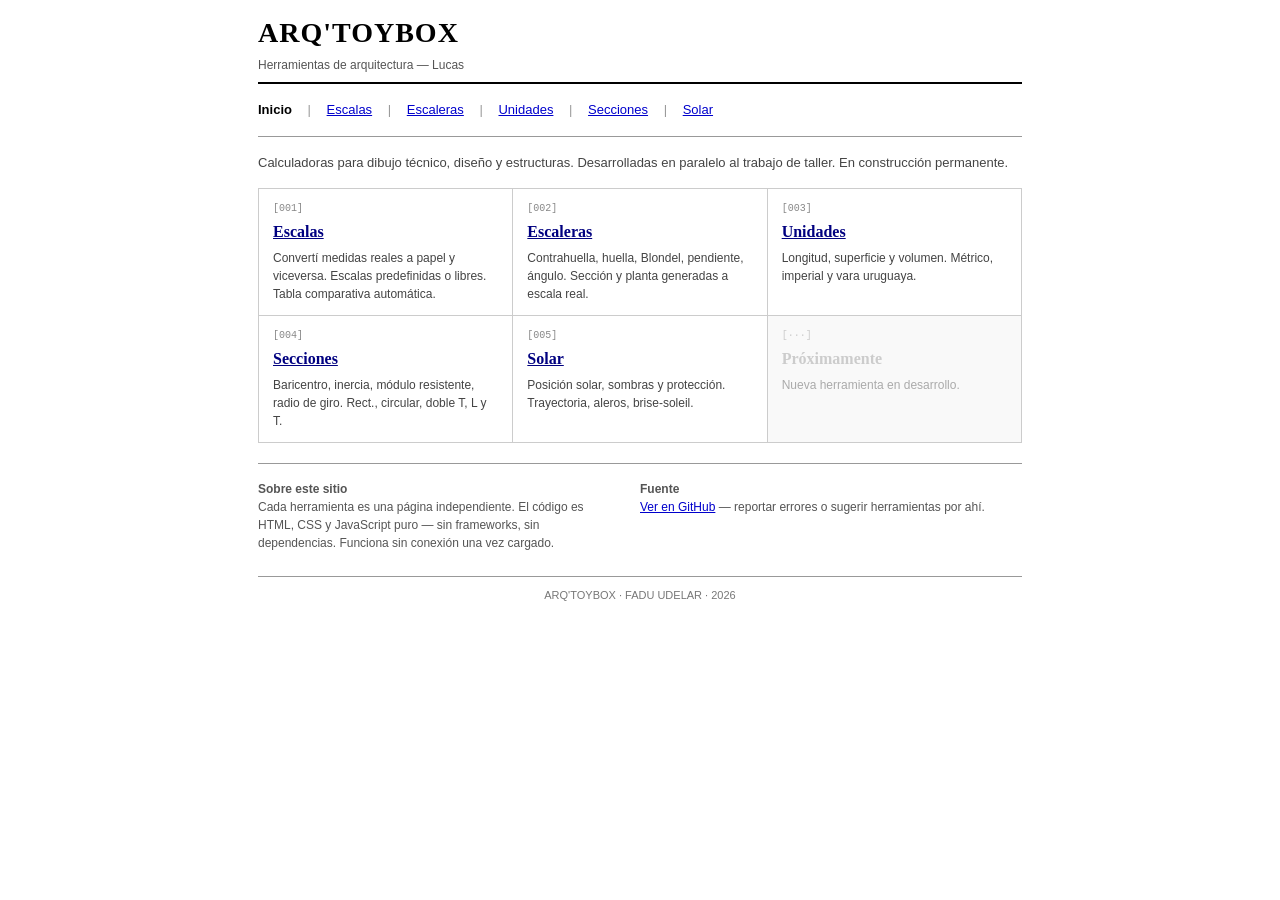
<file: index.html>
<!DOCTYPE html>
<html lang="es">
<head>
  <meta charset="UTF-8"/>
  <meta name="viewport" content="width=780"/>
  <title>ARQ'TOYBOX</title>
  <link rel="stylesheet" href="style.css"/>
  <!-- Favicon: escuadra SVG inline como data URI -->
  <link rel="icon" type="image/svg+xml" href="data:image/svg+xml,<svg xmlns='http://www.w3.org/2000/svg' viewBox='0 0 32 32'><rect width='32' height='32' fill='%23ffffff'/><polyline points='6,26 6,6 26,6' stroke='%23000080' stroke-width='3.5' fill='none' stroke-linecap='square'/><line x1='6' y1='26' x2='26' y2='6' stroke='%23cc0000' stroke-width='1.5' stroke-dasharray='3,2'/></svg>"/>
</head>
<body>

<div class="page">

  <!-- HEADER -->
  <div class="site-header">
    <a href="index.html" class="site-title">ARQ'TOYBOX</a>
    <div class="site-subtitle">
      Herramientas de arquitectura &mdash; Lucas
    </div>
  </div>

  <!-- NAV -->
  <div class="site-nav">
    <a href="index.html" class="current">Inicio</a>
    <span>|</span>
    <a href="escalas.html">Escalas</a>
    <span>|</span>
    <a href="escaleras.html">Escaleras</a>
    <span>|</span>
    <a href="unidades.html">Unidades</a>
    <span>|</span>
    <a href="secciones.html">Secciones</a>
    <span>|</span>
    <a href="solar.html">Solar</a>
  </div>

  <hr/>

  <!-- INTRO -->
  <p style="margin-bottom:16px; font-size:13px; color:#444444;">
    Calculadoras para dibujo técnico, diseño y estructuras.
    Desarrolladas en paralelo al trabajo de taller.
    En construcción permanente.
  </p>

  <!-- CARDS -->
  <table class="card-grid">
    <tr>
      <td onclick="location.href='escalas.html'">
        <div class="card-num">[001]</div>
        <div class="card-title">Escalas</div>
        <div class="card-desc">
          Convertí medidas reales a papel y viceversa.
          Escalas predefinidas o libres. Tabla comparativa automática.
        </div>
      </td>
      <td onclick="location.href='escaleras.html'">
        <div class="card-num">[002]</div>
        <div class="card-title">Escaleras</div>
        <div class="card-desc">
          Contrahuella, huella, Blondel, pendiente, ángulo.
          Sección y planta generadas a escala real.
        </div>
      </td>
      <td onclick="location.href='unidades.html'">
        <div class="card-num">[003]</div>
        <div class="card-title">Unidades</div>
        <div class="card-desc">
          Longitud, superficie y volumen.
          Métrico, imperial y vara uruguaya.
        </div>
      </td>
    </tr>
    <tr>
      <td onclick="location.href='secciones.html'">
        <div class="card-num">[004]</div>
        <div class="card-title">Secciones</div>
        <div class="card-desc">
          Baricentro, inercia, módulo resistente, radio de giro.
          Rect., circular, doble T, L y T.
        </div>
      </td>
      <td onclick="location.href='solar.html'">
        <div class="card-num">[005]</div>
        <div class="card-title">Solar</div>
        <div class="card-desc">
          Posición solar, sombras y protección.
          Trayectoria, aleros, brise-soleil.
        </div>
      </td>
      <td style="cursor:default; background:#f9f9f9;">
        <div class="card-num" style="color:#cccccc;">[&middot;&middot;&middot;]</div>
        <div class="card-title" style="color:#cccccc; text-decoration:none;">Próximamente</div>
        <div class="card-desc" style="color:#aaaaaa;">
          Nueva herramienta en desarrollo.
        </div>
      </td>
    </tr>
  </table>

  <hr/>

  <!-- NOTAS -->
  <table style="width:100%; border-collapse:collapse; font-size:12px; color:#555555;">
    <tr>
      <td style="width:50%; vertical-align:top; padding-right:20px;">
        <b>Sobre este sitio</b><br/>
        Cada herramienta es una página independiente.
        El código es HTML, CSS y JavaScript puro — sin frameworks, sin dependencias.
        Funciona sin conexión una vez cargado.
      </td>
      <td style="width:50%; vertical-align:top;">
        <b>Fuente</b><br/>
        <a href="https://github.com">Ver en GitHub</a> &mdash;
        reportar errores o sugerir herramientas por ahí.
      </td>
    </tr>
  </table>

  <!-- FOOTER -->
  <div class="site-footer">
    ARQ'TOYBOX &middot; FADU UDELAR &middot;
    <span id="year"></span>
  </div>

</div>

<script>
  document.getElementById('year').textContent = new Date().getFullYear();
</script>

</body>
</html>
</file>
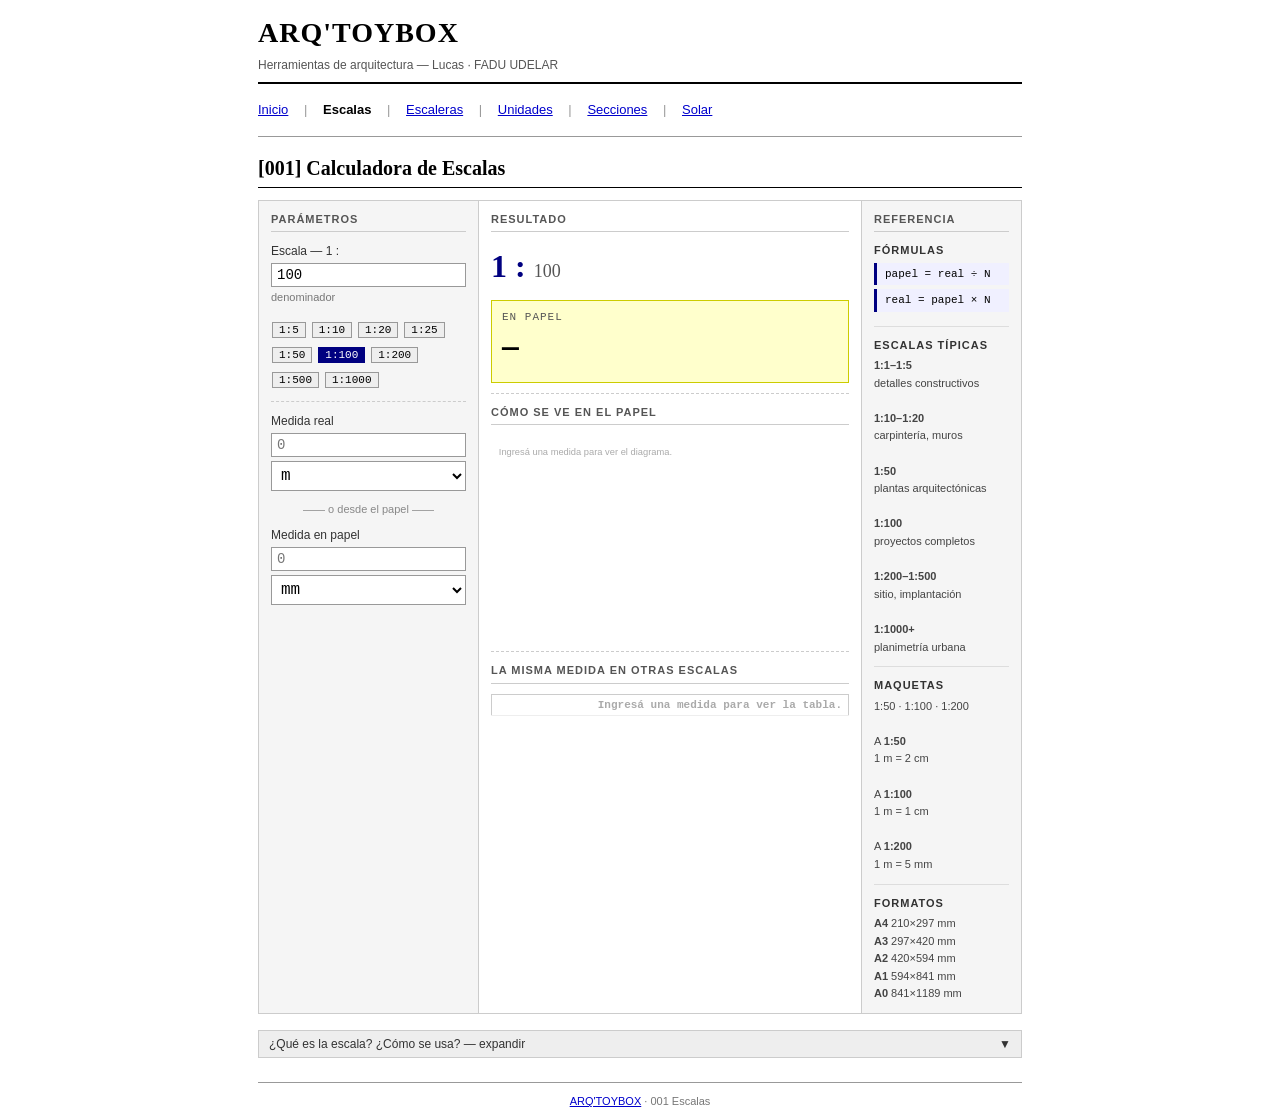
<file: escalas.html>
<!DOCTYPE html>
<html lang="es">
<head>
  <meta charset="UTF-8"/>
  <meta name="viewport" content="width=780"/>
  <title>Escalas — ARQ'TOYBOX</title>
  <link rel="stylesheet" href="style.css"/>
  <link rel="icon" type="image/svg+xml" href="data:image/svg+xml,<svg xmlns='http://www.w3.org/2000/svg' viewBox='0 0 32 32'><rect width='32' height='32' fill='%23ffffff'/><polyline points='6,26 6,6 26,6' stroke='%23000080' stroke-width='3.5' fill='none' stroke-linecap='square'/><line x1='6' y1='26' x2='26' y2='6' stroke='%23cc0000' stroke-width='1.5' stroke-dasharray='3,2'/></svg>"/>
  <style>
    /* Diagrama de papel */
    .paper-diagram {
      margin-top: 14px;
    }

    .paper-diagram svg {
      display: block;
      width: 100%;
      max-width: 460px;
    }

    /* Tabla comparativa más compacta */
    .comp-table td { padding: 2px 6px; }

    /* Input grande para la medida principal */
    .input-big input {
      font-family: "Courier New", Courier, monospace;
      font-size: 22px;
      width: 100%;
      border: 1px solid #999999;
      padding: 4px 6px;
      background: #ffffff;
    }

    .input-big select {
      font-family: "Courier New", Courier, monospace;
      font-size: 16px;
      border: 1px solid #999999;
      padding: 4px 5px;
      background: #ffffff;
      margin-top: 4px;
      width: 100%;
    }

    /* Escala grande */
    .scale-display {
      font-family: "Times New Roman", Times, serif;
      font-size: 32px;
      font-weight: bold;
      color: #000080;
      margin-bottom: 6px;
    }

    .scale-display span {
      font-size: 18px;
      color: #555555;
      font-weight: normal;
    }

    /* Resultado en papel */
    .paper-result {
      margin: 10px 0;
      padding: 8px 10px;
      background: #ffffcc;
      border: 1px solid #cccc00;
      font-family: "Courier New", Courier, monospace;
    }

    .paper-result-val {
      font-size: 28px;
      font-weight: bold;
      color: #000000;
    }

    .paper-result-label {
      font-size: 11px;
      color: #555555;
      margin-bottom: 2px;
      text-transform: uppercase;
      letter-spacing: 1px;
    }

    .paper-result-also {
      font-size: 12px;
      color: #444444;
      margin-top: 4px;
    }

    /* Leyenda del diagrama */
    .diagram-legend {
      font-size: 11px;
      color: #555555;
      margin-top: 6px;
    }

    .diagram-legend b { color: #cc0000; }
  </style>
</head>
<body>
<div class="page">

  <!-- HEADER -->
  <div class="site-header">
    <a href="index.html" class="site-title">ARQ'TOYBOX</a>
    <div class="site-subtitle">Herramientas de arquitectura &mdash; Lucas &middot; FADU UDELAR</div>
  </div>

  <!-- NAV -->
  <div class="site-nav">
    <a href="index.html">Inicio</a>
    <span>|</span>
    <a href="escalas.html" class="current">Escalas</a>
    <span>|</span>
    <a href="escaleras.html">Escaleras</a>
    <span>|</span>
    <a href="unidades.html">Unidades</a>
    <span>|</span>
    <a href="secciones.html">Secciones</a>
    <span>|</span>
    <a href="solar.html">Solar</a>
  </div>

  <hr/>

  <div class="tool-title">[001] Calculadora de Escalas</div>

  <!-- CUERPO PRINCIPAL -->
  <table class="tool-table">
    <tr>

      <!-- COLUMNA IZQUIERDA: INPUTS -->
      <td class="col-params">
        <div class="col-heading">Parámetros</div>

        <!-- Escala -->
        <div class="field">
          <label>Escala &mdash; 1 :</label>
          <input type="number" id="sc-N" value="100" min="1" step="1"
            oninput="onScaleInput(this.value)"/>
          <div class="note">denominador</div>
        </div>

        <!-- Presets -->
        <div class="presets">
          <button class="preset-btn" onclick="setScale(5)">1:5</button>
          <button class="preset-btn" onclick="setScale(10)">1:10</button>
          <button class="preset-btn" onclick="setScale(20)">1:20</button>
          <button class="preset-btn" onclick="setScale(25)">1:25</button>
          <button class="preset-btn" onclick="setScale(50)">1:50</button>
          <button class="preset-btn active" onclick="setScale(100)">1:100</button>
          <button class="preset-btn" onclick="setScale(200)">1:200</button>
          <button class="preset-btn" onclick="setScale(500)">1:500</button>
          <button class="preset-btn" onclick="setScale(1000)">1:1000</button>
        </div>

        <hr class="sep"/>

        <!-- Medida real -->
        <div class="field">
          <label>Medida real</label>
          <div class="input-big">
            <input type="number" id="sc-real" step="any" placeholder="0"
              oninput="clearPaper(); calc()"/>
            <select id="sc-real-u" onchange="calc()">
              <option value="mm">mm</option>
              <option value="cm">cm</option>
              <option value="m" selected>m</option>
            </select>
          </div>
        </div>

        <!-- Separador inverso -->
        <div style="font-size:11px; color:#888888; text-align:center; margin:8px 0;">
          &mdash;&mdash; o desde el papel &mdash;&mdash;
        </div>

        <!-- Medida en papel (inverso) -->
        <div class="field">
          <label>Medida en papel</label>
          <div class="input-big">
            <input type="number" id="sc-papel" step="any" placeholder="0"
              oninput="clearReal(); calc()"/>
            <select id="sc-papel-u" onchange="calc()">
              <option value="mm" selected>mm</option>
              <option value="cm">cm</option>
            </select>
          </div>
        </div>
      </td>

      <!-- COLUMNA CENTRAL: RESULTADO + DIAGRAMA -->
      <td class="col-result">
        <div class="col-heading">Resultado</div>

        <!-- Escala activa -->
        <div class="scale-display">
          1 : <span id="r-escala">100</span>
        </div>

        <!-- Resultado principal -->
        <div class="paper-result" id="r-box">
          <div class="paper-result-label">En papel</div>
          <div class="paper-result-val" id="r-mm">&mdash;</div>
          <div class="paper-result-also" id="r-also"></div>
        </div>

        <!-- Medida real resultante (cuando se ingresa desde papel) -->
        <div id="r-real-box" style="font-size:12px; color:#444444; margin-bottom:10px; display:none;">
          Medida real: <span id="r-real" style="font-family:'Courier New',monospace; font-weight:bold;"></span>
        </div>

        <hr class="sep"/>

        <!-- DIAGRAMA: medida en el papel -->
        <div class="col-heading">Cómo se ve en el papel</div>
        <div class="paper-diagram">
          <svg id="paper-svg" viewBox="0 0 460 260"
            xmlns="http://www.w3.org/2000/svg" fill="none">
            <text x="10" y="20" fill="#aaaaaa" font-family="Arial" font-size="12">
              Ingresá una medida para ver el diagrama.
            </text>
          </svg>
        </div>
        <div class="diagram-legend" id="diagram-legend"></div>

        <hr class="sep"/>

        <!-- TABLA COMPARATIVA -->
        <div class="col-heading">La misma medida en otras escalas</div>
        <table class="comp-table" id="comp-table">
          <tr>
            <td colspan="3" style="color:#aaaaaa; font-size:11px;">
              Ingresá una medida para ver la tabla.
            </td>
          </tr>
        </table>
      </td>

      <!-- COLUMNA DERECHA: REFERENCIA -->
      <td class="col-info">
        <div class="col-heading">Referencia</div>

        <div class="info-section">
          <div class="info-title">Fórmulas</div>
          <span class="formula">papel = real &divide; N</span>
          <span class="formula">real = papel &times; N</span>
        </div>

        <div class="info-section">
          <div class="info-title">Escalas típicas</div>
          <div class="info-text">
            <b>1:1&ndash;1:5</b><br/>detalles constructivos<br/><br/>
            <b>1:10&ndash;1:20</b><br/>carpintería, muros<br/><br/>
            <b>1:50</b><br/>plantas arquitectónicas<br/><br/>
            <b>1:100</b><br/>proyectos completos<br/><br/>
            <b>1:200&ndash;1:500</b><br/>sitio, implantación<br/><br/>
            <b>1:1000+</b><br/>planimetría urbana
          </div>
        </div>

        <div class="info-section">
          <div class="info-title">Maquetas</div>
          <div class="info-text">
            1:50 &middot; 1:100 &middot; 1:200<br/>
            <br/>
            A <b>1:50</b><br/>
            1&nbsp;m = 2&nbsp;cm
            <br/><br/>
            A <b>1:100</b><br/>
            1&nbsp;m = 1&nbsp;cm
            <br/><br/>
            A <b>1:200</b><br/>
            1&nbsp;m = 5&nbsp;mm
          </div>
        </div>

        <div class="info-section">
          <div class="info-title">Formatos</div>
          <div class="info-text">
            <b>A4</b> 210&times;297&nbsp;mm<br/>
            <b>A3</b> 297&times;420&nbsp;mm<br/>
            <b>A2</b> 420&times;594&nbsp;mm<br/>
            <b>A1</b> 594&times;841&nbsp;mm<br/>
            <b>A0</b> 841&times;1189&nbsp;mm
          </div>
        </div>
      </td>

    </tr>
  </table>

  <!-- ACORDEÓN DIDÁCTICO -->
  <div class="didactic">
    <button class="didactic-btn" onclick="toggleDidactic(this)">
      <span>¿Qué es la escala? ¿Cómo se usa? &mdash; expandir</span>
      <span id="didactic-arrow">&#9660;</span>
    </button>
    <div class="didactic-body" id="didactic-body">

      <div>
        <div class="didactic-sub">Qué significa 1:N</div>
        <p>
          La escala expresa cuántas veces más grande es la realidad respecto al dibujo.
          <b>1:100</b> significa que 1&nbsp;cm en el papel equivale a 100&nbsp;cm (1&nbsp;m) en la realidad.
          <b>1:1</b> sería tamaño natural.
        </p>
        <div class="didactic-sub">Por qué se usa</div>
        <p>
          Los edificios tienen decenas de metros — no entran en un papel.
          La escala permite representar objetos grandes en superficies manejables
          manteniendo todas las proporciones intactas.
        </p>
        <div class="didactic-sub">Escala grande vs. pequeña</div>
        <p>
          Una escala <b>"grande"</b> (1:5, 1:10) muestra pocos elementos pero con mucho detalle.
          Una escala <b>"pequeña"</b> (1:500, 1:1000) abarca mucho territorio pero pierde el detalle.
          "Grande" y "pequeño" se refieren al denominador: 1:5 es mayor que 1:100 como fracción.
        </p>
      </div>

      <div>
        <div class="didactic-sub">El diagrama de papel</div>
        <p>
          El diagrama muestra, a escala real, cuánto ocupa tu medida dentro de cada formato de hoja.
          Si la barra roja no entra dentro del rectángulo del papel, esa escala no sirve para ese formato.
        </p>
        <div class="didactic-sub">Cómo elegir la escala</div>
        <p>
          Primero determiná qué tenés que dibujar y cuánto mide en la realidad.
          Luego mirá la tabla comparativa: elegí la escala donde la medida en papel
          entra cómodamente en el formato que vas a usar, con margen para cotas y
          carátula.
        </p>
        <div class="didactic-sub">Error frecuente</div>
        <p>
          Confundir el numerador y el denominador. En 1:50, el <b>1</b> es el papel y
          el <b>50</b> es la realidad — no al revés.
        </p>
      </div>

    </div>
  </div>

  <div class="site-footer">
    <a href="index.html">ARQ'TOYBOX</a> &middot; 001 Escalas
  </div>

</div><!-- .page -->

<script>
// ═══════════════════════════════════════════
//  CONSTANTES
// ═══════════════════════════════════════════
const ALL_SCALES = [5, 10, 20, 25, 50, 75, 100, 200, 500, 1000];
const TO_MM = { mm: 1, cm: 10, m: 1000 };

// Formatos ISO A en mm [ancho, alto] (paisaje y retrato)
const FORMATS = [
  { name: 'A4',  w: 210,  h: 297  },
  { name: 'A3',  w: 297,  h: 420  },
  { name: 'A2',  w: 420,  h: 594  },
  { name: 'A1',  w: 594,  h: 841  },
  { name: 'A0',  w: 841,  h: 1189 },
];

// ═══════════════════════════════════════════
//  UTILIDADES
// ═══════════════════════════════════════════
function fmtPaper(mm) {
  // Formatea una medida en mm de manera legible
  if (mm >= 1000)  return (mm / 1000).toFixed(3) + ' m';
  if (mm >= 10)    return (mm / 10).toFixed(2) + ' cm';
  if (mm < 0.01)   return mm.toExponential(2) + ' mm';
  return mm.toFixed(2) + ' mm';
}

function fmtReal(mm) {
  if (mm >= 1e6)  return (mm / 1e6).toFixed(3) + ' km';
  if (mm >= 1000) return (mm / 1000).toFixed(3) + ' m';
  if (mm >= 10)   return (mm / 10).toFixed(2) + ' cm';
  return mm.toFixed(2) + ' mm';
}

// ═══════════════════════════════════════════
//  PRESETS DE ESCALA
// ═══════════════════════════════════════════
function setScale(n) {
  document.getElementById('sc-N').value = n;
  highlightPreset(n);
  calc();
}

function onScaleInput(v) {
  highlightPreset(+v);
  calc();
}

function highlightPreset(v) {
  document.querySelectorAll('.preset-btn').forEach(btn => {
    const bv = parseInt(btn.textContent.split(':')[1]);
    btn.classList.toggle('active', bv === +v);
  });
}

// ═══════════════════════════════════════════
//  LIMPIAR CAMPOS AL ESCRIBIR EN EL OTRO
// ═══════════════════════════════════════════
function clearPaper() {
  document.getElementById('sc-papel').value = '';
}

function clearReal() {
  document.getElementById('sc-real').value = '';
}

// ═══════════════════════════════════════════
//  CÁLCULO PRINCIPAL
// ═══════════════════════════════════════════
function calc() {
  const N    = +document.getElementById('sc-N').value || 100;
  const rv   = document.getElementById('sc-real').value;
  const ru   = document.getElementById('sc-real-u').value;
  const pv   = document.getElementById('sc-papel').value;
  const pu   = document.getElementById('sc-papel-u').value;

  document.getElementById('r-escala').textContent = N;

  let realMm   = null;
  let paperMm  = null;

  if (rv !== '' && +rv >= 0) {
    realMm  = +rv * TO_MM[ru];
    paperMm = realMm / N;
  } else if (pv !== '' && +pv >= 0) {
    paperMm = +pv * TO_MM[pu];
    realMm  = paperMm * N;
  }

  if (realMm === null) {
    resetOutput();
    return;
  }

  // Resultado principal
  document.getElementById('r-mm').textContent = fmtPaper(paperMm);
  document.getElementById('r-also').textContent =
    paperMm >= 10
      ? fmtPaper(paperMm / 10).replace('cm', '') + ' cm  /  ' + fmtPaper(paperMm) + '  en papel'
      : '';

  // Medida real (cuando se ingresa desde papel)
  const realBox = document.getElementById('r-real-box');
  if (pv !== '' && +pv >= 0) {
    document.getElementById('r-real').textContent = fmtReal(realMm);
    realBox.style.display = 'block';
  } else {
    realBox.style.display = 'none';
  }

  // Diagrama de papel
  drawDiagram(paperMm, N);

  // Tabla comparativa
  drawCompTable(realMm, N);
}

// ═══════════════════════════════════════════
//  DIAGRAMA SVG
// ═══════════════════════════════════════════
function drawDiagram(paperMm, scale) {
  const SVG_W = 460;
  const SVG_H = 260;
  const PAD   = 12; // padding interno del SVG

  // Disponible para dibujar
  const drawW = SVG_W - PAD * 2;
  const drawH = SVG_H - PAD * 2 - 30; // 30 para etiquetas abajo

  // Escala visual: que el papel más grande (A0 ancho=841mm) quepa en drawW
  const maxFmtW = 841; // A0 ancho en mm
  const scVis   = (drawW * 0.85) / maxFmtW; // px por mm

  // Posición Y base (desde arriba, todos los formatos alineados arriba)
  const baseX = PAD;
  const baseY = PAD + 8; // un poco abajo para el label de escala

  let svg = `<svg id="paper-svg" viewBox="0 0 ${SVG_W} ${SVG_H}"
    xmlns="http://www.w3.org/2000/svg" fill="none">`;

  // Fondo
  svg += `<rect width="${SVG_W}" height="${SVG_H}" fill="#fafafa"/>`;

  // Para cada formato, dibujar el rectángulo de papel
  // Los dibujamos como bandas verticales solapadas (del más grande al más chico)
  // alineadas por la esquina superior izquierda

  const fmtColors = ['#e8e8e8', '#e0e0e0', '#d8d8d8', '#d0d0d0', '#c8c8c8'];

  FORMATS.forEach((fmt, i) => {
    const fw = fmt.w * scVis;
    const fh = fmt.h * scVis;

    // Solo dibujamos si entra en el SVG
    if (baseX + fw > SVG_W - PAD || baseY + fh > SVG_H - 30) {
      // Igual dibujamos el rectángulo pero recortado visualmente con clip
    }

    svg += `<rect x="${baseX}" y="${baseY}"
      width="${Math.min(fw, drawW)}" height="${Math.min(fh, drawH)}"
      fill="${fmtColors[i]}" stroke="#aaaaaa" stroke-width="0.8"/>`;

    // Label del formato (esquina superior derecha del rectángulo)
    const labelX = baseX + Math.min(fw, drawW) - 2;
    const labelY = baseY + 10;
    svg += `<text x="${labelX}" y="${labelY}"
      fill="#666666" font-family="Arial" font-size="9"
      text-anchor="end">${fmt.name}</text>`;
  });

  // Medida en papel — barra roja horizontal
  const barW = Math.min(paperMm * scVis, drawW);
  const barY = baseY + drawH * 0.55;
  const barH_px = 6;

  // Línea de suelo
  svg += `<line x1="${baseX}" y1="${barY + barH_px + 1}"
    x2="${baseX + drawW * 0.9}" y2="${barY + barH_px + 1}"
    stroke="#cccccc" stroke-width="0.5" stroke-dasharray="3,3"/>`;

  // Barra de la medida
  svg += `<rect x="${baseX}" y="${barY}"
    width="${barW}" height="${barH_px}"
    fill="#cc0000" opacity="0.85"/>`;

  // Punta de flecha si la medida excede el ancho visible
  if (paperMm * scVis > drawW) {
    svg += `<text x="${baseX + drawW - 2}" y="${barY + barH_px - 1}"
      fill="#cc0000" font-family="Arial" font-size="11">&#8594;</text>`;
  }

  // Cota de la barra
  const cotaY = barY + barH_px + 14;
  svg += `<line x1="${baseX}" y1="${barY + barH_px + 6}"
    x2="${baseX}" y2="${cotaY - 2}"
    stroke="#cc0000" stroke-width="0.8"/>`;
  svg += `<line x1="${baseX + barW}" y1="${barY + barH_px + 6}"
    x2="${baseX + barW}" y2="${cotaY - 2}"
    stroke="#cc0000" stroke-width="0.8"/>`;
  svg += `<line x1="${baseX}" y1="${cotaY}"
    x2="${baseX + barW}" y2="${cotaY}"
    stroke="#cc0000" stroke-width="0.8"/>`;

  const midCota = baseX + barW / 2;
  svg += `<text x="${midCota}" y="${cotaY + 11}"
    fill="#cc0000" font-family="'Courier New',monospace" font-size="10"
    text-anchor="middle">${fmtPaper(paperMm)}</text>`;

  // Etiqueta escala arriba
  svg += `<text x="${baseX}" y="${baseY - 2}"
    fill="#555555" font-family="Arial" font-size="10">
    Escala 1:${scale} — ${fmtPaper(paperMm)} en papel</text>`;

  // Leyenda de los formatos que contienen la medida
  const fitting = FORMATS.filter(f => paperMm <= f.w && paperMm <= f.h);
  const notFitting = FORMATS.filter(f => paperMm > f.w && paperMm > f.h);

  svg += '</svg>';

  document.getElementById('paper-svg').outerHTML = svg;

  // Leyenda de texto debajo
  let legend = '';
  if (fitting.length) {
    legend += `Entra en: <b>${fitting.map(f => f.name).join(', ')}</b>`;
  }
  if (notFitting.length) {
    legend += (legend ? ' &mdash; ' : '') +
      `No entra en: ${notFitting.map(f => f.name).join(', ')}`;
  }
  document.getElementById('diagram-legend').innerHTML = legend;
}

// ═══════════════════════════════════════════
//  TABLA COMPARATIVA
// ═══════════════════════════════════════════
function drawCompTable(realMm, currentScale) {
  const rows = ALL_SCALES.map(s => {
    const p   = realMm / s;
    const hl  = s === currentScale ? ' class="highlight"' : '';
    const mark = s === currentScale ? ' &#9664;' : '';
    return `<tr${hl}>
      <td>1 : ${s}${mark}</td>
      <td>${fmtPaper(p)}</td>
      <td>${fmtPaper(p / 10).replace('mm', 'cm')}</td>
    </tr>`;
  }).join('');

  document.getElementById('comp-table').innerHTML = `
    <thead>
      <tr style="background:#f0f0f0; font-size:10px; text-transform:uppercase; letter-spacing:1px;">
        <td style="color:#555555;">Escala</td>
        <td style="color:#555555;">En papel (mm)</td>
        <td style="color:#555555;">En papel (cm)</td>
      </tr>
    </thead>
    <tbody>${rows}</tbody>`;
}

// ═══════════════════════════════════════════
//  RESET
// ═══════════════════════════════════════════
function resetOutput() {
  document.getElementById('r-mm').textContent = '—';
  document.getElementById('r-also').textContent = '';
  document.getElementById('r-real-box').style.display = 'none';
  document.getElementById('diagram-legend').textContent = '';
  document.getElementById('paper-svg').outerHTML =
    `<svg id="paper-svg" viewBox="0 0 460 260"
      xmlns="http://www.w3.org/2000/svg" fill="none">
      <rect width="460" height="260" fill="#fafafa"/>
      <text x="10" y="20" fill="#aaaaaa" font-family="Arial" font-size="12">
        Ingresá una medida para ver el diagrama.
      </text>
    </svg>`;
  document.getElementById('comp-table').innerHTML =
    `<tr><td colspan="3" style="color:#aaaaaa; font-size:11px;">
      Ingresá una medida para ver la tabla.
    </td></tr>`;
}

// ═══════════════════════════════════════════
//  ACORDEÓN
// ═══════════════════════════════════════════
function toggleDidactic(btn) {
  const body  = document.getElementById('didactic-body');
  const arrow = document.getElementById('didactic-arrow');
  const open  = body.classList.toggle('open');
  arrow.innerHTML = open ? '&#9650;' : '&#9660;';
  btn.querySelector('span').textContent = open
    ? '¿Qué es la escala? ¿Cómo se usa? — cerrar'
    : '¿Qué es la escala? ¿Cómo se usa? — expandir';
}

// ═══════════════════════════════════════════
//  INIT
// ═══════════════════════════════════════════
highlightPreset(100);
</script>
</body>
</html>
</file>
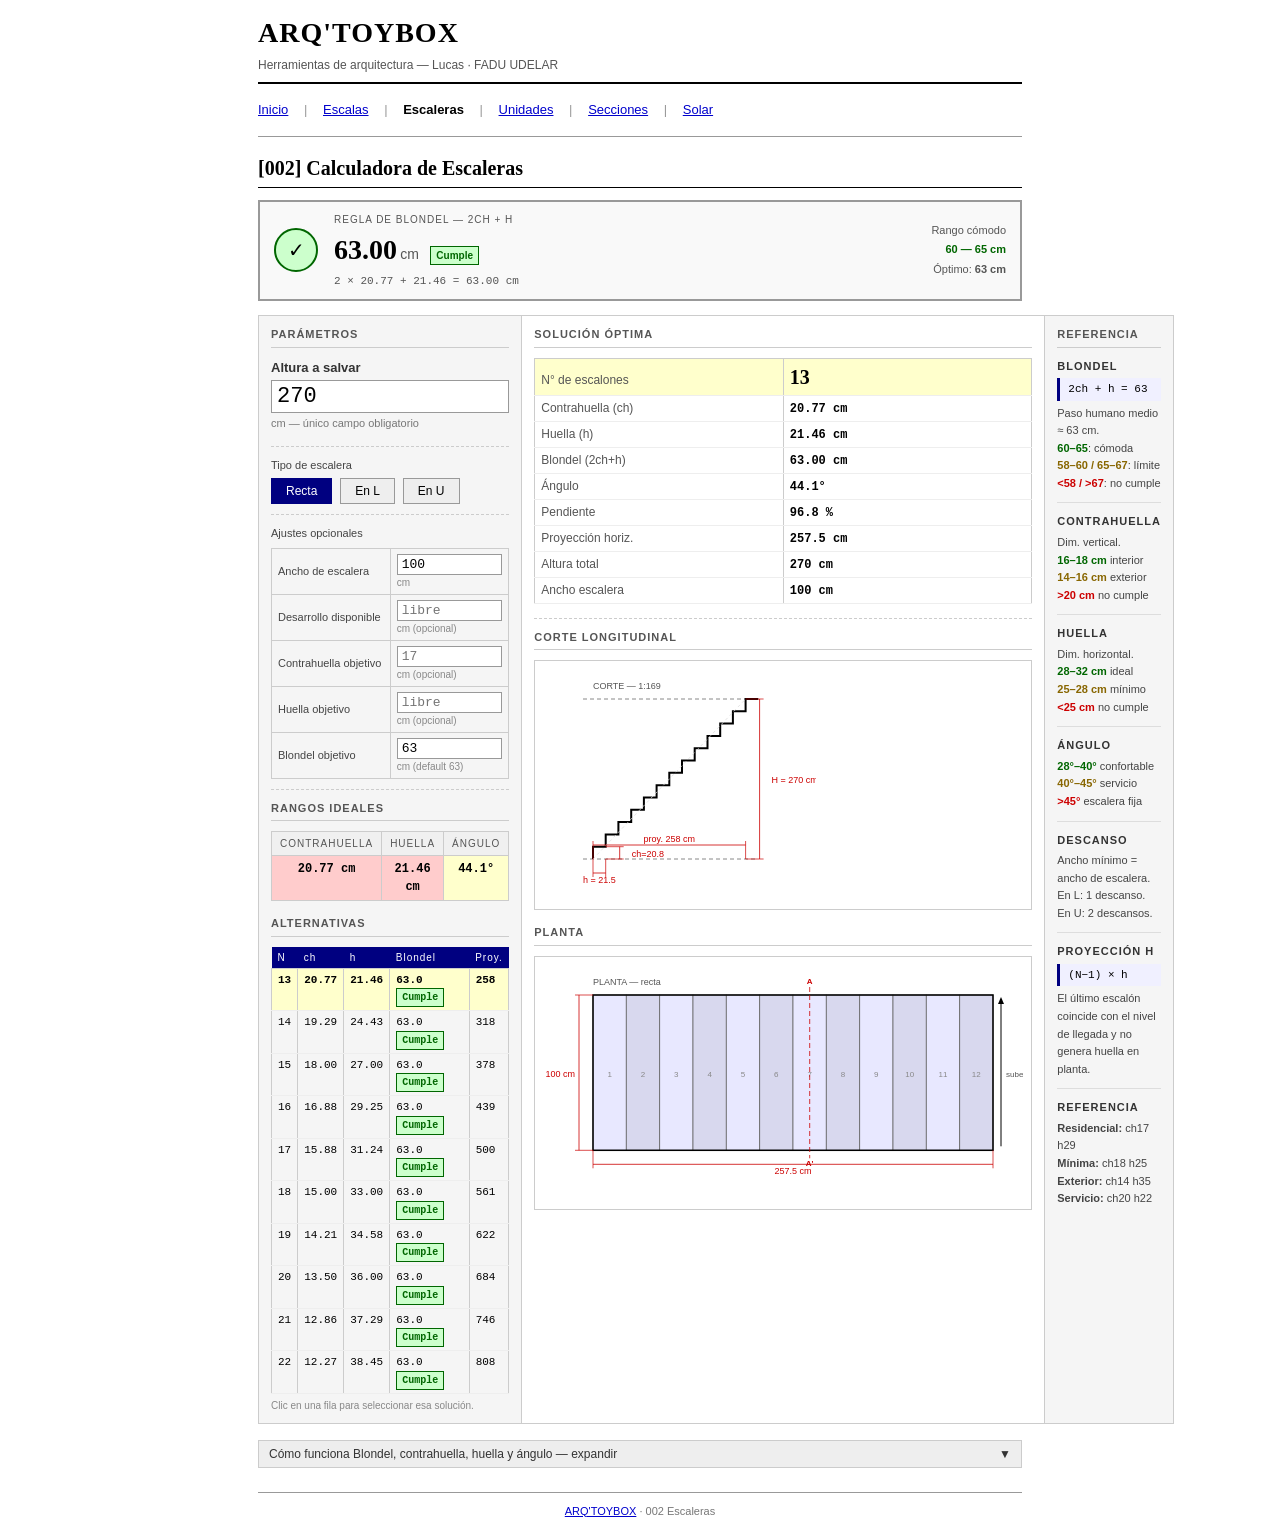
<file: escaleras.html>
<!DOCTYPE html>
<html lang="es">
<head>
  <meta charset="UTF-8"/>
  <meta name="viewport" content="width=780"/>
  <title>Escaleras — ARQ'TOYBOX</title>
  <link rel="stylesheet" href="style.css"/>
  <link rel="icon" type="image/svg+xml" href="data:image/svg+xml,<svg xmlns='http://www.w3.org/2000/svg' viewBox='0 0 32 32'><rect width='32' height='32' fill='%23ffffff'/><polyline points='6,26 6,6 26,6' stroke='%23000080' stroke-width='3.5' fill='none' stroke-linecap='square'/><line x1='6' y1='26' x2='26' y2='6' stroke='%23cc0000' stroke-width='1.5' stroke-dasharray='3,2'/></svg>"/>
  <style>
    /* ── BLONDEL PANEL ── */
    .blondel-panel {
      border: 2px solid #999999;
      padding: 10px 14px;
      margin-bottom: 14px;
      background: #f9f9f9;
      display: flex;
      align-items: center;
      gap: 16px;
    }
    .blondel-semaforo {
      width: 44px; height: 44px;
      border-radius: 50%;
      border: 2px solid #999999;
      flex-shrink: 0;
      display: flex; align-items: center; justify-content: center;
      font-size: 20px;
    }
    .sem-ok   { background: #ccffcc; border-color: #006600; }
    .sem-lim  { background: #ffffcc; border-color: #886600; }
    .sem-bad  { background: #ffcccc; border-color: #cc0000; }
    .blondel-info { flex: 1; font-size: 12px; }
    .blondel-val  {
      font-family: "Times New Roman", Times, serif;
      font-size: 28px; font-weight: bold; color: #000000;
    }
    .blondel-formula {
      font-family: "Courier New", Courier, monospace;
      font-size: 11px; color: #555555; margin-top: 2px;
    }
    .blondel-rango {
      font-size: 11px; color: #555555; margin-top: 2px;
    }

    /* ── RANGOS IDEALES ── */
    .rangos-bar {
      margin-bottom: 14px;
    }
    .rangos-bar table {
      width: 100%; border-collapse: collapse; font-size: 12px;
    }
    .rangos-bar td {
      padding: 4px 8px; border: 1px solid #cccccc;
      text-align: center;
    }
    .rangos-bar .lbl { background: #f0f0f0; font-size: 10px;
      text-transform: uppercase; letter-spacing: 1px; color: #555555; }
    .rangos-bar .val { font-family: "Courier New", Courier, monospace;
      font-weight: bold; }
    .val-ok  { background: #ccffcc; }
    .val-lim { background: #ffffcc; }
    .val-bad { background: #ffcccc; }

    /* ── TIPO ESCALERA ── */
    .tipo-btn {
      background: #eeeeee; border: 1px solid #999999;
      font-size: 12px; padding: 5px 14px; cursor: pointer;
      margin-right: 4px; font-family: Arial, sans-serif;
    }
    .tipo-btn.active { background: #000080; color: #ffffff; border-color: #000080; }

    /* ── TABLA ALTERNATIVAS ── */
    .alt-table { width: 100%; border-collapse: collapse; font-size: 11px; margin-top: 8px; }
    .alt-table th { background: #000080; color: #ffffff;
      padding: 3px 6px; text-align: left; font-weight: normal;
      font-size: 10px; letter-spacing: 1px; }
    .alt-table td { padding: 3px 6px; border-bottom: 1px solid #eeeeee;
      font-family: "Courier New", Courier, monospace; }
    .alt-table tr.sel td { background: #ffffcc; font-weight: bold; }
    .alt-table tr:hover td { background: #f0f0ff; cursor: pointer; }
    .alt-table tr.sel:hover td { background: #ffffaa; }

    /* ── DIAGRAMA CONTAINER ── */
    .diag-wrap {
      border: 1px solid #cccccc;
      background: #ffffff;
      padding: 8px;
      overflow-x: auto;
    }
    .diag-wrap svg { display: block; }

    /* ── INPUT COMPACTO en tabla ── */
    .param-table { width: 100%; border-collapse: collapse; margin-bottom: 10px; }
    .param-table td { padding: 4px 6px; vertical-align: middle; }
    .param-table td:first-child {
      font-size: 11px; color: #444444; white-space: nowrap; width: 50%;
    }
    .param-table input, .param-table select {
      width: 100%; font-family: "Courier New", Courier, monospace;
      font-size: 13px; border: 1px solid #999999;
      padding: 2px 4px; background: #ffffff;
    }
    .param-table .note { font-size: 10px; color: #888888; }
  </style>
</head>
<body>
<div class="page">

  <!-- HEADER -->
  <div class="site-header">
    <a href="index.html" class="site-title">ARQ'TOYBOX</a>
    <div class="site-subtitle">Herramientas de arquitectura &mdash; Lucas &middot; FADU UDELAR</div>
  </div>

  <!-- NAV -->
  <div class="site-nav">
    <a href="index.html">Inicio</a> <span>|</span>
    <a href="escalas.html">Escalas</a> <span>|</span>
    <a href="escaleras.html" class="current">Escaleras</a> <span>|</span>
    <a href="unidades.html">Unidades</a> <span>|</span>
    <a href="secciones.html">Secciones</a> <span>|</span>
    <a href="solar.html">Solar</a>
  </div>

  <hr/>
  <div class="tool-title">[002] Calculadora de Escaleras</div>

  <!-- BLONDEL SIEMPRE VISIBLE -->
  <div class="blondel-panel" id="blondel-panel">
    <div class="blondel-semaforo sem-bad" id="blondel-sem">?</div>
    <div class="blondel-info">
      <div style="font-size:10px;text-transform:uppercase;letter-spacing:1px;color:#555555;margin-bottom:2px;">Regla de Blondel &mdash; 2ch + h</div>
      <span class="blondel-val" id="blondel-val">&mdash;</span>
      <span style="font-size:14px;color:#555555;"> cm</span>
      <span id="blondel-badge" style="margin-left:8px;"></span>
      <div class="blondel-formula" id="blondel-formula">Ingresá la altura a salvar para calcular</div>
    </div>
    <div style="font-size:11px;color:#555555;text-align:right;line-height:1.8;">
      Rango cómodo<br/>
      <b style="color:#006600;">60 &mdash; 65 cm</b><br/>
      Óptimo: <b>63 cm</b>
    </div>
  </div>

  <!-- CUERPO -->
  <table class="tool-table">
    <tr>

      <!-- COLUMNA IZQUIERDA: PARÁMETROS -->
      <td class="col-params" style="width:220px;">
        <div class="col-heading">Parámetros</div>

        <!-- Input principal -->
        <div class="field" style="margin-bottom:14px;">
          <label style="font-weight:bold; font-size:13px;">Altura a salvar</label>
          <div class="input-big">
            <input type="number" id="p-H" min="1" step="1" placeholder="270"
              oninput="onInput()" style="font-size:22px;"/>
          </div>
          <div class="note">cm &mdash; único campo obligatorio</div>
        </div>

        <hr class="sep"/>

        <!-- Tipo de escalera -->
        <div style="margin-bottom:10px;">
          <div style="font-size:11px;color:#444444;margin-bottom:5px;">Tipo de escalera</div>
          <button class="tipo-btn active" onclick="setTipo('recta',this)">Recta</button>
          <button class="tipo-btn" onclick="setTipo('L',this)">En L</button>
          <button class="tipo-btn" onclick="setTipo('U',this)">En U</button>
        </div>

        <hr class="sep"/>

        <!-- Parámetros adicionales -->
        <div style="font-size:11px;color:#444444;margin-bottom:6px;">Ajustes opcionales</div>
        <table class="param-table">
          <tr>
            <td>Ancho de escalera</td>
            <td><input type="number" id="p-ancho" value="100" min="60" step="5" oninput="onInput()"/><div class="note">cm</div></td>
          </tr>
          <tr>
            <td>Desarrollo disponible</td>
            <td><input type="number" id="p-D" placeholder="libre" min="1" step="1" oninput="onInput()"/><div class="note">cm (opcional)</div></td>
          </tr>
          <tr>
            <td>Contrahuella objetivo</td>
            <td><input type="number" id="p-ch" placeholder="17" min="12" max="22" step="0.5" oninput="onInput()"/><div class="note">cm (opcional)</div></td>
          </tr>
          <tr>
            <td>Huella objetivo</td>
            <td><input type="number" id="p-h" placeholder="libre" min="20" max="40" step="0.5" oninput="onInput()"/><div class="note">cm (opcional)</div></td>
          </tr>
          <tr>
            <td>Blondel objetivo</td>
            <td><input type="number" id="p-B" value="63" min="55" max="70" step="0.5" oninput="onInput()"/><div class="note">cm (default 63)</div></td>
          </tr>
        </table>

        <hr class="sep"/>

        <!-- Rangos de referencia -->
        <div class="col-heading">Rangos ideales</div>
        <div class="rangos-bar">
          <table>
            <tr>
              <td class="lbl">Contrahuella</td>
              <td class="lbl">Huella</td>
              <td class="lbl">Ángulo</td>
            </tr>
            <tr>
              <td class="val" id="ref-ch">&mdash;</td>
              <td class="val" id="ref-h">&mdash;</td>
              <td class="val" id="ref-ang">&mdash;</td>
            </tr>
          </table>
        </div>

        <!-- Tabla de alternativas -->
        <div class="col-heading">Alternativas</div>
        <div id="alt-wrap">
          <div style="font-size:11px;color:#aaaaaa;">Calculando...</div>
        </div>
      </td>

      <!-- COLUMNA CENTRAL: RESULTADO + DIAGRAMAS -->
      <td class="col-result">
        <div class="col-heading">Solución óptima</div>

        <!-- Resumen numérico -->
        <div id="resumen" style="margin-bottom:14px;">
          <div style="font-size:12px;color:#aaaaaa;">Ingresá la altura a salvar.</div>
        </div>

        <hr class="sep"/>

        <!-- CORTE -->
        <div class="col-heading">Corte longitudinal</div>
        <div class="diag-wrap" id="wrap-corte">
          <svg id="svg-corte" viewBox="0 0 500 220" width="500" height="220"
            xmlns="http://www.w3.org/2000/svg" fill="none">
            <text x="10" y="20" fill="#aaaaaa" font-family="Arial" font-size="12">
              Ingresá la altura para ver el corte.
            </text>
          </svg>
        </div>

        <div style="height:14px;"></div>

        <!-- PLANTA -->
        <div class="col-heading">Planta</div>
        <div class="diag-wrap" id="wrap-planta">
          <svg id="svg-planta" viewBox="0 0 500 200" width="500" height="200"
            xmlns="http://www.w3.org/2000/svg" fill="none">
            <text x="10" y="20" fill="#aaaaaa" font-family="Arial" font-size="12">
              Ingresá la altura para ver la planta.
            </text>
          </svg>
        </div>
      </td>

      <!-- COLUMNA DERECHA: REFERENCIA -->
      <td class="col-info">
        <div class="col-heading">Referencia</div>

        <div class="info-section">
          <div class="info-title">Blondel</div>
          <span class="formula">2ch + h = 63</span>
          <div class="info-text">
            Paso humano medio &#8776; 63&nbsp;cm.<br/>
            <b style="color:#006600;">60&ndash;65</b>: cómoda<br/>
            <b style="color:#886600;">58&ndash;60 / 65&ndash;67</b>: límite<br/>
            <b style="color:#cc0000;">&lt;58 / &gt;67</b>: no cumple
          </div>
        </div>

        <div class="info-section">
          <div class="info-title">Contrahuella</div>
          <div class="info-text">
            Dim. vertical.<br/>
            <b style="color:#006600;">16&ndash;18 cm</b> interior<br/>
            <b style="color:#886600;">14&ndash;16 cm</b> exterior<br/>
            <b style="color:#cc0000;">&gt;20 cm</b> no cumple
          </div>
        </div>

        <div class="info-section">
          <div class="info-title">Huella</div>
          <div class="info-text">
            Dim. horizontal.<br/>
            <b style="color:#006600;">28&ndash;32 cm</b> ideal<br/>
            <b style="color:#886600;">25&ndash;28 cm</b> mínimo<br/>
            <b style="color:#cc0000;">&lt;25 cm</b> no cumple
          </div>
        </div>

        <div class="info-section">
          <div class="info-title">Ángulo</div>
          <div class="info-text">
            <b style="color:#006600;">28°&ndash;40°</b> confortable<br/>
            <b style="color:#886600;">40°&ndash;45°</b> servicio<br/>
            <b style="color:#cc0000;">&gt;45°</b> escalera fija
          </div>
        </div>

        <div class="info-section">
          <div class="info-title">Descanso</div>
          <div class="info-text">
            Ancho mínimo = ancho de escalera.<br/>
            En L: 1 descanso.<br/>
            En U: 2 descansos.
          </div>
        </div>

        <div class="info-section">
          <div class="info-title">Proyección H</div>
          <span class="formula">(N&minus;1) &times; h</span>
          <div class="info-text">
            El último escalón coincide con el nivel de llegada y no genera huella en planta.
          </div>
        </div>

        <div class="info-section">
          <div class="info-title">Referencia</div>
          <div class="info-text">
            <b>Residencial:</b> ch17 h29<br/>
            <b>Mínima:</b> ch18 h25<br/>
            <b>Exterior:</b> ch14 h35<br/>
            <b>Servicio:</b> ch20 h22
          </div>
        </div>
      </td>

    </tr>
  </table>

  <!-- ACORDEÓN DIDÁCTICO -->
  <div class="didactic">
    <button class="didactic-btn" onclick="toggleDidactic(this)">
      <span>Cómo funciona Blondel, contrahuella, huella y ángulo &mdash; expandir</span>
      <span>&#9660;</span>
    </button>
    <div class="didactic-body" id="didactic-body">
      <div>
        <div class="didactic-sub">La regla de Blondel</div>
        <p>François Blondel (s. XVII) observó que el paso humano promedio al caminar en plano es ~63&nbsp;cm. En una escalera, cada paso sube una contrahuella y avanza una huella, pero también "recarga" la energía del sube. La fórmula <b>2ch&nbsp;+&nbsp;h&nbsp;=&nbsp;63</b> equilibra el esfuerzo horizontal y vertical. Un valor menor a 60 significa escalera muy tendida (huella grande, poco sube); mayor a 65 significa muy empinada.</p>
        <div class="didactic-sub">Contrahuella (ch)</div>
        <p>Es la dimensión vertical de cada escalón — cuánto sube el pie. El rango cómodo interior es <b>16 a 18&nbsp;cm</b>. Por encima de 20&nbsp;cm la rodilla tiene que subir demasiado y resulta fatigosa. Por debajo de 14&nbsp;cm se vuelve monótona y hay riesgo de tropiezo.</p>
        <div class="didactic-sub">Huella (h)</div>
        <p>Es la dimensión horizontal donde apoya el pie. Debe ser suficiente para que el pie descanse completo. El mínimo reglamentario suele ser 25&nbsp;cm; el rango cómodo es <b>28 a 32&nbsp;cm</b>. Una huella muy grande combinada con contrahuella pequeña produce la escalera "plana" que cansa por la cantidad de pasos.</p>
      </div>
      <div>
        <div class="didactic-sub">Ángulo de la escalera</div>
        <p>Es el arco tangente de ch/h. Entre <b>28° y 40°</b> la escalera resulta confortable. Por encima de 45° ya se considera escalera de servicio o fija (como las de altillo). El ángulo ideal suele caer cerca de 35° en escaleras residenciales bien diseñadas.</p>
        <div class="didactic-sub">Proyección horizontal</div>
        <p>La escalera ocupa en planta <b>(N&minus;1)&nbsp;&times;&nbsp;h</b> centímetros. Se resta un escalón porque el último peldaño llega al nivel del piso de destino y no genera huella adicional en planta. Este valor es clave para saber si la escalera entra en el espacio disponible.</p>
        <div class="didactic-sub">Escaleras en L y en U</div>
        <p>Cuando el desarrollo disponible no alcanza para una escalera recta, o cuando la arquitectura lo requiere, se divide en tramos con descansos intermedios. El descanso debe tener como mínimo el mismo ancho que la escalera. En <b>L</b>: un descanso, dos tramos que giran 90°. En <b>U</b>: dos descansos, tres tramos que giran 180°.</p>
      </div>
    </div>
  </div>

  <div class="site-footer">
    <a href="index.html">ARQ'TOYBOX</a> &middot; 002 Escaleras
  </div>

</div><!-- .page -->

<script>
// ═══════════════════════════════════════════
//  ESTADO GLOBAL
// ═══════════════════════════════════════════
let tipo = 'recta';
let selectedN = null; // N seleccionado por el usuario en la tabla de alternativas

// ═══════════════════════════════════════════
//  TIPO DE ESCALERA
// ═══════════════════════════════════════════
function setTipo(t, btn) {
  tipo = t;
  document.querySelectorAll('.tipo-btn').forEach(b => b.classList.remove('active'));
  btn.classList.add('active');
  onInput();
}

// ═══════════════════════════════════════════
//  ACORDEÓN
// ═══════════════════════════════════════════
function toggleDidactic(btn) {
  const body = document.getElementById('didactic-body');
  const open = body.classList.toggle('open');
  btn.querySelectorAll('span')[0].textContent =
    'Cómo funciona Blondel, contrahuella, huella y ángulo — ' + (open ? 'cerrar' : 'expandir');
  btn.querySelectorAll('span')[1].innerHTML = open ? '&#9650;' : '&#9660;';
}

// ═══════════════════════════════════════════
//  INPUTS
// ═══════════════════════════════════════════
function g(id) { return parseFloat(document.getElementById(id).value) || 0; }
function gRaw(id) { return document.getElementById(id).value; }

function onInput() {
  selectedN = null; // reset selección manual al cambiar parámetros
  recalc();
}

// ═══════════════════════════════════════════
//  LÓGICA DE CÁLCULO
// ═══════════════════════════════════════════
function blondelStatus(b) {
  if (b >= 60 && b <= 65) return { cls: 'sem-ok',  txt: '✓', badge: 'ok',  label: 'Cumple' };
  if (b >= 58 && b <= 67) return { cls: 'sem-lim', txt: '~', badge: 'lim', label: 'Límite' };
  return                         { cls: 'sem-bad', txt: '✗', badge: 'bad', label: 'No cumple' };
}

function chStatus(ch) {
  if (ch >= 16 && ch <= 18) return 'val-ok';
  if (ch >= 14 && ch <= 20) return 'val-lim';
  return 'val-bad';
}

function hStatus(h) {
  if (h >= 28 && h <= 32) return 'val-ok';
  if (h >= 25 && h <= 35) return 'val-lim';
  return 'val-bad';
}

function angStatus(ang) {
  if (ang >= 28 && ang <= 40) return 'val-ok';
  if (ang >= 20 && ang <= 45) return 'val-lim';
  return 'val-bad';
}

function calcSolucion(H, D, chTarget, hTarget, Btgt) {
  // Genera todas las soluciones posibles y las ordena por calidad
  const soluciones = [];

  for (let N = 3; N <= 40; N++) {
    const ch = H / N;
    if (ch < 12 || ch > 22) continue;

    let h;
    if (hTarget > 0) {
      h = hTarget;
    } else if (D > 0) {
      h = D / (N - 1);
    } else {
      h = Btgt - 2 * ch;
    }

    if (h < 18 || h > 45) continue;

    const B    = 2 * ch + h;
    const proy = h * (N - 1);
    const ang  = Math.atan(ch / h) * 180 / Math.PI;

    // Penalización: distancia de Blondel al target + distancia de ch al target
    const penB  = Math.abs(B - Btgt);
    const penCh = chTarget > 0 ? Math.abs(ch - chTarget) * 2 : 0;
    const score = penB + penCh;

    soluciones.push({ N, ch, h, B, proy, ang, score });
  }

  soluciones.sort((a, b) => a.score - b.score);
  return soluciones;
}

// ═══════════════════════════════════════════
//  RECALC PRINCIPAL
// ═══════════════════════════════════════════
function recalc() {
  const H     = g('p-H');
  const ancho = g('p-ancho') || 100;
  const D     = g('p-D');
  const chT   = g('p-ch');
  const hT    = g('p-h');
  const Btgt  = g('p-B') || 63;

  if (!H) {
    resetUI();
    return;
  }

  const soluciones = calcSolucion(H, D, chT, hT, Btgt);

  if (!soluciones.length) {
    document.getElementById('resumen').innerHTML =
      '<div style="color:#cc0000;font-size:12px;">Sin solución válida con estos parámetros.</div>';
    return;
  }

  // Selección: manual o mejor automática
  let sol;
  if (selectedN !== null) {
    sol = soluciones.find(s => s.N === selectedN) || soluciones[0];
  } else {
    sol = soluciones[0];
    selectedN = sol.N;
  }

  // Actualizar Blondel panel
  updateBlondel(sol);

  // Actualizar rangos
  updateRangos(sol);

  // Actualizar resumen
  updateResumen(sol, H, ancho);

  // Actualizar tabla alternativas
  updateAltTable(soluciones, sol.N);

  // Dibujar
  drawCorte(sol, H, ancho);
  drawPlanta(sol, H, ancho, tipo);
}

// ═══════════════════════════════════════════
//  UI: BLONDEL PANEL
// ═══════════════════════════════════════════
function updateBlondel(sol) {
  const st = blondelStatus(sol.B);
  const sem = document.getElementById('blondel-sem');
  sem.className = 'blondel-semaforo ' + st.cls;
  sem.textContent = st.txt;
  document.getElementById('blondel-val').textContent = sol.B.toFixed(2);
  document.getElementById('blondel-formula').textContent =
    `2 × ${sol.ch.toFixed(2)} + ${sol.h.toFixed(2)} = ${sol.B.toFixed(2)} cm`;
  document.getElementById('blondel-badge').innerHTML =
    `<span class="badge badge-${st.badge}">${st.label}</span>`;
}

// ═══════════════════════════════════════════
//  UI: RANGOS IDEALES
// ═══════════════════════════════════════════
function updateRangos(sol) {
  const chEl  = document.getElementById('ref-ch');
  const hEl   = document.getElementById('ref-h');
  const angEl = document.getElementById('ref-ang');

  chEl.textContent  = sol.ch.toFixed(2) + ' cm';
  hEl.textContent   = sol.h.toFixed(2) + ' cm';
  angEl.textContent = sol.ang.toFixed(1) + '°';

  chEl.className  = 'val ' + chStatus(sol.ch);
  hEl.className   = 'val ' + hStatus(sol.h);
  angEl.className = 'val ' + angStatus(sol.ang);
}

// ═══════════════════════════════════════════
//  UI: RESUMEN NUMÉRICO
// ═══════════════════════════════════════════
function updateResumen(sol, H, ancho) {
  document.getElementById('resumen').innerHTML = `
    <table class="result-table">
      <tr class="highlight">
        <td>N° de escalones</td>
        <td style="font-size:20px; font-family:'Times New Roman',serif;">${sol.N}</td>
      </tr>
      <tr><td>Contrahuella (ch)</td><td>${sol.ch.toFixed(2)} cm</td></tr>
      <tr><td>Huella (h)</td>       <td>${sol.h.toFixed(2)} cm</td></tr>
      <tr><td>Blondel (2ch+h)</td>  <td>${sol.B.toFixed(2)} cm</td></tr>
      <tr><td>Ángulo</td>           <td>${sol.ang.toFixed(1)}°</td></tr>
      <tr><td>Pendiente</td>        <td>${(sol.ch/sol.h*100).toFixed(1)} %</td></tr>
      <tr><td>Proyección horiz.</td><td>${sol.proy.toFixed(1)} cm</td></tr>
      <tr><td>Altura total</td>     <td>${H} cm</td></tr>
      <tr><td>Ancho escalera</td>   <td>${ancho} cm</td></tr>
    </table>`;
}

// ═══════════════════════════════════════════
//  UI: TABLA ALTERNATIVAS
// ═══════════════════════════════════════════
function updateAltTable(soluciones, selN) {
  const rows = soluciones.slice(0, 10).map(s => {
    const st  = blondelStatus(s.B);
    const sel = s.N === selN ? ' class="sel"' : '';
    return `<tr${sel} onclick="selectN(${s.N})">
      <td>${s.N}</td>
      <td>${s.ch.toFixed(2)}</td>
      <td>${s.h.toFixed(2)}</td>
      <td>${s.B.toFixed(1)} <span class="badge badge-${st.badge}">${st.label}</span></td>
      <td>${s.proy.toFixed(0)}</td>
    </tr>`;
  }).join('');

  document.getElementById('alt-wrap').innerHTML = `
    <table class="alt-table">
      <thead><tr>
        <th>N</th><th>ch</th><th>h</th><th>Blondel</th><th>Proy.</th>
      </tr></thead>
      <tbody>${rows}</tbody>
    </table>
    <div style="font-size:10px;color:#888888;margin-top:4px;">Clic en una fila para seleccionar esa solución.</div>`;
}

function selectN(n) {
  selectedN = n;
  recalc();
}

// ═══════════════════════════════════════════
//  RESET UI
// ═══════════════════════════════════════════
function resetUI() {
  const sem = document.getElementById('blondel-sem');
  sem.className = 'blondel-semaforo sem-bad';
  sem.textContent = '?';
  document.getElementById('blondel-val').textContent = '—';
  document.getElementById('blondel-formula').textContent = 'Ingresá la altura a salvar para calcular';
  document.getElementById('blondel-badge').innerHTML = '';
  document.getElementById('ref-ch').textContent  = '—';
  document.getElementById('ref-h').textContent   = '—';
  document.getElementById('ref-ang').textContent = '—';
  document.getElementById('resumen').innerHTML =
    '<div style="font-size:12px;color:#aaaaaa;">Ingresá la altura a salvar.</div>';
  document.getElementById('alt-wrap').innerHTML =
    '<div style="font-size:11px;color:#aaaaaa;">Calculando...</div>';
}

// ═══════════════════════════════════════════
//  SVG HELPERS
// ═══════════════════════════════════════════
function svgLine(x1,y1,x2,y2,stroke,sw,dash){
  const d = dash ? ` stroke-dasharray="${dash}"` : '';
  return `<line x1="${x1.toFixed(1)}" y1="${y1.toFixed(1)}" x2="${x2.toFixed(1)}" y2="${y2.toFixed(1)}" stroke="${stroke}" stroke-width="${sw}"${d}/>`;
}
function svgRect(x,y,w,h,fill,stroke,sw,dash){
  const d = dash ? ` stroke-dasharray="${dash}"` : '';
  return `<rect x="${x.toFixed(1)}" y="${y.toFixed(1)}" width="${w.toFixed(1)}" height="${h.toFixed(1)}" fill="${fill}" stroke="${stroke}" stroke-width="${sw}"${d}/>`;
}
function svgText(x,y,txt,anchor,size,color,bold){
  const fw = bold ? 'bold' : 'normal';
  return `<text x="${x.toFixed(1)}" y="${y.toFixed(1)}" fill="${color}" font-family="Arial" font-size="${size}" text-anchor="${anchor}" font-weight="${fw}">${txt}</text>`;
}
function svgCota(x1,y1,x2,y2,label,lado){
  // Cota entre dos puntos con línea y texto
  // lado: 'top', 'bottom', 'left', 'right'
  let svg = '';
  const tick = 4;
  if (lado === 'bottom') {
    const cy = Math.max(y1,y2) + 14;
    svg += svgLine(x1,y1,x1,cy+tick,'#cc0000',0.7);
    svg += svgLine(x2,y1,x2,cy+tick,'#cc0000',0.7);
    svg += svgLine(x1,cy,x2,cy,'#cc0000',0.8);
    svg += svgText((x1+x2)/2, cy+10, label, 'middle', 9, '#cc0000', false);
  } else if (lado === 'top') {
    const cy = Math.min(y1,y2) - 14;
    svg += svgLine(x1,y1,x1,cy-tick,'#cc0000',0.7);
    svg += svgLine(x2,y2,x2,cy-tick,'#cc0000',0.7);
    svg += svgLine(x1,cy,x2,cy,'#cc0000',0.8);
    svg += svgText((x1+x2)/2, cy-3, label, 'middle', 9, '#cc0000', false);
  } else if (lado === 'right') {
    const cx = Math.max(x1,x2) + 14;
    svg += svgLine(x1,y1,cx+tick,y1,'#cc0000',0.7);
    svg += svgLine(x2,y2,cx+tick,y2,'#cc0000',0.7);
    svg += svgLine(cx,y1,cx,y2,'#cc0000',0.8);
    svg += svgText(cx+12, (y1+y2)/2+4, label, 'start', 9, '#cc0000', false);
  } else if (lado === 'left') {
    const cx = Math.min(x1,x2) - 14;
    svg += svgLine(x1,y1,cx-tick,y1,'#cc0000',0.7);
    svg += svgLine(x2,y2,cx-tick,y2,'#cc0000',0.7);
    svg += svgLine(cx,y1,cx,y2,'#cc0000',0.8);
    svg += svgText(cx-4, (y1+y2)/2+4, label, 'end', 9, '#cc0000', false);
  }
  return svg;
}

// ═══════════════════════════════════════════
//  DRAW: helpers SVG
// ═══════════════════════════════════════════
// ═══════════════════════════════════════════
//  SVG HELPERS
// ═══════════════════════════════════════════
function abrirSVG(id, w, h) {
  return `<svg id="${id}" viewBox="0 0 ${w} ${h}" width="${w}" height="${h}"
    xmlns="http://www.w3.org/2000/svg" fill="none">
    <rect width="${w}" height="${h}" fill="#ffffff"/>`;
}

// Dibuja N escalones subiendo desde (x0, y0).
// dirX=+1: sube hacia la derecha. dirX=-1: sube hacia la izquierda.
// Para dirX=-1, x0 debe ser el extremo DERECHO del tramo.
// En cada paso: primero contrahuella (sube), luego huella (avanza en dirX).
function escalones(x0, y0, N, hPx, chPx, dirX) {
  let path = `M ${x0.toFixed(1)} ${y0.toFixed(1)}`;
  for (let i = 0; i < N; i++) {
    const xBase = x0 + i * hPx * dirX;
    const yBase = y0 - i * chPx;
    path += ` L ${xBase.toFixed(1)} ${(yBase - chPx).toFixed(1)}`;           // contrahuella (sube)
    path += ` L ${(xBase + hPx * dirX).toFixed(1)} ${(yBase - chPx).toFixed(1)}`; // huella (avanza)
  }
  return `<path d="${path}" stroke="#000000" stroke-width="2" stroke-linejoin="miter"/>`;
}

// ── DISPATCHERS ──
function drawCorte(sol, H, ancho) {
  if (tipo === 'recta') drawCorteRecta(sol, H);
  else if (tipo === 'L') drawCorteL(sol, H);
  else if (tipo === 'U') drawCorteU(sol, H, ancho);
}
function drawPlanta(sol, H, ancho) {
  if (tipo === 'recta') drawPlantaRecta(sol, ancho);
  else if (tipo === 'L') drawPlantaL(sol, ancho);
  else if (tipo === 'U') drawPlantaU(sol, ancho);
}

// ═══════════════════════════════════════════
//  CORTE: RECTA
// ═══════════════════════════════════════════
function drawCorteRecta(sol, H) {
  const { N, ch, h, proy } = sol;
  const sc = Math.min(400/proy, 160/H, 1.8);
  const PL=50, PT=30, PB=42, PR=70;
  const W = Math.ceil(proy*sc+PL+PR), Hpx=Math.ceil(H*sc+PT+PB);
  const bY=PT+H*sc, sX=PL;
  let s = abrirSVG('svg-corte', W, Hpx);
  s += svgText(sX, PT-10, 'CORTE — 1:'+Math.round(100/sc), 'start', 9, '#555555', false);
  s += svgLine(sX-10, bY, sX+proy*sc+10, bY, '#888888', 1, '4,3');
  s += svgLine(sX-10, PT, sX+proy*sc+10, PT, '#888888', 1, '4,3');
  s += escalones(sX, bY, N, h*sc, ch*sc, 1);
  s += svgLine(sX, bY, sX+proy*sc, PT, '#dddddd', 0.8, '3,3');
  s += svgCota(sX+proy*sc, bY, sX+proy*sc, PT, `H = ${H} cm`, 'right');
  s += svgCota(sX, bY, sX+h*sc, bY, `h = ${h.toFixed(1)}`, 'bottom');
  s += svgCota(sX, bY, sX+proy*sc, bY, `proy. ${proy.toFixed(0)} cm`, 'top');
  s += svgCota(sX+h*sc, bY, sX+h*sc, bY-ch*sc, `ch=${ch.toFixed(1)}`, 'right');
  s += '</svg>';
  document.getElementById('wrap-corte').innerHTML = s;
}

// ═══════════════════════════════════════════
//  CORTE: EN L
//  T1 sube (izq→der). Descanso al nivel de llegada de T1.
//  T2 arranca desde ese nivel y sigue subiendo (izq→der).
//  El corte despliega los dos tramos en línea.
// ═══════════════════════════════════════════
function drawCorteL(sol, H) {
  const { N, ch, h } = sol;
  const N1=Math.ceil(N/2), N2=N-N1;
  const p1=(N1-1)*h, p2=(N2-1)*h;
  const H1=N1*ch;        // altura al descanso
  const descW=80;         // profundidad descanso en corte (cm visual)
  const totalW=p1+descW+p2;

  const sc=Math.min(400/totalW, 160/H, 1.8);
  const PL=55, PT=30, PB=42, PR=70;
  const W=Math.ceil(totalW*sc+PL+PR), Hpx=Math.ceil(H*sc+PT+PB);
  const bY=PT+H*sc, sX=PL;
  const descY=bY-H1*sc;           // Y del piso del descanso
  const descX=sX+p1*sc;           // X donde comienza el descanso
  const t2x=sX+(p1+descW)*sc;    // X donde comienza T2

  let s=abrirSVG('svg-corte', W, Hpx);
  s+=svgText(sX, PT-10, 'CORTE — L — 1:'+Math.round(100/sc), 'start', 9, '#555555', false);

  // Piso T1 (abajo)
  s+=svgLine(sX-10, bY, descX+4, bY, '#888888', 1, '4,3');
  // Piso T2 — mismo nivel que T1 (la L tiene base en el mismo piso)
  s+=svgLine(t2x-4, bY, t2x+p2*sc+10, bY, '#888888', 1, '4,3');
  // Nivel llegada T2 (arriba)
  s+=svgLine(t2x-4, PT, t2x+p2*sc+10, PT, '#888888', 1, '4,3');

  // T1: sube desde piso hasta descY
  s+=escalones(sX, bY, N1, h*sc, ch*sc, 1);

  // Descanso: losa
  s+=svgRect(descX, descY-5, descW*sc, 5, '#e8e8e0', '#000000', 1.2);
  s+=svgText(descX+descW*sc/2, descY-8, 'DESCANSO', 'middle', 7, '#888888', false);
  s+=svgLine(descX, descY, descX+descW*sc, descY, '#888888', 0.5, '3,3');

  // T2: arranca desde el nivel del descanso
  s+=escalones(t2x, descY, N2, h*sc, ch*sc, 1);

  // diagonal global
  s+=svgLine(sX, bY, sX+totalW*sc, PT, '#dddddd', 0.8, '3,3');

  // cotas
  s+=svgCota(sX, bY, sX, descY, `H1 = ${H1.toFixed(0)} cm`, 'left');
  s+=svgCota(t2x+p2*sc, bY, t2x+p2*sc, PT, `H = ${H} cm`, 'right');
  s+=svgCota(sX, bY, descX, bY, `${p1.toFixed(0)} cm (${N1-1}h)`, 'bottom');
  s+=svgCota(t2x, bY, t2x+p2*sc, bY, `${p2.toFixed(0)} cm (${N2-1}h)`, 'bottom');
  s+=svgCota(descX, descY+20, descX+descW*sc, descY+20, `desc.`, 'bottom');
  s+=svgCota(sX+h*sc, bY, sX+h*sc, bY-ch*sc, `ch=${ch.toFixed(1)}`, 'right');

  s+='</svg>';
  document.getElementById('wrap-corte').innerHTML=s;
}

// ═══════════════════════════════════════════
//  CORTE: EN U
//  Ambos tramos suben hacia el descanso desde el mismo piso.
//  En el corte:
//    T1 sube de izquierda a derecha.
//    T2 sube de derecha a izquierda (espejo).
//    El descanso está arriba en el centro.
//
//    tY ┌──────────────────────────────────┐
//       │    T1 →         desc    ← T2    │
//    bY └──────────       ────────────────┘
// ═══════════════════════════════════════════
function drawCorteU(sol, H, ancho) {
  const { N, ch, h } = sol;
  const N1=Math.ceil(N/2), N2=N-N1;
  const p1=(N1-1)*h, p2=(N2-1)*h;
  const descW=ancho;
  const totalW=p1+descW+p2;

  const sc=Math.min(400/totalW, 160/H, 1.8);
  const PL=55, PT=30, PB=42, PR=70;
  const W=Math.ceil(totalW*sc+PL+PR), Hpx=Math.ceil(H*sc+PT+PB);
  const bY=PT+H*sc, tY=PT, sX=PL;

  const descX=sX+p1*sc;          // X inicio descanso
  const t2x=descX+descW*sc;      // X inicio tramo 2
  const t2end=t2x+p2*sc;         // X fin tramo 2 (extremo derecho)

  let s=abrirSVG('svg-corte', W, Hpx);
  s+=svgText(sX, PT-10, 'CORTE — U — 1:'+Math.round(100/sc), 'start', 9, '#555555', false);

  // Piso T1
  s+=svgLine(sX-10, bY, descX+4, bY, '#888888', 1, '4,3');
  // Piso T2
  s+=svgLine(t2x-4, bY, t2end+10, bY, '#888888', 1, '4,3');
  // Nivel descanso (arriba, cubre todo)
  s+=svgLine(sX-4, tY, t2end+4, tY, '#888888', 1, '4,3');

  // T1: sube de izq a der desde bY hasta tY
  s+=escalones(sX, bY, N1, h*sc, ch*sc, 1);

  // Descanso arriba
  s+=svgRect(descX, tY-5, descW*sc, 5, '#e8e8e0', '#000000', 1.2);
  s+=svgText(descX+descW*sc/2, tY-8, 'DESCANSO', 'middle', 7, '#888888', false);

  // T2: sube de der a izq.
  // Punto de partida = extremo DERECHO del tramo 2 (t2end), bY.
  // dirX=-1: cada contrahuella sube, cada huella avanza hacia la izquierda.
  s+=escalones(t2end, bY, N2, h*sc, ch*sc, -1);

  // Etiquetas
  s+=svgText(sX+p1*sc/2, bY+16, '↑ T1 sube', 'middle', 8, '#555555', false);
  s+=svgText(t2x+p2*sc/2, bY+16, '↑ T2 sube', 'middle', 8, '#555555', false);

  // Cotas
  s+=svgCota(sX, bY, sX, tY, `H = ${H} cm`, 'left');
  s+=svgCota(t2end, bY, t2end, tY, `H = ${H} cm`, 'right');
  s+=svgCota(sX, bY, descX, bY, `${p1.toFixed(0)} cm (${N1-1}h)`, 'bottom');
  s+=svgCota(t2x, bY, t2end, bY, `${p2.toFixed(0)} cm (${N2-1}h)`, 'bottom');
  s+=svgCota(descX, tY, descX+descW*sc, tY, `desc. ${descW} cm`, 'top');
  s+=svgCota(sX+h*sc, bY, sX+h*sc, bY-ch*sc, `ch=${ch.toFixed(1)}`, 'right');

  s+='</svg>';
  document.getElementById('wrap-corte').innerHTML=s;
}
// ═══════════════════════════════════════════
//  PLANTA: RECTA
// ═══════════════════════════════════════════
function drawPlantaRecta(sol, ancho) {
  const { N, ch, h, proy } = sol;
  const sc = Math.min(400/proy, 1.8);

  const PL=50, PT=30, PB=50, PR=20;
  const aPx = ancho*sc, pPx = proy*sc;
  const W = Math.ceil(pPx + PL + PR + 10);
  const Hpx = Math.ceil(aPx + PT + PB);
  const ox=PL, oy=PT;

  let s = abrirSVG('svg-planta', W, Hpx);
  s += svgText(ox, oy-10, 'PLANTA — recta', 'start', 9, '#555555', false);

  // Huellas (N-1)
  for (let i=0; i<N-1; i++) {
    const x=ox+i*h*sc;
    s += svgRect(x, oy, h*sc, aPx, i%2===0?'#e8e8ff':'#d8d8ee', '#666666', 0.8);
    if (h*sc>14) s += svgText(x+h*sc/2, oy+aPx/2+4, String(i+1), 'middle', 8, '#888888', false);
  }
  s += svgRect(ox, oy, pPx, aPx, 'none', '#000000', 1.5);

  // Flecha sube
  const ax=ox+pPx+8;
  s += svgLine(ax, oy+aPx-4, ax, oy+4, '#000000', 1);
  s += `<polygon points="${ax},${(oy+2).toFixed(1)} ${(ax-3).toFixed(1)},${(oy+9).toFixed(1)} ${(ax+3).toFixed(1)},${(oy+9).toFixed(1)}" fill="#000000"/>`;
  s += svgText(ax+5, oy+aPx/2+4, 'sube', 'start', 8, '#555555', false);

  // Línea de corte
  const cx=ox+(N/2)*h*sc;
  s += svgLine(cx, oy-8, cx, oy+aPx+8, '#cc0000', 0.8, '5,3');
  s += svgText(cx, oy-11, 'A', 'middle', 8, '#cc0000', true);
  s += svgText(cx, oy+aPx+16, "A'", 'middle', 8, '#cc0000', true);

  // Cotas
  s += svgCota(ox, oy+aPx, ox+pPx, oy+aPx, `${proy.toFixed(1)} cm`, 'bottom');
  s += svgCota(ox, oy, ox, oy+aPx, `${ancho} cm`, 'left');

  s += '</svg>';
  document.getElementById('wrap-planta').innerHTML = s;
}

// ═══════════════════════════════════════════
//  PLANTA: EN L
//  T1 va de izquierda a derecha (huellas verticales en planta).
//  Descanso cuadrado en la esquina.
//  T2 va de arriba a abajo desde el descanso (huellas horizontales en planta).
// ═══════════════════════════════════════════
function drawPlantaL(sol, ancho) {
  const { N, ch, h } = sol;
  const N1=Math.ceil(N/2), N2=N-N1;
  const p1=(N1-1)*h, p2=(N2-1)*h;
  const desc=ancho; // descanso cuadrado

  const sc = Math.min(380/(p1+desc), 220/(desc+p2), 1.8);
  const aPx=ancho*sc, p1px=p1*sc, p2px=p2*sc, dPx=desc*sc;

  const PL=50, PT=30, PB=50, PR=50;
  const W = Math.ceil(p1px+dPx+PL+PR);
  const Hpx = Math.ceil(aPx+p2px+PT+PB);
  const ox=PL, oy=PT;

  let s = abrirSVG('svg-planta', W, Hpx);
  s += svgText(ox, oy-10, 'PLANTA — en L', 'start', 9, '#555555', false);

  // TRAMO 1: huellas verticales (columnas), va de izq a der
  // Huellas de ancho h*sc y alto aPx, una al lado de la otra
  for (let i=0; i<N1-1; i++) {
    const x=ox+i*h*sc;
    s += svgRect(x, oy, h*sc, aPx, i%2===0?'#e8e8ff':'#d8d8ee', '#666666', 0.8);
    if (h*sc>12) s += svgText(x+h*sc/2, oy+aPx/2+4, String(i+1), 'middle', 7, '#888888', false);
  }
  s += svgRect(ox, oy, p1px, aPx, 'none', '#000000', 1.5);
  // Flecha T1 (horizontal, apunta al descanso)
  const arr1y=oy+aPx/2;
  s += svgLine(ox+4, arr1y, ox+p1px-4, arr1y, '#000000', 0.8);
  s += `<polygon points="${(ox+p1px-2).toFixed(1)},${arr1y.toFixed(1)} ${(ox+p1px-8).toFixed(1)},${(arr1y-3).toFixed(1)} ${(ox+p1px-8).toFixed(1)},${(arr1y+3).toFixed(1)}" fill="#000000"/>`;

  // DESCANSO: cuadrado en la esquina superior derecha
  const dox=ox+p1px, doy=oy;
  s += svgRect(dox, doy, dPx, dPx, '#f0f0e0', '#000000', 1.5);
  s += svgText(dox+dPx/2, doy+dPx/2+4, 'DESCANSO', 'middle', 8, '#888888', false);
  s += svgText(dox+dPx/2, doy+dPx/2+14, `${desc}×${desc} cm`, 'middle', 7, '#aaaaaa', false);

  // TRAMO 2: huellas horizontales (filas), va hacia abajo desde el descanso
  // Empieza en la esquina inferior derecha del descanso
  const t2ox=dox, t2oy=doy+dPx;
  // Ancho del tramo 2 = mismo ancho que el descanso = aPx
  // Huellas de alto h*sc y ancho aPx, una debajo de la otra
  for (let i=0; i<N2-1; i++) {
    const y=t2oy+i*h*sc;
    s += svgRect(t2ox, y, aPx, h*sc, (N1-1+i)%2===0?'#e8e8ff':'#d8d8ee', '#666666', 0.8);
    if (h*sc>12) s += svgText(t2ox+aPx/2, y+h*sc/2+4, String(N1+i), 'middle', 7, '#888888', false);
  }
  s += svgRect(t2ox, t2oy, aPx, p2px, 'none', '#000000', 1.5);
  // Flecha T2 (vertical, apunta hacia abajo)
  const arr2x=t2ox+aPx/2;
  s += svgLine(arr2x, t2oy+4, arr2x, t2oy+p2px-4, '#000000', 0.8);
  s += `<polygon points="${arr2x.toFixed(1)},${(t2oy+p2px-2).toFixed(1)} ${(arr2x-3).toFixed(1)},${(t2oy+p2px-8).toFixed(1)} ${(arr2x+3).toFixed(1)},${(t2oy+p2px-8).toFixed(1)}" fill="#000000"/>`;

  // COTAS
  s += svgCota(ox, oy, ox, oy+aPx, `${ancho} cm`, 'left');
  s += svgCota(ox, oy+aPx, ox+p1px, oy+aPx, `${p1.toFixed(0)} cm (${N1-1} huellas)`, 'bottom');
  s += svgCota(dox, oy-14, dox+dPx, oy-14, `desc. ${desc}×${desc} cm`, 'top');
  s += svgCota(t2ox+aPx, t2oy, t2ox+aPx, t2oy+p2px, `${p2.toFixed(0)} cm (${N2-1} huellas)`, 'right');

  s += '</svg>';
  document.getElementById('wrap-planta').innerHTML = s;
}

// ═══════════════════════════════════════════
//  PLANTA: EN U
//  Dos tramos paralelos verticales (huellas horizontales), ambos suben.
//  Descanso horizontal arriba que los conecta.
//  Ojo en el centro entre los dos tramos.
//
//  ┌────────────────────────────┐
//  │        DESCANSO            │  ← arriba
//  ├──────────┬─────┬───────────┤
//  │  T1  ↑   │ OJO │   T2  ↑  │  ← tramos suben hacia el descanso
//  └──────────┴─────┴───────────┘
//               piso de partida
// ═══════════════════════════════════════════
function drawPlantaU(sol, ancho) {
  const { N, ch, h } = sol;
  const N1=Math.ceil(N/2), N2=N-N1;
  const p1=(N1-1)*h, p2=(N2-1)*h;
  const tramos=Math.max(p1,p2); // alto total de los tramos (tomamos el mayor)
  const ojo=ancho;               // ancho del ojo = ancho escalera
  const descAncho=2*ancho+ojo;  // ancho total del descanso
  const descAlto=ancho;          // profundidad del descanso

  const sc=Math.min(380/descAncho, 220/(tramos+descAlto), 1.8);
  const aPx=ancho*sc, ojoPx=ojo*sc, dAPx=descAncho*sc, dHPx=descAlto*sc;
  const p1px=p1*sc, p2px=p2*sc, tramsPx=tramos*sc;

  const PL=50, PT=30, PB=50, PR=60;
  const W=Math.ceil(dAPx+PL+PR);
  const Hpx=Math.ceil(tramsPx+dHPx+PT+PB);
  const ox=PL, oy=PT;

  // Posiciones clave
  const t1x=ox;                  // X izq. tramo 1
  const t2x=ox+aPx+ojoPx;       // X izq. tramo 2
  const descY=oy;                // Y superior del descanso
  const tramY=oy+dHPx;          // Y donde arrancan los tramos (inmediatamente bajo el descanso)

  let s = abrirSVG('svg-planta', W, Hpx);
  s += svgText(ox, oy-10, 'PLANTA — en U', 'start', 9, '#555555', false);

  // DESCANSO (arriba, ancho completo)
  s += svgRect(ox, descY, dAPx, dHPx, '#f0f0e0', '#000000', 1.5);
  s += svgText(ox+dAPx/2, descY+dHPx/2+4, 'DESCANSO', 'middle', 8, '#888888', false);
  s += svgText(ox+dAPx/2, descY+dHPx/2+14, `${descAncho.toFixed(0)}×${descAlto} cm`, 'middle', 7, '#aaaaaa', false);

  // OJO (vacío entre los tramos, debajo del descanso)
  s += svgRect(ox+aPx, tramY, ojoPx, tramsPx, '#f8f8f8', '#cccccc', 0.8);
  s += svgText(ox+aPx+ojoPx/2, tramY+tramsPx/2+4, 'OJO', 'middle', 9, '#cccccc', false);
  s += svgText(ox+aPx+ojoPx/2, tramY+tramsPx/2+14, `${ojo} cm`, 'middle', 8, '#cccccc', false);

  // TRAMO 1 (izquierda): huellas horizontales, escalón 1 abajo, N1 arriba
  // i=0 → más abajo (lejos del descanso), i=N1-2 → más arriba (pegado al descanso)
  for (let i=0; i<N1-1; i++) {
    const y=tramY + p1px - (i+1)*h*sc; // empieza desde abajo
    s += svgRect(t1x, y, aPx, h*sc, i%2===0?'#e8e8ff':'#d8d8ee', '#666666', 0.8);
    if (h*sc>12) s += svgText(t1x+aPx/2, y+h*sc/2+4, String(i+1), 'middle', 7, '#888888', false);
  }
  s += svgRect(t1x, tramY, aPx, p1px, 'none', '#000000', 1.5);
  // Flecha T1 (sube hacia el descanso = hacia arriba)
  s += svgLine(t1x+aPx/2, tramY+p1px-4, t1x+aPx/2, tramY+4, '#000000', 0.8);
  s += `<polygon points="${(t1x+aPx/2).toFixed(1)},${(tramY+2).toFixed(1)} ${(t1x+aPx/2-3).toFixed(1)},${(tramY+9).toFixed(1)} ${(t1x+aPx/2+3).toFixed(1)},${(tramY+9).toFixed(1)}" fill="#000000"/>`;

  // TRAMO 2 (derecha): igual, huellas horizontales, sube hacia el descanso
  for (let i=0; i<N2-1; i++) {
    const y=tramY + p2px - (i+1)*h*sc;
    s += svgRect(t2x, y, aPx, h*sc, (N1-1+i)%2===0?'#e8e8ff':'#d8d8ee', '#666666', 0.8);
    if (h*sc>12) s += svgText(t2x+aPx/2, y+h*sc/2+4, String(N1+i), 'middle', 7, '#888888', false);
  }
  s += svgRect(t2x, tramY, aPx, p2px, 'none', '#000000', 1.5);
  // Flecha T2 (sube hacia el descanso)
  s += svgLine(t2x+aPx/2, tramY+p2px-4, t2x+aPx/2, tramY+4, '#000000', 0.8);
  s += `<polygon points="${(t2x+aPx/2).toFixed(1)},${(tramY+2).toFixed(1)} ${(t2x+aPx/2-3).toFixed(1)},${(tramY+9).toFixed(1)} ${(t2x+aPx/2+3).toFixed(1)},${(tramY+9).toFixed(1)}" fill="#000000"/>`;

  // COTAS
  s += svgCota(ox, descY, ox+dAPx, descY, `descanso ${descAncho.toFixed(0)} cm`, 'top');
  s += svgCota(ox+dAPx, descY, ox+dAPx, tramY, `${descAlto} cm`, 'right');
  s += svgCota(t1x, tramY+p1px, t1x+aPx, tramY+p1px, `${ancho} cm`, 'bottom');
  s += svgCota(t1x+aPx, tramY+Math.max(p1px,p2px), t2x, tramY+Math.max(p1px,p2px), `ojo ${ojo} cm`, 'bottom');
  s += svgCota(t2x, tramY+p2px, t2x+aPx, tramY+p2px, `${ancho} cm`, 'bottom');
  s += svgCota(t1x, tramY, t1x, tramY+p1px, `${p1.toFixed(0)} cm (${N1-1}h)`, 'left');

  s += '</svg>';
  document.getElementById('wrap-planta').innerHTML = s;
}

// ═══════════════════════════════════════════
//  INIT: disparar con valores por defecto
// ═══════════════════════════════════════════
document.getElementById('p-H').value = 270;
recalc();
</script>
</body>
</html>
</file>
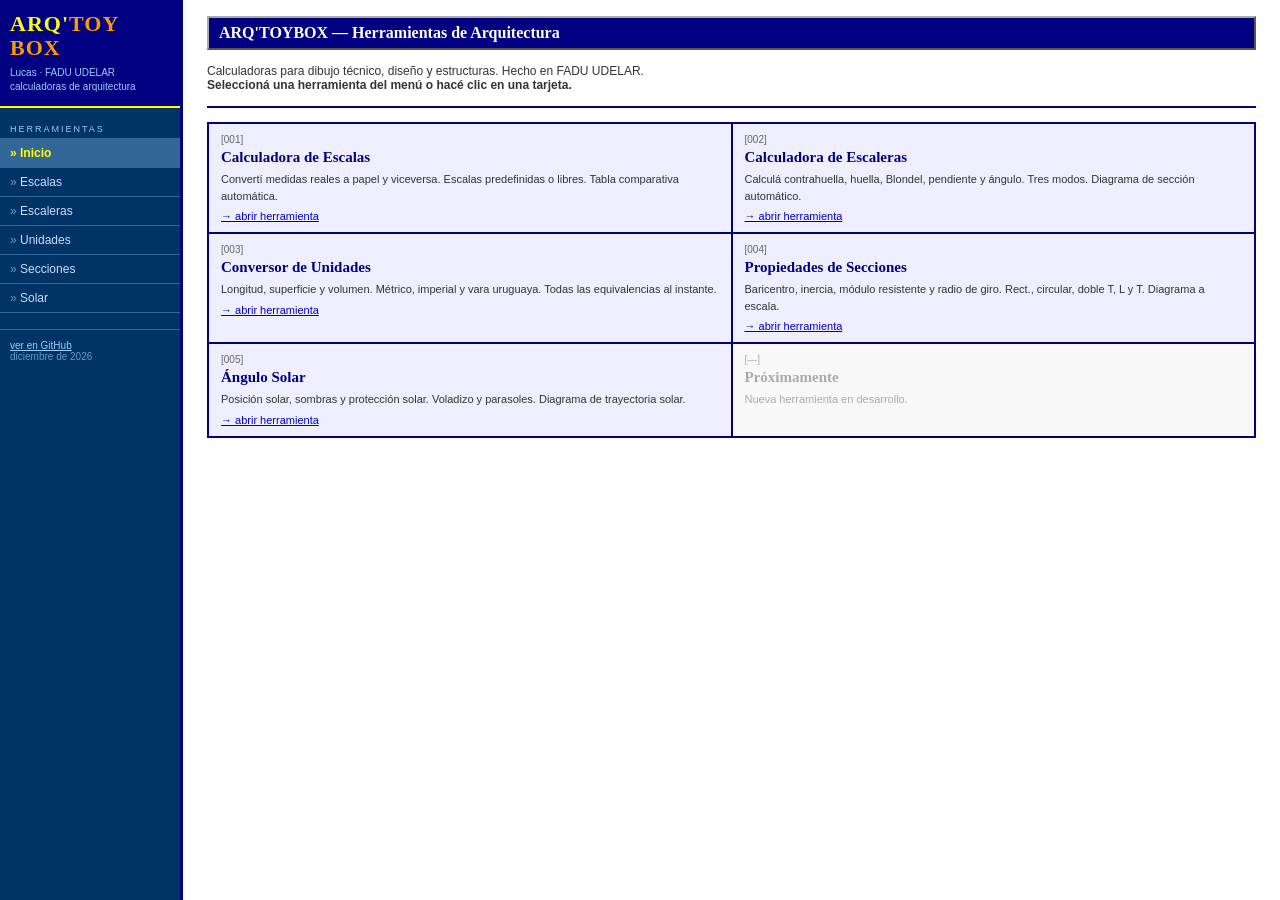
<file: index(1).html>
<!DOCTYPE html>
<html lang="es">
<head>
  <meta charset="UTF-8" />
  <meta name="viewport" content="width=1200" />
  <title>ARQ'TOYBOX</title>
  <link rel="preconnect" href="https://fonts.googleapis.com" />
  <link href="https://fonts.googleapis.com/css2?family=DM+Mono:ital,wght@0,300;0,400;0,500;1,300&family=Barlow+Condensed:wght@300;400;600;700&display=swap" rel="stylesheet" />
  <style>
    * { margin: 0; padding: 0; box-sizing: border-box; }

    body {
      min-width: 1100px;
      background: #cccccc;
      font-family: Arial, Helvetica, sans-serif;
      font-size: 13px;
      color: #000000;
    }

    /* LAYOUT */
    .wrap {
      display: flex;
      width: 100%;
      min-height: 100vh;
      align-items: stretch;
    }

    .sidebar {
      width: 180px;
      flex-shrink: 0;
      position: sticky;
      top: 0;
      height: 100vh;
      overflow-y: auto;
      background: #003366;
      color: #ffffff;
      padding: 0;
      scrollbar-width: none;
    }
    .sidebar::-webkit-scrollbar { display: none; }

    .sidebar-header {
      background: #000080;
      padding: 12px 10px;
      border-bottom: 2px solid #ffff00;
    }

    .site-title {
      font-family: "Times New Roman", Times, serif;
      font-size: 22px;
      font-weight: bold;
      color: #ffff00;
      line-height: 1.1;
      text-transform: uppercase;
      letter-spacing: 1px;
    }

    .site-title span { color: #ff9900; }

    .header-sub {
      font-size: 10px;
      color: #99ccff;
      margin-top: 6px;
      line-height: 1.4;
    }

    /* NAV */
    .tabs-bar {
      padding: 8px 0;
    }

    .nav-label {
      font-size: 9px;
      color: #99ccff;
      text-transform: uppercase;
      letter-spacing: 2px;
      padding: 8px 10px 4px;
      border-bottom: 1px solid #336699;
    }

    .tab-btn {
      display: block;
      width: 100%;
      background: none;
      border: none;
      border-bottom: 1px solid #336699;
      padding: 7px 10px;
      font-family: Arial, sans-serif;
      font-size: 12px;
      color: #ccddff;
      cursor: pointer;
      text-align: left;
      text-decoration: none;
    }
    .tab-btn::before { content: "» "; color: #6699cc; }
    .tab-btn:hover { background: #336699; color: #ffffff; }
    .tab-btn.active { background: #336699; color: #ffff00; font-weight: bold; }
    .tab-btn.active::before { color: #ffff00; }

    .sidebar-footer {
      padding: 10px;
      font-size: 10px;
      color: #6699cc;
      border-top: 1px solid #336699;
      margin-top: 8px;
    }
    .sidebar-footer a { color: #99ccff; }

    /* MAIN */
    .main-content {
      flex: 1;
      min-width: 0;
      padding: 16px 24px;
      background: #ffffff;
      border-left: 3px solid #000080;
      overflow-x: auto;
    }

    /* PAGE TITLE BAR */
    .page-title-bar {
      background: #000080;
      color: #ffffff;
      font-family: "Times New Roman", serif;
      font-size: 16px;
      font-weight: bold;
      padding: 6px 10px;
      margin-bottom: 14px;
      border: 2px outset #aaaaaa;
    }

    /* PANELS */
    .panel { display: none; }
    .panel.active { display: block; }

    /* INICIO */
    .tools-grid {
      display: table;
      width: 100%;
      border-collapse: collapse;
      margin-top: 10px;
    }
    .tools-row { display: table-row; }
    .tool-card {
      display: table-cell;
      width: 50%;
      border: 2px solid #000080;
      padding: 10px 12px;
      vertical-align: top;
      background: #eeeeff;
      cursor: pointer;
    }
    .tool-card:hover { background: #ddddff; }
    .tool-card + .tool-card { border-left: none; }
    .tools-row + .tools-row .tool-card { border-top: none; }

    .tool-num { font-size: 10px; color: #666666; margin-bottom: 4px; }
    .tool-name {
      font-family: "Times New Roman", serif;
      font-size: 15px;
      font-weight: bold;
      color: #000080;
      margin-bottom: 5px;
    }
    .tool-desc { font-size: 11px; color: #333333; line-height: 1.5; }
    .tool-link { color: #0000cc; font-size: 11px; text-decoration: underline; display: block; margin-top: 6px; }

    /* SECCIÓN HR */
    .section-hr {
      border: none;
      border-top: 2px solid #000080;
      margin: 14px 0;
    }

    /* CALCULADORAS */
    .calc-wrap {
      display: flex;
      gap: 16px;
      align-items: flex-start;
    }
    .calc-wrap > .calc-block:first-child {
      width: 320px;
      flex-shrink: 0;
      border-right: 1px dashed #999999;
      padding-right: 16px;
      background: none;
      border-top: none;
      border-left: none;
      border-bottom: none;
    }
    .calc-wrap > .calc-block:not(:first-child) {
      flex: 1;
      background: none;
      border: none;
      padding-left: 0;
    }

    .calc-block { margin-bottom: 14px; }

    .calc-title {
      background: #000080;
      color: #ffffff;
      font-size: 11px;
      font-weight: bold;
      padding: 4px 8px;
      text-transform: uppercase;
      letter-spacing: 1px;
      margin-bottom: 10px;
    }

    /* inputs */
    .field { margin-bottom: 10px; }
    .field label {
      display: block;
      font-size: 11px;
      font-weight: bold;
      color: #333333;
      margin-bottom: 3px;
    }
    .field input, .field select {
      width: 100%;
      border: 2px inset #aaaaaa;
      background: #ffffff;
      color: #000000;
      font-family: "Courier New", monospace;
      font-size: 13px;
      padding: 3px 5px;
      -moz-appearance: textfield;
    }
    .field input::-webkit-outer-spin-button,
    .field input::-webkit-inner-spin-button { -webkit-appearance: none; }
    .field input:focus, .field select:focus { outline: 2px solid #000080; }
    .input-group { display: flex; gap: 4px; }
    .input-group input { flex: 1; }
    .input-group select { width: 80px; flex-shrink: 0; }

    /* presets */
    .scale-presets { margin-bottom: 8px; }
    .preset-btn {
      background: #dddddd;
      border: 2px outset #aaaaaa;
      color: #000000;
      font-size: 10px;
      padding: 2px 6px;
      cursor: pointer;
      margin: 2px;
      font-family: Arial, sans-serif;
    }
    .preset-btn:active { border-style: inset; }
    .preset-btn.sel { background: #000080; color: #ffff00; border-style: inset; }
    .preset-btn:hover:not(.sel) { background: #bbbbdd; }

    /* resultado */
    .result-box {
      border: 2px inset #aaaaaa;
      background: #f0f0f0;
      padding: 8px 10px;
      margin-top: 6px;
      font-family: "Courier New", monospace;
    }
    .result-row {
      display: flex;
      justify-content: space-between;
      align-items: baseline;
      padding: 3px 0;
      border-bottom: 1px dotted #999999;
    }
    .result-row:last-child { border-bottom: none; }
    .result-label { font-size: 10px; color: #555555; font-family: Arial, sans-serif; }
    .result-val { font-size: 15px; font-weight: bold; color: #000080; font-family: "Courier New", monospace; }
    .result-val.accent { color: #cc0000; }
    .result-val.small { font-size: 12px; }

    /* badges */
    .status-badge { font-size: 10px; font-weight: bold; padding: 1px 5px; border: 1px solid; }
    .status-ok   { background: #ccffcc; color: #006600; border-color: #006600; }
    .status-warn { background: #ffffcc; color: #886600; border-color: #886600; }
    .status-bad  { background: #ffcccc; color: #cc0000; border-color: #cc0000; }

    /* modos */
    .mode-tabs { margin-bottom: 10px; }
    .mode-btn {
      background: #dddddd;
      border: 2px outset #aaaaaa;
      font-size: 10px;
      padding: 3px 8px;
      cursor: pointer;
      font-family: Arial, sans-serif;
      margin-right: 2px;
      color: #000000;
    }
    .mode-btn.active { background: #000080; color: #ffffff; border-style: inset; }
    .mode-btn:hover:not(.active) { background: #bbbbdd; }
    .mode-panel { display: none; }
    .mode-panel.active { display: block; }

    /* SVG */
    .stair-svg { width: 100%; margin-top: 10px; }

    /* SECCIONES */
    .sec-form { display: none; }
    .sec-form.active { display: block; }

    /* ACORDEÓN */
    .didactic { margin-top: 16px; border: 2px solid #000080; }
    .didactic-header {
      background: #ccccee;
      border-bottom: 1px solid #000080;
      padding: 6px 10px;
      cursor: pointer;
      display: flex;
      justify-content: space-between;
      align-items: center;
      user-select: none;
    }
    .didactic-header:hover { background: #bbbbdd; }
    .didactic-header-left { display: flex; align-items: center; gap: 8px; }
    .didactic-icon { font-weight: bold; color: #000080; font-size: 12px; }
    .didactic-title { font-size: 11px; font-weight: bold; color: #000066; text-transform: uppercase; letter-spacing: 1px; }
    .didactic-arrow { color: #000080; font-size: 11px; }
    .didactic.open .didactic-arrow { transform: rotate(180deg); display: inline-block; }

    .didactic-body {
      display: none;
      padding: 12px 14px;
      background: #f8f8ff;
      font-size: 12px;
      line-height: 1.7;
      color: #222222;
    }
    .didactic.open .didactic-body { display: block; }
    .didactic-body p { margin-bottom: 10px; }
    .didactic-body p:last-child { margin-bottom: 0; }
    .didactic-body strong { color: #000080; }
    .didactic-body em { color: #cc0000; font-style: normal; font-weight: bold; }

    .didactic-body .formula {
      display: block;
      background: #eeeeff;
      border-left: 3px solid #000080;
      padding: 6px 10px;
      margin: 8px 0;
      font-family: "Courier New", monospace;
      font-size: 12px;
      color: #000000;
    }

    .didactic-body ul { list-style: disc; padding-left: 18px; margin: 6px 0 10px; }
    .didactic-body ul li { margin-bottom: 3px; font-size: 12px; }
    .didactic-body ul li strong { color: #000080; }

    .didactic-section-title {
      font-size: 10px;
      font-weight: bold;
      color: #000080;
      text-transform: uppercase;
      letter-spacing: 1px;
      margin: 12px 0 5px;
      border-bottom: 1px solid #ccccee;
      padding-bottom: 2px;
    }
    .didactic-section-title:first-child { margin-top: 0; }
  </style>
</head>
<body>
<div class="wrap">

  <!-- SIDEBAR -->
  <aside class="sidebar">
    <div class="sidebar-header">
      <div class="site-title">ARQ'<span>TOY<br>BOX</span></div>
      <p class="header-sub">Lucas · FADU UDELAR<br>calculadoras de arquitectura</p>
    </div>

    <nav class="tabs-bar">
      <div class="nav-label">herramientas</div>
      <button class="tab-btn active" data-tab="inicio">Inicio</button>
      <button class="tab-btn" data-tab="escalas">Escalas</button>
      <button class="tab-btn" data-tab="escaleras">Escaleras</button>
      <button class="tab-btn" data-tab="unidades">Unidades</button>
      <button class="tab-btn" data-tab="secciones">Secciones</button>
      <button class="tab-btn" data-tab="solar">Solar</button>
    </nav>

    <div class="sidebar-footer">
      <a href="https://github.com" target="_blank">ver en GitHub</a><br>
      <span id="footerDate"></span>
    </div>
  </aside>

  <!-- MAIN -->
  <main class="main-content">
  <section class="panel active" id="panel-inicio">
    <div class="page-title-bar">ARQ'TOYBOX — Herramientas de Arquitectura</div>
    <p style="font-size:12px; margin-bottom:10px; color:#333;">
      Calculadoras para dibujo técnico, diseño y estructuras. Hecho en FADU UDELAR.<br>
      <strong>Seleccioná una herramienta del menú o hacé clic en una tarjeta.</strong>
    </p>
    <hr class="section-hr">
    <div class="tools-grid">
      <div class="tools-row">
        <div class="tool-card" onclick="switchTab('escalas')">
          <div class="tool-num">[001]</div>
          <div class="tool-name">Calculadora de Escalas</div>
          <div class="tool-desc">Convertí medidas reales a papel y viceversa. Escalas predefinidas o libres. Tabla comparativa automática.</div>
          <span class="tool-link">→ abrir herramienta</span>
        </div>
        <div class="tool-card" onclick="switchTab('escaleras')">
          <div class="tool-num">[002]</div>
          <div class="tool-name">Calculadora de Escaleras</div>
          <div class="tool-desc">Calculá contrahuella, huella, Blondel, pendiente y ángulo. Tres modos. Diagrama de sección automático.</div>
          <span class="tool-link">→ abrir herramienta</span>
        </div>
      </div>
      <div class="tools-row">
        <div class="tool-card" onclick="switchTab('unidades')">
          <div class="tool-num">[003]</div>
          <div class="tool-name">Conversor de Unidades</div>
          <div class="tool-desc">Longitud, superficie y volumen. Métrico, imperial y vara uruguaya. Todas las equivalencias al instante.</div>
          <span class="tool-link">→ abrir herramienta</span>
        </div>
        <div class="tool-card" onclick="switchTab('secciones')">
          <div class="tool-num">[004]</div>
          <div class="tool-name">Propiedades de Secciones</div>
          <div class="tool-desc">Baricentro, inercia, módulo resistente y radio de giro. Rect., circular, doble T, L y T. Diagrama a escala.</div>
          <span class="tool-link">→ abrir herramienta</span>
        </div>
      </div>
      <div class="tools-row">
        <div class="tool-card" onclick="switchTab('solar')">
          <div class="tool-num">[005]</div>
          <div class="tool-name">Ángulo Solar</div>
          <div class="tool-desc">Posición solar, sombras y protección solar. Voladizo y parasoles. Diagrama de trayectoria solar.</div>
          <span class="tool-link">→ abrir herramienta</span>
        </div>
        <div class="tool-card" style="background:#f8f8f8; cursor:default;">
          <div class="tool-num" style="color:#aaa;">[---]</div>
          <div class="tool-name" style="color:#aaa;">Próximamente</div>
          <div class="tool-desc" style="color:#aaa;">Nueva herramienta en desarrollo.</div>
        </div>
      </div>
    </div>
  </section>

  <!-- ══ ESCALAS ══ -->
  <section class="panel" id="panel-escalas">
    <div class="page-title-bar">Calculadora de Escalas</div>
    <div class="calc-wrap">

      <div class="calc-block">
        <div class="calc-title">Parámetros</div>
        <div class="field">
          <label>Escala</label>
          <div class="scale-presets" id="scalePresets">
            <button class="preset-btn" data-v="5">1:5</button>
            <button class="preset-btn" data-v="10">1:10</button>
            <button class="preset-btn" data-v="20">1:20</button>
            <button class="preset-btn" data-v="25">1:25</button>
            <button class="preset-btn" data-v="50">1:50</button>
            <button class="preset-btn" data-v="75">1:75</button>
            <button class="preset-btn" data-v="100">1:100</button>
            <button class="preset-btn" data-v="200">1:200</button>
            <button class="preset-btn" data-v="500">1:500</button>
            <button class="preset-btn" data-v="1000">1:1000</button>
          </div>
          <div class="input-group">
            <span style="font-size:14px;color:var(--dim);padding:9px 10px 9px 0;white-space:nowrap;">1 :</span>
            <input type="number" id="scaleVal" min="1" placeholder="200" value="200" />
          </div>
        </div>
        <div class="field">
          <label>Medida real</label>
          <div class="input-group">
            <input type="number" id="realVal" min="0" step="any" placeholder="0" />
            <select id="realUnit">
              <option value="mm">mm</option>
              <option value="cm">cm</option>
              <option value="m" selected>m</option>
            </select>
          </div>
        </div>
        <div style="margin:4px 0 16px;font-size:9px;letter-spacing:.1em;color:var(--dim);text-transform:uppercase;">
          ↕ o ingresá una medida de papel →
        </div>
        <div class="field">
          <label>Medida en papel (inverso)</label>
          <div class="input-group">
            <input type="number" id="paperVal" min="0" step="any" placeholder="0" />
            <select id="paperUnit">
              <option value="mm" selected>mm</option>
              <option value="cm">cm</option>
            </select>
          </div>
        </div>
      </div>

      <div class="calc-block">
        <div class="calc-title">Resultado</div>
        <div style="font-size:9px;letter-spacing:.14em;text-transform:uppercase;color:var(--dim);margin-bottom:12px;" id="scaleLabel">Escala 1:200</div>
        <div class="result-box">
          <div class="result-row">
            <span class="result-label">En papel</span>
            <span class="result-val accent" id="r-mm">—</span>
          </div>
          <div class="result-row">
            <span class="result-label">En papel (cm)</span>
            <span class="result-val small" id="r-cm">—</span>
          </div>
          <div class="result-row">
            <span class="result-label">Medida real</span>
            <span class="result-val small" id="r-real">—</span>
          </div>
        </div>
        <div style="margin-top:20px;">
          <div style="font-size:9px;letter-spacing:.14em;text-transform:uppercase;color:var(--dim);margin-bottom:10px;">Misma medida en otras escalas</div>
          <div id="scaleTable" style="font-size:11px;color:var(--dim);"></div>
        </div>
      </div>
    </div>

    <!-- ACORDEÓN: qué es la escala -->
    <div class="didactic" id="acc-escalas">
      <div class="didactic-header" onclick="toggleAcc('acc-escalas')">
        <div class="didactic-header-left">
          <span class="didactic-icon">?</span>
          <span class="didactic-title">¿Qué es la escala y cómo se usa?</span>
        </div>
        <span class="didactic-arrow">▾</span>
      </div>
      <div class="didactic-body">
        <div class="didactic-section-title">Concepto</div>
        <p>La <strong>escala</strong> es la relación de proporción entre las dimensiones de un dibujo y las dimensiones reales del objeto representado. Se expresa como una razón <em>1:N</em>, donde N indica cuántas veces más grande es la realidad respecto al papel.</p>
        <p>Una escala <strong>1:100</strong> significa que 1 cm en el dibujo equivale a 100 cm (1 m) en la realidad. Una escala <strong>1:1</strong> sería tamaño natural.</p>

        <div class="didactic-section-title">Fórmulas</div>
        <span class="formula">medida en papel = medida real ÷ N</span>
        <span class="formula">medida real = medida en papel × N</span>

        <div class="didactic-section-title">Escalas según uso típico</div>
        <ul>
          <li><strong>1:1 — 1:5</strong> detalles constructivos, piezas, herrajes</li>
          <li><strong>1:10 — 1:20</strong> detalles de carpintería, secciones de muros</li>
          <li><strong>1:50</strong> planos de arquitectura estándar (plantas, cortes, fachadas)</li>
          <li><strong>1:100</strong> plantas generales, proyectos completos</li>
          <li><strong>1:200 — 1:500</strong> implantación, sitio, contexto urbano</li>
          <li><strong>1:1000 y más</strong> planimetría urbana, cartografía</li>
        </ul>

        <div class="didactic-section-title">Para maquetas</div>
        <p>Las escalas más usadas en maquetas son <strong>1:50, 1:100 y 1:200</strong>. A 1:50 una pared de 3 m de altura mide 6 cm en la maqueta. Es la escala donde el detalle de aberturas y espesores de muros empieza a ser legible.</p>

        <div class="didactic-section-title">Tip</div>
        <p>La tabla comparativa que genera la calculadora sirve para decidir qué escala usar según el tamaño de papel disponible: si a 1:100 el dibujo entra en A3 pero a 1:50 no, tenés el dato directo.</p>
      </div>
    </div>
  </section>

  <!-- ══ ESCALERAS ══ -->
  <section class="panel" id="panel-escaleras">
    <div class="page-title-bar">Calculadora de Escaleras</div>

    <!-- PARÁMETROS EN UNA SOLA FILA -->
    <table style="border-collapse:collapse; width:100%; margin-bottom:10px; border:2px solid #000080;">
      <tr style="background:#000080; color:#fff;">
        <th colspan="6" style="padding:4px 8px; font-size:11px; text-align:left; letter-spacing:1px;">PARÁMETROS — completá los que sabés, el resto se calcula</th>
      </tr>
      <tr style="background:#eeeeff;">
        <td style="padding:6px 8px; border:1px solid #aaa; font-size:10px; font-weight:bold; white-space:nowrap;">Altura total H</td>
        <td style="padding:6px 8px; border:1px solid #aaa; font-size:10px; font-weight:bold; white-space:nowrap;">Desarrollo D</td>
        <td style="padding:6px 8px; border:1px solid #aaa; font-size:10px; font-weight:bold; white-space:nowrap;">N° escalones</td>
        <td style="padding:6px 8px; border:1px solid #aaa; font-size:10px; font-weight:bold; white-space:nowrap;">Contrahuella ch</td>
        <td style="padding:6px 8px; border:1px solid #aaa; font-size:10px; font-weight:bold; white-space:nowrap;">Huella h</td>
        <td style="padding:6px 8px; border:1px solid #aaa; font-size:10px; font-weight:bold; white-space:nowrap;">Blondel target</td>
      </tr>
      <tr>
        <td style="padding:4px 6px; border:1px solid #ccc;">
          <input type="number" id="st-H" class="stair-inp" step="1" min="1" placeholder="ej: 270"
            style="width:100%; border:2px inset #aaa; font-family:'Courier New',monospace; font-size:13px; padding:3px 5px;" />
          <div style="font-size:9px;color:#666;margin-top:2px;">cm</div>
        </td>
        <td style="padding:4px 6px; border:1px solid #ccc;">
          <input type="number" id="st-D" class="stair-inp" step="1" min="1" placeholder="ej: 390"
            style="width:100%; border:2px inset #aaa; font-family:'Courier New',monospace; font-size:13px; padding:3px 5px;" />
          <div style="font-size:9px;color:#666;margin-top:2px;">cm (opcional)</div>
        </td>
        <td style="padding:4px 6px; border:1px solid #ccc;">
          <input type="number" id="st-N" class="stair-inp" step="1" min="1" placeholder="ej: 15"
            style="width:100%; border:2px inset #aaa; font-family:'Courier New',monospace; font-size:13px; padding:3px 5px;" />
          <div style="font-size:9px;color:#666;margin-top:2px;">escalones</div>
        </td>
        <td style="padding:4px 6px; border:1px solid #ccc;">
          <input type="number" id="st-cp" class="stair-inp" step="0.5" min="1" placeholder="ej: 17"
            style="width:100%; border:2px inset #aaa; font-family:'Courier New',monospace; font-size:13px; padding:3px 5px;" />
          <div style="font-size:9px;color:#666;margin-top:2px;">cm (opcional)</div>
        </td>
        <td style="padding:4px 6px; border:1px solid #ccc;">
          <input type="number" id="st-h" class="stair-inp" step="0.5" min="1" placeholder="ej: 29"
            style="width:100%; border:2px inset #aaa; font-family:'Courier New',monospace; font-size:13px; padding:3px 5px;" />
          <div style="font-size:9px;color:#666;margin-top:2px;">cm (opcional)</div>
        </td>
        <td style="padding:4px 6px; border:1px solid #ccc;">
          <input type="number" id="st-B" class="stair-inp" step="0.5" min="55" max="70" placeholder="63"
            style="width:100%; border:2px inset #aaa; font-family:'Courier New',monospace; font-size:13px; padding:3px 5px;" />
          <div style="font-size:9px;color:#666;margin-top:2px;">cm (default 63)</div>
        </td>
      </tr>
    </table>

    <!-- RESULTADO + DIBUJO LADO A LADO -->
    <div style="display:flex; gap:16px; align-items:flex-start;">

      <!-- Resultados numéricos -->
      <div style="min-width:260px; flex-shrink:0;">
        <div class="calc-title">Resultado</div>
        <div id="stairResult" style="font-size:11px; color:#666;">Ingresá la altura para calcular.</div>
      </div>

      <!-- Dibujo -->
      <div style="flex:1; border-left:1px dashed #999; padding-left:16px;">
        <div class="calc-title">Sección &amp; planta</div>
        <div id="stairDrawing"></div>
      </div>

    </div>

    <!-- ACORDEÓN -->
    <div class="didactic" id="acc-escaleras">
      <div class="didactic-header" onclick="toggleAcc('acc-escaleras')">
        <div class="didactic-header-left">
          <span class="didactic-icon">?</span>
          <span class="didactic-title">Contrahuella, huella, Blondel y pendiente — ¿qué es cada cosa?</span>
        </div>
        <span class="didactic-arrow">▾</span>
      </div>
      <div class="didactic-body">
        <div class="didactic-section-title">Partes de un escalón</div>
        <p><strong>Contrahuella (ch)</strong> es la dimensión vertical del escalón (alzada/tabica). Interior cómodo: entre <em>16 y 18 cm</em>.</p>
        <p><strong>Huella (h)</strong> es la superficie horizontal donde apoya el pie. No menor a <em>25 cm</em>; ideal 28–32 cm.</p>
        <div class="didactic-section-title">Regla de Blondel</div>
        <p>Relaciona cp y h con el paso humano promedio (~63 cm):</p>
        <span class="formula">2ch + h = 63 cm &nbsp;(rango cómodo: 60 – 65 cm)</span>
        <div class="didactic-section-title">Desarrollo vs. proyección horizontal</div>
        <p>El <strong>desarrollo</strong> es el espacio disponible en planta. La escalera ocupa <strong>(N−1) × h</strong> — el último escalón llega al nivel de piso y no suma huella en planta.</p>
        <div class="didactic-section-title">Referencia rápida</div>
        <ul>
          <li><strong>Residencial cómoda:</strong> ch 17 · h 29 · B 63</li>
          <li><strong>Mínima reglamentaria:</strong> ch 18 · h 25 · B 61</li>
          <li><strong>Exterior:</strong> ch 14 · h 35 · B 63</li>
          <li><strong>Servicio:</strong> ch 20 · h 22 · B 62</li>
        </ul>
      </div>
    </div>
  </section>


  <section class="panel" id="panel-unidades">
    <div class="page-title-bar">Conversor de Unidades</div>

    <!-- CATEGORÍAS -->
    <div class="mode-tabs" id="unitCatTabs" style="max-width:400px; margin-bottom:28px;">
      <button class="mode-btn active" data-cat="longitud">Longitud</button>
      <button class="mode-btn" data-cat="superficie">Superficie</button>
      <button class="mode-btn" data-cat="volumen">Volumen</button>
    </div>

    <div class="calc-wrap">
      <div class="calc-block">
        <div class="calc-title">Valor de entrada</div>
        <div class="field">
          <label id="unitInputLabel">Cantidad</label>
          <div class="input-group">
            <input type="number" id="unitVal" min="0" step="any" placeholder="0" />
            <select id="unitFrom" style="width:110px;"></select>
          </div>
        </div>
      </div>

      <div class="calc-block">
        <div class="calc-title">Equivalencias</div>
        <div id="unitResult" style="color:var(--dim);font-size:11px;">Ingresá un valor para convertir.</div>
      </div>
    </div>

    <!-- ACORDEÓN -->
    <div class="didactic" id="acc-unidades">
      <div class="didactic-header" onclick="toggleAcc('acc-unidades')">
        <div class="didactic-header-left">
          <span class="didactic-icon">?</span>
          <span class="didactic-title">¿Por qué hay tantas unidades? — sistemas de medida</span>
        </div>
        <span class="didactic-arrow">▾</span>
      </div>
      <div class="didactic-body">
        <div class="didactic-section-title">Sistema Internacional (SI)</div>
        <p>El <strong>Sistema Internacional</strong> es el estándar científico y técnico global. Para arquitectura, las unidades base son el <em>metro (m)</em> y sus derivados: kilómetro, centímetro, milímetro. En planos de arquitectura se trabaja casi siempre en metros o centímetros; los detalles constructivos suelen ir en milímetros.</p>

        <div class="didactic-section-title">Sistema imperial</div>
        <p>Usado principalmente en Estados Unidos y en parte del mundo anglosajón. Las unidades clave son el <strong>pie (ft)</strong> y la <strong>pulgada (in)</strong>. 1 pie = 12 pulgadas = 30,48 cm. Muchos materiales de construcción importados (tubería, perfiles metálicos, plywood) se siguen comercializando en pulgadas incluso en países métricos.</p>
        <span class="formula">1 pie = 30.48 cm &nbsp;|&nbsp; 1 pulgada = 2.54 cm</span>

        <div class="didactic-section-title">Vara</div>
        <p>Unidad tradicional iberoamericana. Su valor varía según el país: en Uruguay la <strong>vara castellana</strong> equivale a <em>0.836 m</em>. Aparece en planos históricos, escrituras antiguas y mensuras catastrales. Saber convertirla es útil al trabajar con documentación de edificios del siglo XIX o principios del XX.</p>
        <span class="formula">1 vara (UY) ≈ 0.836 m</span>

        <div class="didactic-section-title">Superficie</div>
        <p>La unidad SI es el <strong>metro cuadrado (m²)</strong>. En agrimensura y bienes raíces aparecen la <strong>hectárea (ha)</strong> = 10 000 m² y el <strong>acre</strong> (sistema imperial) = 4 046,86 m². El <strong>pie cuadrado (ft²)</strong> es la unidad de superficie más usada en el mercado inmobiliario anglosajón; 1 ft² = 0,0929 m².</p>

        <div class="didactic-section-title">Volumen</div>
        <p>El <strong>metro cúbico (m³)</strong> es la unidad base. Se usa para cómputos de excavación, hormigón, relleno y áridos. El <strong>litro</strong> es 1/1000 de m³ y se usa para instalaciones (cisternas, tanques). El <strong>pie cúbico (ft³)</strong> aparece en especificaciones de equipamiento HVAC importado; 1 ft³ ≈ 28,32 litros.</p>
      </div>
    </div>
  </section>

  <!-- ══ SECCIONES ══ -->
  <section class="panel" id="panel-secciones">
    <div class="page-title-bar">Propiedades de Secciones</div>

    <div class="mode-tabs" id="secTypeTabs" style="margin-bottom:24px;">
      <button class="mode-btn active" data-sec="rect">Rect.</button>
      <button class="mode-btn" data-sec="circ">Circ.</button>
      <button class="mode-btn" data-sec="I">Doble T</button>
      <button class="mode-btn" data-sec="L">L</button>
      <button class="mode-btn" data-sec="T">T</button>
    </div>

    <div class="calc-wrap">

      <!-- INPUTS -->
      <div class="calc-block">
        <div class="calc-title">Dimensiones <span style="font-size:9px;color:var(--dim)">(cm)</span></div>

        <!-- RECT -->
        <div class="sec-form active" id="sec-form-rect">
          <div class="field"><label>Base b</label><input class="sec-input" type="number" id="rect-b" min="0" step="any" placeholder="10"/></div>
          <div class="field"><label>Altura h</label><input class="sec-input" type="number" id="rect-h" min="0" step="any" placeholder="20"/></div>
        </div>

        <!-- CIRC -->
        <div class="sec-form" id="sec-form-circ">
          <div class="field"><label>Diámetro exterior d</label><input class="sec-input" type="number" id="circ-d" min="0" step="any" placeholder="20"/></div>
          <div class="field"><label>Diámetro interior dᵢ (0 = maciza)</label><input class="sec-input" type="number" id="circ-di" min="0" step="any" placeholder="0"/></div>
        </div>

        <!-- I -->
        <div class="sec-form" id="sec-form-I">
          <div class="field"><label>Ancho de alas bf</label><input class="sec-input" type="number" id="I-bf" min="0" step="any" placeholder="15"/></div>
          <div class="field"><label>Espesor de alas tf</label><input class="sec-input" type="number" id="I-tf" min="0" step="any" placeholder="2"/></div>
          <div class="field"><label>Altura alma hw</label><input class="sec-input" type="number" id="I-hw" min="0" step="any" placeholder="20"/></div>
          <div class="field"><label>Espesor alma tw</label><input class="sec-input" type="number" id="I-tw" min="0" step="any" placeholder="1.5"/></div>
        </div>

        <!-- L -->
        <div class="sec-form" id="sec-form-L">
          <div class="field"><label>Ancho b</label><input class="sec-input" type="number" id="L-b" min="0" step="any" placeholder="10"/></div>
          <div class="field"><label>Altura h</label><input class="sec-input" type="number" id="L-h" min="0" step="any" placeholder="15"/></div>
          <div class="field"><label>Espesor t</label><input class="sec-input" type="number" id="L-t" min="0" step="any" placeholder="1.5"/></div>
        </div>

        <!-- T -->
        <div class="sec-form" id="sec-form-T">
          <div class="field"><label>Ancho de ala bf</label><input class="sec-input" type="number" id="T-bf" min="0" step="any" placeholder="15"/></div>
          <div class="field"><label>Espesor de ala tf</label><input class="sec-input" type="number" id="T-tf" min="0" step="any" placeholder="2"/></div>
          <div class="field"><label>Altura alma hw</label><input class="sec-input" type="number" id="T-hw" min="0" step="any" placeholder="20"/></div>
          <div class="field"><label>Espesor alma tw</label><input class="sec-input" type="number" id="T-tw" min="0" step="any" placeholder="1.5"/></div>
        </div>
      </div>

      <!-- RESULTADO + DIAGRAMA -->
      <div class="calc-block">
        <div class="calc-title">Propiedades</div>
        <div id="secResult" style="color:var(--dim);font-size:11px;">Ingresá las dimensiones para calcular.</div>
        <div id="secDiagram"></div>
        <div style="margin-top:12px;font-size:9px;color:var(--dim);letter-spacing:.08em;">
          ✕ = baricentro &nbsp;|&nbsp; <span style="color:var(--warn)">—</span> ejes centroidales
        </div>
      </div>

    </div>

    <!-- ACORDEÓN -->
    <div class="didactic" id="acc-secciones">
      <div class="didactic-header" onclick="toggleAcc('acc-secciones')">
        <div class="didactic-header-left">
          <span class="didactic-icon">?</span>
          <span class="didactic-title">Baricentro, inercia, módulo resistente y radio de giro — ¿qué es cada cosa?</span>
        </div>
        <span class="didactic-arrow">▾</span>
      </div>
      <div class="didactic-body">

        <div class="didactic-section-title">Baricentro (centro de gravedad geométrico)</div>
        <p>El <strong>baricentro</strong> es el punto donde se concentra geométricamente la sección. Para secciones simétricas coincide con el centro; para secciones asimétricas (L, T no simétrica) hay que calcularlo por suma ponderada de subáreas.</p>
        <span class="formula">ȳ = Σ(Aᵢ · yᵢ) ÷ Σ Aᵢ</span>
        <p>Es el punto desde donde se miden las distancias para calcular inercia y módulo resistente. En vigas, el baricentro define el <em>eje neutro</em>: la fibra que no se deforma en flexión.</p>

        <div class="didactic-section-title">Momento de inercia (I)</div>
        <p>El <strong>momento de inercia</strong> mide la resistencia geométrica de la sección a la flexión. A mayor inercia, menor deformación ante una misma carga. Su unidad es cm⁴ (o mm⁴).</p>
        <span class="formula">Ix = ∫ y² dA &nbsp;→&nbsp; para un rect.: Ix = b·h³ / 12</span>
        <p>El <strong>teorema de Steiner</strong> permite calcular la inercia de secciones compuestas: se suma la inercia propia de cada subárea más el área multiplicada por el cuadrado de la distancia al baricentro total.</p>
        <span class="formula">I_total = Σ (Iᵢ_propio + Aᵢ · dᵢ²)</span>

        <div class="didactic-section-title">Módulo resistente (W)</div>
        <p>El <strong>módulo resistente</strong> relaciona el momento flector con la tensión máxima en la sección. Es la inercia dividida por la distancia del baricentro a la fibra más alejada.</p>
        <span class="formula">Wx = Ix ÷ ȳ_max &nbsp;→&nbsp; σ_max = M ÷ Wx</span>
        <p>Su unidad es cm³. A mayor W, menor tensión ante el mismo momento. Por eso las secciones I son eficientes: alejan material del baricentro maximizando W con poco peso.</p>

        <div class="didactic-section-title">Radio de giro (i)</div>
        <p>El <strong>radio de giro</strong> es una medida de cómo está distribuida el área respecto al eje. Se usa principalmente para el cálculo de pandeo en columnas comprimidas (fórmula de Euler).</p>
        <span class="formula">ix = √(Ix ÷ A)</span>
        <p>A mayor radio de giro, mayor resistencia al pandeo. Una sección tubular tiene mayor radio de giro que una barra maciza de igual área, por eso los tubos son más eficientes como columnas.</p>

        <div class="didactic-section-title">Ejes fuertes y débiles</div>
        <p>En secciones rectangulares e I, el <strong>eje fuerte</strong> es aquel con mayor inercia (normalmente el horizontal, x). Siempre conviene orientar la viga de modo que el eje fuerte resista la carga principal. Una viga colocada "de canto" tiene Ix mucho mayor que colocada "de plano".</p>

      </div>
    </div>
  </section>

  <!-- ══ SOLAR ══ -->
  <section class="panel" id="panel-solar">
    <div class="page-title-bar">Ángulo Solar</div>

    <!-- PARÁMETROS -->
    <table style="border-collapse:collapse; width:100%; margin-bottom:14px; border:2px solid #000080;">
      <tr style="background:#000080; color:#fff;">
        <th colspan="5" style="padding:4px 8px; font-size:11px; text-align:left; letter-spacing:1px;">LUGAR Y TIEMPO</th>
      </tr>
      <tr style="background:#eeeeff;">
        <td style="padding:5px 8px; border:1px solid #aaa; font-size:10px; font-weight:bold;">Latitud</td>
        <td style="padding:5px 8px; border:1px solid #aaa; font-size:10px; font-weight:bold;">Hemisferio</td>
        <td style="padding:5px 8px; border:1px solid #aaa; font-size:10px; font-weight:bold;">Fecha</td>
        <td style="padding:5px 8px; border:1px solid #aaa; font-size:10px; font-weight:bold;" colspan="2">
          Hora solar &nbsp;<span id="sol-hour-label" style="font-family:'Courier New',monospace; color:#cc0000; font-weight:bold;">12:00</span>
        </td>
      </tr>
      <tr>
        <td style="padding:4px 6px; border:1px solid #ccc; width:110px;">
          <input type="number" id="sol-lat" step="0.1" value="34.9" min="0" max="90"
            style="width:100%; border:2px inset #aaa; font-family:'Courier New',monospace; font-size:13px; padding:3px 5px;"/>
          <div style="font-size:9px;color:#666;margin-top:2px;">° abs.</div>
        </td>
        <td style="padding:4px 6px; border:1px solid #ccc; width:90px;">
          <select id="sol-hem" style="width:100%; border:2px inset #aaa; font-size:12px; padding:3px;">
            <option value="-1" selected>Sur ▼</option>
            <option value="1">Norte ▲</option>
          </select>
        </td>
        <td style="padding:4px 6px; border:1px solid #ccc; width:150px;">
          <input type="date" id="sol-date"
            style="width:100%; border:2px inset #aaa; font-size:12px; padding:3px 5px;"/>
        </td>
        <td style="padding:4px 6px; border:1px solid #ccc;">
          <input type="range" id="sol-hour" min="5" max="19" step="0.25" value="12"
            style="width:100%; margin:4px 0;"/>
          <div style="display:flex; justify-content:space-between; font-size:9px; color:#666;">
            <span>5:00</span><span>12:00</span><span>19:00</span>
          </div>
        </td>
        <td style="padding:4px 10px; border:1px solid #ccc; font-size:10px; color:#555; min-width:110px;" id="sol-sr">—</td>
      </tr>
    </table>

    <!-- TRES BLOQUES EN PARALELO -->
    <table style="border-collapse:collapse; width:100%; table-layout:fixed;">
      <tr style="background:#000080; color:#fff; font-size:10px; font-weight:bold; letter-spacing:1px;">
        <td style="padding:4px 10px; border:1px solid #336699; width:38%;">① TRAYECTORIA SOLAR</td>
        <td style="padding:4px 10px; border:1px solid #336699; width:31%;">② SOMBRAS</td>
        <td style="padding:4px 10px; border:1px solid #336699; width:31%;">③ PROTECCIÓN SOLAR</td>
      </tr>
      <tr style="vertical-align:top;">

        <!-- TRAYECTORIA -->
        <td style="padding:10px; border:1px solid #ccc; background:#fafafa;">
          <div id="sol-diagram-wrap"></div>
          <table style="border-collapse:collapse; width:100%; margin-top:8px; font-size:10px;">
            <tr>
              <td style="padding:2px 5px; border:1px solid #ddd; color:#c47c10; font-weight:bold;">■ Verano</td>
              <td style="padding:2px 5px; border:1px solid #ddd; color:#666;">— Equinoccio</td>
              <td style="padding:2px 5px; border:1px solid #ddd; color:#000080;">■ Invierno</td>
              <td style="padding:2px 5px; border:1px solid #ddd; color:#cc0000;">● Ahora</td>
            </tr>
          </table>
          <div id="sol-pos-table" style="margin-top:6px; font-size:11px;"></div>
        </td>

        <!-- SOMBRAS -->
        <td style="padding:10px; border:1px solid #ccc; background:#fafafa;">
          <div style="font-size:10px; font-weight:bold; margin-bottom:6px; color:#000080;">Objeto que proyecta sombra</div>
          <table style="border-collapse:collapse; width:100%; font-size:11px; margin-bottom:8px;">
            <tr>
              <td style="padding:3px 5px; border:1px solid #ddd; font-weight:bold; white-space:nowrap;">Altura objeto</td>
              <td style="padding:3px 5px; border:1px solid #ddd;">
                <input type="number" id="sol-obj-h" value="6" min="0.1" step="0.5"
                  style="width:65px; border:2px inset #aaa; font-family:'Courier New',monospace; font-size:12px; padding:2px 4px;"/> m
              </td>
            </tr>
          </table>
          <div id="sol-shadow-diagram"></div>
          <div id="sol-shadow-result" style="font-size:11px; margin-top:6px; font-family:'Courier New',monospace;"></div>
        </td>

        <!-- VOLADIZO -->
        <td style="padding:10px; border:1px solid #ccc; background:#fafafa;">
          <div style="font-size:10px; font-weight:bold; margin-bottom:6px; color:#000080;">Protección de ventana</div>
          <table style="border-collapse:collapse; width:100%; font-size:11px; margin-bottom:8px;">
            <tr>
              <td style="padding:3px 5px; border:1px solid #ddd; font-weight:bold; white-space:nowrap;">Altura ventana</td>
              <td style="padding:3px 5px; border:1px solid #ddd;">
                <input type="number" id="sol-win-h" value="1.20" min="0.1" step="0.05"
                  style="width:65px; border:2px inset #aaa; font-family:'Courier New',monospace; font-size:12px; padding:2px 4px;"/> m
              </td>
            </tr>
            <tr>
              <td style="padding:3px 5px; border:1px solid #ddd; font-weight:bold; white-space:nowrap;">Voladizo actual</td>
              <td style="padding:3px 5px; border:1px solid #ddd;">
                <input type="number" id="sol-vol" value="0.60" min="0" step="0.05"
                  style="width:65px; border:2px inset #aaa; font-family:'Courier New',monospace; font-size:12px; padding:2px 4px;"/> m
              </td>
            </tr>
          </table>
          <div id="sol-prot-diagram"></div>
          <div id="sol-prot-result" style="font-size:11px; margin-top:6px;"></div>
        </td>

      </tr>
    </table>

    <!-- ACORDEÓN -->
    <div class="didactic" id="acc-solar">
      <div class="didactic-header" onclick="toggleAcc('acc-solar')">
        <div class="didactic-header-left">
          <span class="didactic-icon">?</span>
          <span class="didactic-title">Altitud, azimut, sombras y protección solar — conceptos</span>
        </div>
        <span class="didactic-arrow">▾</span>
      </div>
      <div class="didactic-body">
        <div class="didactic-section-title">Declinación y altitud solar</div>
        <p>La <strong>declinación</strong> varía entre ±23.45° según la época del año. La <strong>altitud solar (α)</strong> es el ángulo del sol sobre el horizonte. En el hemisferio sur el sol de mediodía siempre está al norte.</p>
        <span class="formula">sin(α) = sin(φ)·sin(δ) + cos(φ)·cos(δ)·cos(H)</span>
        <div class="didactic-section-title">Azimut</div>
        <p>Dirección horizontal del sol desde el norte (0°=N, 90°=E, 180°=S, 270°=O). Determina qué fachadas están expuestas en cada momento.</p>
        <div class="didactic-section-title">Sombras</div>
        <span class="formula">L_sombra = altura_objeto ÷ tan(α)</span>
        <p>Con sol bajo (mañana, tarde, invierno) las sombras son largas. Fundamental para análisis de asoleamiento entre edificios.</p>
        <div class="didactic-section-title">Voladizo y brise-soleil</div>
        <span class="formula">voladizo_necesario = altura_ventana ÷ tan(α_verano_mediodía)</span>
        <p>El voladizo correcto bloquea el sol en verano (ángulo alto) y lo deja pasar en invierno (ángulo bajo).</p>
      </div>
    </div>
  </section>

  </main>
</div>
<script>
// ─── TABS ───
function switchTab(id) {
  document.querySelectorAll('.tab-btn').forEach(b => b.classList.remove('active'));
  document.querySelectorAll('.panel').forEach(p => p.classList.remove('active'));
  const btn = document.querySelector(`[data-tab="${id}"]`);
  const panel = document.getElementById(`panel-${id}`);
  if (btn) btn.classList.add('active');
  if (panel) panel.classList.add('active');
}
document.querySelectorAll('.tab-btn').forEach(btn =>
  btn.addEventListener('click', () => switchTab(btn.dataset.tab))
);

// ─── ACORDEÓN ───
function toggleAcc(id) {
  document.getElementById(id).classList.toggle('open');
}

// ─── FOOTER ───
document.getElementById('footerDate').textContent =
  new Date().toLocaleDateString('es-UY', { year:'numeric', month:'long' });

// ════════════════════════════════════════════
//  ESCALAS
// ════════════════════════════════════════════
const COMMON_SCALES = [5,10,20,25,50,75,100,200,500,1000];
const toMm = { mm:1, cm:10, m:1000 };

document.querySelectorAll('.preset-btn').forEach(btn => {
  btn.addEventListener('click', () => {
    document.querySelectorAll('.preset-btn').forEach(b => b.classList.remove('sel'));
    btn.classList.add('sel');
    document.getElementById('scaleVal').value = btn.dataset.v;
    calcScale();
  });
});

document.getElementById('scaleVal').addEventListener('input', () => {
  const v = +document.getElementById('scaleVal').value;
  document.querySelectorAll('.preset-btn').forEach(b =>
    b.classList.toggle('sel', +b.dataset.v === v)
  );
  calcScale();
});

['realVal','realUnit','paperVal','paperUnit'].forEach(id =>
  document.getElementById(id).addEventListener('input', calcScale)
);
document.querySelector('[data-v="200"]').classList.add('sel');

function calcScale() {
  const scale = +document.getElementById('scaleVal').value || 200;
  const rVal  = document.getElementById('realVal').value;
  const rUnit = document.getElementById('realUnit').value;
  const pVal  = document.getElementById('paperVal').value;
  const pUnit = document.getElementById('paperUnit').value;

  document.getElementById('scaleLabel').textContent = `Escala 1:${scale}`;

  let realMm = null, paperMm = null;

  if (rVal !== '' && +rVal >= 0) {
    realMm  = +rVal * toMm[rUnit];
    paperMm = realMm / scale;
    document.getElementById('paperVal').value = '';
  } else if (pVal !== '' && +pVal >= 0) {
    paperMm = +pVal * toMm[pUnit];
    realMm  = paperMm * scale;
  }

  if (realMm === null) {
    document.getElementById('r-mm').textContent = '—';
    document.getElementById('r-cm').textContent = '—';
    document.getElementById('r-real').textContent = '—';
    document.getElementById('scaleTable').innerHTML = '';
    return;
  }

  document.getElementById('r-mm').textContent   = fmt(paperMm, 'mm');
  document.getElementById('r-cm').textContent   = fmt(paperMm/10, 'cm');
  document.getElementById('r-real').textContent = fmtReal(realMm);

  const rows = COMMON_SCALES.filter(s => s !== scale).map(s => {
    const p = realMm / s;
    return `<div style="display:flex;justify-content:space-between;padding:4px 0;border-bottom:1px solid var(--border);">
      <span style="color:var(--dim)">1:${s}</span>
      <span>${fmt(p,'mm')} / ${fmt(p/10,'cm')}</span>
    </div>`;
  }).join('');
  document.getElementById('scaleTable').innerHTML = rows;
}

function fmt(val, unit) {
  if (val < 0.01) return '< 0.01 ' + unit;
  if (val >= 1000) return (val/1000).toFixed(3) + ' m';
  if (val < 1)    return val.toFixed(3) + ' ' + unit;
  return val.toFixed(2) + ' ' + unit;
}
function fmtReal(mm) {
  if (mm >= 1000000) return (mm/1000000).toFixed(3) + ' km';
  if (mm >= 1000)    return (mm/1000).toFixed(3) + ' m';
  if (mm >= 10)      return (mm/10).toFixed(2) + ' cm';
  return mm.toFixed(2) + ' mm';
}

// ════════════════════════════════════════════
//  ESCALERAS
// ════════════════════════════════════════════
document.querySelectorAll('.stair-inp').forEach(el => el.addEventListener('input', calcStairs));

function bStatus(b) {
  if (b >= 60 && b <= 65) return ['status-ok',   '✓ Cumple Blondel'];
  if (b >= 58 && b <= 67) return ['status-warn',  '~ Límite'];
  return                         ['status-bad',   '✗ Fuera de rango'];
}

function calcStairs() {
  const H   = parseFloat(document.getElementById('st-H').value)  || 0;
  const D   = parseFloat(document.getElementById('st-D').value)  || 0;
  const Nin = parseInt  (document.getElementById('st-N').value)  || 0;
  const cpIn= parseFloat(document.getElementById('st-cp').value) || 0;
  const hIn = parseFloat(document.getElementById('st-h').value)  || 0;
  const Btgt= parseFloat(document.getElementById('st-B').value)  || 63;

  if (!H) { showStairEmpty(); return; }

  // Resolver: N es el pivote principal
  let N, cp, h;

  if (Nin) {
    N  = Nin;
    cp = cpIn || H / N;
    h  = hIn  || (Btgt - 2*cp);
  } else if (cpIn) {
    // buscar N que dé cp más cercano al deseado
    let best = 1, bestDiff = Infinity;
    for (let n = 3; n <= 40; n++) {
      const diff = Math.abs(H/n - cpIn);
      if (diff < bestDiff) { bestDiff = diff; best = n; }
    }
    N  = best;
    cp = H / N;
    h  = hIn || (Btgt - 2*cp);
  } else if (D) {
    // buscar N que mejor satisfaga Blondel dado D
    let best = 1, bestDiff = Infinity;
    for (let n = 3; n <= 40; n++) {
      const c = H / n;
      if (c < 12 || c > 22) continue;
      const hh = D / (n - 1);
      if (hh < 18 || hh > 45) continue;
      const diff = Math.abs(2*c + hh - Btgt);
      if (diff < bestDiff) { bestDiff = diff; best = n; }
    }
    N  = best;
    cp = H / N;
    h  = hIn || (D / (N - 1));
  } else {
    // solo H: buscar N con Blondel más cercano a target
    let best = 1, bestDiff = Infinity;
    for (let n = 3; n <= 40; n++) {
      const c  = H / n;
      if (c < 12 || c > 22) continue;
      const hh = Btgt - 2*c;
      if (hh < 18) continue;
      const diff = Math.abs(2*c + hh - Btgt);
      if (diff < bestDiff) { bestDiff = diff; best = n; }
    }
    N  = best;
    cp = H / N;
    h  = Btgt - 2*cp;
  }

  if (!N || cp <= 0 || h <= 0) { showStairEmpty(); return; }

  const blondel  = 2*cp + h;
  const pendiente = cp / h;
  const angulo   = Math.atan(pendiente) * 180 / Math.PI;
  const proyH    = h * (N - 1);
  const [bcls, btxt] = bStatus(blondel);

  // Tabla de opciones alternativas (±2 escalones)
  let altRows = '';
  for (let n = Math.max(3, N-3); n <= N+3; n++) {
    if (n === N) continue;
    const c2 = H / n;
    if (c2 < 12 || c2 > 22) continue;
    const h2 = D ? D/(n-1) : (Btgt - 2*c2);
    if (h2 < 18 || h2 > 45) continue;
    const b2 = 2*c2 + h2;
    const [cl2] = bStatus(b2);
    altRows += `<tr>
      <td style="padding:3px 6px;border:1px solid #ccc;text-align:center;">${n}</td>
      <td style="padding:3px 6px;border:1px solid #ccc;font-family:'Courier New',monospace;">${c2.toFixed(2)}</td>
      <td style="padding:3px 6px;border:1px solid #ccc;font-family:'Courier New',monospace;">${h2.toFixed(2)}</td>
      <td style="padding:3px 6px;border:1px solid #ccc;"><span class="status-badge ${cl2}">${b2.toFixed(2)}</span></td>
      <td style="padding:3px 6px;border:1px solid #ccc;font-family:'Courier New',monospace;">${(h2*(n-1)).toFixed(0)}</td>
    </tr>`;
  }

  document.getElementById('stairResult').innerHTML = `
    <table style="border-collapse:collapse; width:100%; font-size:12px; margin-bottom:10px;">
      <tr style="background:#000080;color:#fff;">
        <th colspan="2" style="padding:4px 8px; text-align:left;">Solución principal</th>
      </tr>
      <tr><td style="padding:3px 8px; border:1px solid #ccc; font-weight:bold; background:#eeeeff;">N° escalones</td>
          <td style="padding:3px 8px; border:1px solid #ccc; font-family:'Courier New',monospace; font-size:16px; font-weight:bold;">${N}</td></tr>
      <tr><td style="padding:3px 8px; border:1px solid #ccc; font-weight:bold;">Contrahuella ch</td>
          <td style="padding:3px 8px; border:1px solid #ccc; font-family:'Courier New',monospace;">${cp.toFixed(2)} cm</td></tr>
      <tr><td style="padding:3px 8px; border:1px solid #ccc; font-weight:bold;">Huella h</td>
          <td style="padding:3px 8px; border:1px solid #ccc; font-family:'Courier New',monospace;">${h.toFixed(2)} cm</td></tr>
      <tr><td style="padding:3px 8px; border:1px solid #ccc; font-weight:bold;">Blondel (2ch+h)</td>
          <td style="padding:3px 8px; border:1px solid #ccc;"><span class="status-badge ${bcls}">${blondel.toFixed(2)} cm — ${btxt}</span></td></tr>
      <tr><td style="padding:3px 8px; border:1px solid #ccc; font-weight:bold;">Pendiente</td>
          <td style="padding:3px 8px; border:1px solid #ccc; font-family:'Courier New',monospace;">${(pendiente*100).toFixed(1)}%</td></tr>
      <tr><td style="padding:3px 8px; border:1px solid #ccc; font-weight:bold;">Ángulo</td>
          <td style="padding:3px 8px; border:1px solid #ccc; font-family:'Courier New',monospace;">${angulo.toFixed(1)}°</td></tr>
      <tr><td style="padding:3px 8px; border:1px solid #ccc; font-weight:bold;">Proyección H</td>
          <td style="padding:3px 8px; border:1px solid #ccc; font-family:'Courier New',monospace;">${proyH.toFixed(1)} cm</td></tr>
    </table>
    ${altRows ? `<div style="font-size:10px;font-weight:bold;margin-bottom:4px;color:#000080;">Alternativas cercanas:</div>
    <table style="border-collapse:collapse;width:100%;font-size:10px;">
      <tr style="background:#ccccee;">
        <th style="padding:3px 6px;border:1px solid #aaa;">N</th>
        <th style="padding:3px 6px;border:1px solid #aaa;">ch</th>
        <th style="padding:3px 6px;border:1px solid #aaa;">h</th>
        <th style="padding:3px 6px;border:1px solid #aaa;">Blondel</th>
        <th style="padding:3px 6px;border:1px solid #aaa;">Proy.</th>
      </tr>${altRows}</table>` : ''}
  `;

  drawStairs(cp, h, N, H);
}

function showStairEmpty() {
  document.getElementById('stairResult').innerHTML =
    '<span style="color:#666;font-size:11px;">Ingresá la altura H para empezar.</span>';
  document.getElementById('stairDrawing').innerHTML = '';
}

function drawStairs(cp, h, N, H) {
  // ── SECCIÓN (perfil) ──────────────────────
  const maxVis = N;
  const SH = 220, SP = 36;
  // escala: que la altura total quepa en SH-2*SP
  const scY = (SH - SP*2) / H;
  const scX = scY; // misma escala para no distorsionar
  const svgW_sec = SP*2 + h * maxVis * scX + 40;

  let secPath = `M ${SP} ${SH - SP}`;
  for (let i = 0; i < maxVis; i++) {
    const x0 = SP + i * h * scX;
    const y0 = SH - SP - i * cp * scY;
    secPath += ` L ${x0 + h*scX} ${y0} L ${x0 + h*scX} ${y0 - cp*scY}`;
  }

  // línea de suelo y techo
  const totalW = h * maxVis * scX;
  const totalH_px = H * scY;

  // cotas
  const cotaX  = SP + totalW + 8;
  const cotaY1 = SH - SP;
  const cotaY2 = SH - SP - totalH_px;

  // cota huella (primer peldaño)
  const cH_x1 = SP, cH_x2 = SP + h*scX;
  const cH_y  = SH - SP + 14;

  // cota cp (último visible)
  const last_x = SP + (maxVis-1)*h*scX + h*scX + 8;
  const last_y1 = SH - SP - (maxVis-1)*cp*scY;
  const last_y2 = SH - SP - maxVis*cp*scY;

  const secSVG = `<svg viewBox="0 0 ${svgW_sec} ${SH+20}" style="width:100%;display:block;" fill="none" xmlns="http://www.w3.org/2000/svg">
    <!-- fondo -->
    <rect width="${svgW_sec}" height="${SH+20}" fill="#f8f8f8"/>
    <!-- suelo -->
    <line x1="${SP-10}" y1="${SH-SP}" x2="${SP + totalW + 10}" y2="${SH-SP}" stroke="#999" stroke-width="1" stroke-dasharray="4,3"/>
    <!-- techo/llegada -->
    <line x1="${SP-10}" y1="${SH-SP-totalH_px}" x2="${SP + totalW + 10}" y2="${SH-SP-totalH_px}" stroke="#999" stroke-width="1" stroke-dasharray="4,3"/>
    <!-- peldaños -->
    <path d="${secPath}" stroke="#000080" stroke-width="2" fill="none" stroke-linejoin="miter"/>
    <!-- línea diagonal de referencia -->
    <line x1="${SP}" y1="${SH-SP}" x2="${SP + totalW}" y2="${SH-SP-totalH_px}" stroke="#cccccc" stroke-width="1" stroke-dasharray="3,3"/>
    <!-- cota altura total -->
    <line x1="${cotaX}" y1="${cotaY1}" x2="${cotaX}" y2="${cotaY2}" stroke="#cc0000" stroke-width="1"/>
    <line x1="${cotaX-4}" y1="${cotaY1}" x2="${cotaX+4}" y2="${cotaY1}" stroke="#cc0000" stroke-width="1"/>
    <line x1="${cotaX-4}" y1="${cotaY2}" x2="${cotaX+4}" y2="${cotaY2}" stroke="#cc0000" stroke-width="1"/>
    <text x="${cotaX+5}" y="${(cotaY1+cotaY2)/2+4}" fill="#cc0000" font-size="9" font-family="Arial">H=${H} cm</text>
    <!-- cota huella -->
    <line x1="${cH_x1}" y1="${cH_y}" x2="${cH_x2}" y2="${cH_y}" stroke="#cc0000" stroke-width="1"/>
    <line x1="${cH_x1}" y1="${cH_y-4}" x2="${cH_x1}" y2="${cH_y+4}" stroke="#cc0000" stroke-width="1"/>
    <line x1="${cH_x2}" y1="${cH_y-4}" x2="${cH_x2}" y2="${cH_y+4}" stroke="#cc0000" stroke-width="1"/>
    <text x="${(cH_x1+cH_x2)/2 - 12}" y="${cH_y+12}" fill="#cc0000" font-size="9" font-family="Arial">h=${h.toFixed(1)}</text>
    <!-- cota contrahuella -->
    <line x1="${last_x}" y1="${last_y1}" x2="${last_x}" y2="${last_y2}" stroke="#cc0000" stroke-width="1"/>
    <line x1="${last_x-4}" y1="${last_y1}" x2="${last_x+4}" y2="${last_y1}" stroke="#cc0000" stroke-width="1"/>
    <line x1="${last_x-4}" y1="${last_y2}" x2="${last_x+4}" y2="${last_y2}" stroke="#cc0000" stroke-width="1"/>
    <text x="${last_x+5}" y="${(last_y1+last_y2)/2+4}" fill="#cc0000" font-size="9" font-family="Arial">ch=${cp.toFixed(1)}</text>
    <!-- ángulo -->
    <text x="${SP+4}" y="${SH-SP-8}" fill="#666" font-size="8" font-family="Arial">${(Math.atan(cp/h)*180/Math.PI).toFixed(1)}°</text>
    <!-- etiqueta -->
    <text x="${SP}" y="10" fill="#000080" font-size="9" font-family="Arial" font-weight="bold">SECCIÓN — ${N} escalones</text>
  </svg>`;

  // ── PLANTA ─────────────────────────────────
  const PP = 28;
  const plW_real = h * (N-1); // proyección horizontal real
  const ancho_real = 100;     // ancho de escalera default 100 cm
  const scP = Math.min(280 / plW_real, 100 / ancho_real, 1.2);
  const plW_px = plW_real * scP;
  const plA_px = ancho_real * scP;
  const svgW_pl = plW_px + PP*2 + 40;
  const svgH_pl = plA_px + PP*2 + 30;

  // Huellas en planta
  let huellasRect = '';
  for (let i = 0; i < N-1; i++) {
    const x = PP + i * h * scP;
    const shade = i % 2 === 0 ? '#dde' : '#eef';
    huellasRect += `<rect x="${x}" y="${PP}" width="${h*scP}" height="${plA_px}" fill="${shade}" stroke="#000080" stroke-width="0.8"/>`;
    // número de escalón
    if (h*scP > 14) {
      huellasRect += `<text x="${x + h*scP/2 - 4}" y="${PP + plA_px/2 + 4}" fill="#333" font-size="8" font-family="Arial">${i+1}</text>`;
    }
  }

  // línea de corte (donde arranca la sección)
  const cortX = PP;

  // cota desarrollo en planta
  const cotPY = PP + plA_px + 14;

  const plantSVG = `<svg viewBox="0 0 ${svgW_pl} ${svgH_pl}" style="width:100%;display:block;margin-top:10px;" fill="none" xmlns="http://www.w3.org/2000/svg">
    <rect width="${svgW_pl}" height="${svgH_pl}" fill="#f8f8f8"/>
    ${huellasRect}
    <!-- borde exterior -->
    <rect x="${PP}" y="${PP}" width="${plW_px}" height="${plA_px}" fill="none" stroke="#000080" stroke-width="1.5"/>
    <!-- cota desarrollo -->
    <line x1="${PP}" y1="${cotPY}" x2="${PP + plW_px}" y2="${cotPY}" stroke="#cc0000" stroke-width="1"/>
    <line x1="${PP}" y1="${cotPY-4}" x2="${PP}" y2="${cotPY+4}" stroke="#cc0000" stroke-width="1"/>
    <line x1="${PP + plW_px}" y1="${cotPY-4}" x2="${PP + plW_px}" y2="${cotPY+4}" stroke="#cc0000" stroke-width="1"/>
    <text x="${PP + plW_px/2 - 30}" y="${cotPY+12}" fill="#cc0000" font-size="9" font-family="Arial">D=${plW_real.toFixed(1)} cm</text>
    <!-- flecha de subida -->
    <line x1="${PP + plW_px + 8}" y1="${PP + plA_px}" x2="${PP + plW_px + 8}" y2="${PP + 4}" stroke="#666" stroke-width="1"/>
    <text x="${PP + plW_px + 12}" y="${PP + plA_px/2 + 4}" fill="#666" font-size="8" font-family="Arial">sube</text>
    <polygon points="${PP+plW_px+4},${PP+4} ${PP+plW_px+12},${PP+4} ${PP+plW_px+8},${PP-2}" fill="#666"/>
    <!-- etiqueta -->
    <text x="${PP}" y="12" fill="#000080" font-size="9" font-family="Arial" font-weight="bold">PLANTA — proyección horizontal</text>
  </svg>`;

  document.getElementById('stairDrawing').innerHTML = secSVG + plantSVG;
}
// ════════════════════════════════════════════
//  CONVERSOR DE UNIDADES
// ════════════════════════════════════════════
const UNITS = {
  longitud: [
    { id:'mm',    label:'Milímetro (mm)',      toBase: 0.001 },
    { id:'cm',    label:'Centímetro (cm)',      toBase: 0.01 },
    { id:'m',     label:'Metro (m)',            toBase: 1 },
    { id:'km',    label:'Kilómetro (km)',       toBase: 1000 },
    { id:'in',    label:'Pulgada (in)',         toBase: 0.0254 },
    { id:'ft',    label:'Pie (ft)',             toBase: 0.3048 },
    { id:'yd',    label:'Yarda (yd)',           toBase: 0.9144 },
    { id:'mi',    label:'Milla (mi)',           toBase: 1609.344 },
    { id:'vara',  label:'Vara (UY)',            toBase: 0.836 },
  ],
  superficie: [
    { id:'mm2',   label:'mm²',                 toBase: 0.000001 },
    { id:'cm2',   label:'cm²',                 toBase: 0.0001 },
    { id:'m2',    label:'m²',                  toBase: 1 },
    { id:'ha',    label:'Hectárea (ha)',        toBase: 10000 },
    { id:'km2',   label:'km²',                 toBase: 1000000 },
    { id:'ft2',   label:'Pie² (ft²)',          toBase: 0.09290304 },
    { id:'yd2',   label:'Yarda² (yd²)',        toBase: 0.83612736 },
    { id:'acre',  label:'Acre',                toBase: 4046.8564 },
    { id:'vara2', label:'Vara² (UY)',          toBase: 0.698896 },
  ],
  volumen: [
    { id:'mm3',   label:'mm³',                 toBase: 0.000000001 },
    { id:'cm3',   label:'cm³ / ml',            toBase: 0.000001 },
    { id:'l',     label:'Litro (l)',            toBase: 0.001 },
    { id:'m3',    label:'m³',                  toBase: 1 },
    { id:'ft3',   label:'Pie³ (ft³)',          toBase: 0.0283168 },
    { id:'yd3',   label:'Yarda³ (yd³)',        toBase: 0.764555 },
    { id:'gal',   label:'Galón US (gal)',      toBase: 0.00378541 },
    { id:'bbl',   label:'Barril (bbl)',        toBase: 0.158987 },
  ],
};

let currentCat = 'longitud';

function buildUnitSelect() {
  const sel = document.getElementById('unitFrom');
  sel.innerHTML = '';
  UNITS[currentCat].forEach(u => {
    const opt = document.createElement('option');
    opt.value = u.id;
    opt.textContent = u.label;
    sel.appendChild(opt);
  });
  // default útil por categoría
  const defaults = { longitud:'m', superficie:'m2', volumen:'m3' };
  sel.value = defaults[currentCat];
}

function calcUnits() {
  const raw = document.getElementById('unitVal').value;
  const fromId = document.getElementById('unitFrom').value;
  if (raw === '' || isNaN(+raw)) {
    document.getElementById('unitResult').innerHTML =
      '<div style="color:var(--dim);font-size:11px;">Ingresá un valor para convertir.</div>';
    return;
  }
  const val = +raw;
  const units = UNITS[currentCat];
  const fromUnit = units.find(u => u.id === fromId);
  if (!fromUnit) return;

  const baseVal = val * fromUnit.toBase;

  const rows = units
    .filter(u => u.id !== fromId)
    .map(u => {
      const converted = baseVal / u.toBase;
      return `<div class="result-row">
        <span class="result-label">${u.label}</span>
        <span class="result-val small">${fmtUnit(converted)}</span>
      </div>`;
    }).join('');

  document.getElementById('unitResult').innerHTML =
    `<div class="result-box">${rows}</div>`;
}

function fmtUnit(v) {
  if (v === 0) return '0';
  const abs = Math.abs(v);
  if (abs >= 1e12) return (v/1e12).toPrecision(5) + ' ×10¹²';
  if (abs >= 1e9)  return (v/1e9).toPrecision(5)  + ' ×10⁹';
  if (abs >= 1e6)  return (v/1e6).toPrecision(6)  + ' ×10⁶';
  if (abs < 1e-6)  return v.toExponential(4);
  if (abs < 0.001) return v.toPrecision(4);
  if (abs < 1)     return v.toPrecision(5);
  if (abs < 1000)  return parseFloat(v.toFixed(6)).toString();
  return parseFloat(v.toFixed(4)).toString();
}

// listeners unidades
document.querySelectorAll('#unitCatTabs .mode-btn').forEach(btn => {
  btn.addEventListener('click', () => {
    document.querySelectorAll('#unitCatTabs .mode-btn').forEach(b => b.classList.remove('active'));
    btn.classList.add('active');
    currentCat = btn.dataset.cat;
    buildUnitSelect();
    calcUnits();
  });
});
document.getElementById('unitVal').addEventListener('input', calcUnits);
document.getElementById('unitFrom').addEventListener('change', calcUnits);

// init
buildUnitSelect();

// ════════════════════════════════════════════
//  PROPIEDADES DE SECCIONES
// ════════════════════════════════════════════
// Sección activa
let secType = 'rect';

const secBtns = document.querySelectorAll('#secTypeTabs .mode-btn');
secBtns.forEach(btn => {
  btn.addEventListener('click', () => {
    secBtns.forEach(b => b.classList.remove('active'));
    btn.classList.add('active');
    secType = btn.dataset.sec;
    document.querySelectorAll('.sec-form').forEach(f => f.classList.remove('active'));
    document.getElementById('sec-form-' + secType).classList.add('active');
    calcSection();
  });
});

// inputs → recalcular
document.querySelectorAll('.sec-input').forEach(el =>
  el.addEventListener('input', calcSection)
);

function gv(id) { return parseFloat(document.getElementById(id).value) || 0; }

function calcSection() {
  let res = null;
  if      (secType === 'rect')  res = calcRect();
  else if (secType === 'circ')  res = calcCirc();
  else if (secType === 'I')     res = calcI();
  else if (secType === 'L')     res = calcL();
  else if (secType === 'T')     res = calcT();
  if (!res) {
    document.getElementById('secResult').innerHTML =
      '<div style="color:var(--dim);font-size:11px;">Ingresá las dimensiones para calcular.</div>';
    document.getElementById('secDiagram').innerHTML = '';
    return;
  }
  renderSecResult(res);
  renderSecDiagram(res);
}

// ── RECTANGULAR ──────────────────────────────
function calcRect() {
  const b = gv('rect-b'), h = gv('rect-h');
  if (!b || !h) return null;
  const A  = b * h;
  const ycg = h / 2, xcg = b / 2;
  const Ix = (b * Math.pow(h, 3)) / 12;
  const Iy = (h * Math.pow(b, 3)) / 12;
  const Wx = Ix / ycg;
  const Wy = Iy / xcg;
  const ix = Math.sqrt(Ix / A);
  const iy = Math.sqrt(Iy / A);
  return { type:'rect', dims:{b,h}, A, xcg, ycg, Ix, Iy, Wx, Wy, ix, iy };
}

// ── CIRCULAR ─────────────────────────────────
function calcCirc() {
  const d = gv('circ-d'), di = gv('circ-di');
  if (!d) return null;
  if (di >= d) return null;
  const R = d/2, r = di/2;
  const A  = Math.PI * (R*R - r*r);
  const ycg = 0, xcg = 0; // centrado
  const Ix = (Math.PI / 64) * (Math.pow(d,4) - Math.pow(di,4));
  const Iy = Ix;
  const Wx = Ix / R;
  const Wy = Wx;
  const ix = Math.sqrt(Ix / A);
  const iy = ix;
  return { type:'circ', dims:{d,di}, A, xcg, ycg: R, Ix, Iy, Wx, Wy, ix, iy };
}

// ── DOBLE T (I) ───────────────────────────────
function calcI() {
  const bf = gv('I-bf'), tf = gv('I-tf'), hw = gv('I-hw'), tw = gv('I-tw');
  if (!bf || !tf || !hw || !tw) return null;
  const H  = hw + 2*tf;
  const A  = 2*bf*tf + hw*tw;
  const ycg = H/2; // simétrica
  // Ix = Ix_flanges + Ix_web (Steiner)
  const Ix_f = 2 * (bf*Math.pow(tf,3)/12 + bf*tf*Math.pow(hw/2+tf/2, 2));
  const Ix_w = tw*Math.pow(hw,3)/12;
  const Ix = Ix_f + Ix_w;
  const Iy = 2*(tf*Math.pow(bf,3)/12) + hw*Math.pow(tw,3)/12;
  const Wx = Ix / ycg;
  const Wy = Iy / (bf/2);
  const ix = Math.sqrt(Ix/A);
  const iy = Math.sqrt(Iy/A);
  return { type:'I', dims:{bf,tf,hw,tw,H}, A, xcg:bf/2, ycg, Ix, Iy, Wx, Wy, ix, iy };
}

// ── L ────────────────────────────────────────
function calcL() {
  const b = gv('L-b'), h = gv('L-h'), t = gv('L-t');
  if (!b || !h || !t) return null;
  if (t >= b || t >= h) return null;
  // Dos rectángulos: flange horizontal + web vertical (sin solapamiento)
  const A1 = b * t;           const y1 = t/2;           const x1 = b/2;
  const A2 = (h-t) * t;       const y2 = t + (h-t)/2;  const x2 = t/2;
  const A  = A1 + A2;
  const ycg = (A1*y1 + A2*y2) / A;
  const xcg = (A1*x1 + A2*x2) / A;
  const Ix = (b*Math.pow(t,3)/12 + A1*Math.pow(ycg-y1,2))
           + (t*Math.pow(h-t,3)/12 + A2*Math.pow(ycg-y2,2));
  const Iy = (t*Math.pow(b,3)/12 + A1*Math.pow(xcg-x1,2))
           + ((h-t)*Math.pow(t,3)/12 + A2*Math.pow(xcg-x2,2));
  const Wx = Ix / Math.max(ycg, h-ycg);
  const Wy = Iy / Math.max(xcg, b-xcg);
  const ix = Math.sqrt(Ix/A);
  const iy = Math.sqrt(Iy/A);
  return { type:'L', dims:{b,h,t}, A, xcg, ycg, Ix, Iy, Wx, Wy, ix, iy };
}

// ── T ────────────────────────────────────────
function calcT() {
  const bf = gv('T-bf'), tf = gv('T-tf'), hw = gv('T-hw'), tw = gv('T-tw');
  if (!bf || !tf || !hw || !tw) return null;
  const H  = hw + tf;
  const A1 = bf * tf;          const y1 = H - tf/2;
  const A2 = hw * tw;          const y2 = hw/2;
  const A  = A1 + A2;
  const ycg = (A1*y1 + A2*y2) / A;
  const Ix = (bf*Math.pow(tf,3)/12 + A1*Math.pow(ycg-y1,2))
           + (tw*Math.pow(hw,3)/12 + A2*Math.pow(ycg-y2,2));
  const Iy = tf*Math.pow(bf,3)/12 + hw*Math.pow(tw,3)/12;
  const Wx = Ix / Math.max(ycg, H-ycg);
  const Wy = Iy / (bf/2);
  const ix = Math.sqrt(Ix/A);
  const iy = Math.sqrt(Iy/A);
  return { type:'T', dims:{bf,tf,hw,tw,H}, A, xcg:bf/2, ycg, Ix, Iy, Wx, Wy, ix, iy };
}

// ── RENDER RESULTADO ─────────────────────────
function fmtSec(v, dec=4) {
  if (v === 0) return '0';
  if (Math.abs(v) >= 1e6) return v.toExponential(3);
  if (Math.abs(v) < 0.001) return v.toExponential(3);
  return parseFloat(v.toFixed(dec)).toString();
}

function renderSecResult(r) {
  const rows = [
    ['Área (A)',              fmtSec(r.A,2),    'cm²'],
    ['Baricentro ȳ (desde base)', fmtSec(r.ycg,3), 'cm'],
    ['Baricentro x̄ (desde izq)', fmtSec(r.xcg,3), 'cm'],
    ['Inercia Ix',           fmtSec(r.Ix),     'cm⁴'],
    ['Inercia Iy',           fmtSec(r.Iy),     'cm⁴'],
    ['Módulo resist. Wx',    fmtSec(r.Wx),     'cm³'],
    ['Módulo resist. Wy',    fmtSec(r.Wy),     'cm³'],
    ['Radio de giro ix',     fmtSec(r.ix,3),   'cm'],
    ['Radio de giro iy',     fmtSec(r.iy,3),   'cm'],
  ];
  const html = rows.map(([label, val, unit]) => `
    <div class="result-row">
      <span class="result-label">${label}</span>
      <span class="result-val small">${val} <span style="font-size:10px;color:var(--dim)">${unit}</span></span>
    </div>`).join('');
  document.getElementById('secResult').innerHTML = `<div class="result-box">${html}</div>`;
}

// ── DIAGRAMA SVG ─────────────────────────────
function renderSecDiagram(r) {
  const W = 200, H = 200, pad = 24;
  const avW = W - pad*2, avH = H - pad*2;
  let svg = '';

  function scale(dims) {
    // devuelve factor px/cm para que quepa
    const maxW = dims.w || 1, maxH = dims.h || 1;
    return Math.min(avW/maxW, avH/maxH);
  }

  if (r.type === 'rect') {
    const {b, h} = r.dims;
    const sc = scale({w:b, h});
    const pw = b*sc, ph = h*sc;
    const ox = pad + (avW-pw)/2, oy = pad + (avH-ph)/2;
    // baricentro
    const bx = ox + r.xcg*sc, by = oy + (h-r.ycg)*sc;
    svg = rectShape(ox,oy,pw,ph) + cgMark(bx,by) + cgLines(ox,oy,pw,ph,bx,by);
  }
  else if (r.type === 'circ') {
    const {d, di} = r.dims;
    const sc = scale({w:d, h:d});
    const R = d/2*sc, r2 = di/2*sc;
    const cx = W/2, cy = H/2;
    svg = `<circle cx="${cx}" cy="${cy}" r="${R}" stroke="#1a9e94" stroke-width="1.5" fill="none"/>`;
    if (r2 > 0) svg += `<circle cx="${cx}" cy="${cy}" r="${r2}" stroke="#2a6090" stroke-width="1" fill="none" stroke-dasharray="4,2"/>`;
    svg += cgMark(cx, cy) + cgLines(cx-R, cy-R, R*2, R*2, cx, cy);
  }
  else if (r.type === 'I') {
    const {bf, tf, hw, tw, H: sh} = r.dims;
    const sc = scale({w:bf, h:sh});
    const ox = pad + (avW - bf*sc)/2;
    const oy = pad + (avH - sh*sc)/2;
    const pw = bf*sc, fh = tf*sc, wh = hw*sc, ww = tw*sc;
    const wx = ox + (pw-ww)/2;
    svg = rectShape(ox, oy, pw, fh)
        + rectShape(wx, oy+fh, ww, wh)
        + rectShape(ox, oy+fh+wh, pw, fh);
    const bx = ox + r.xcg*sc, by = oy + (sh-r.ycg)*sc;
    svg += cgMark(bx, by) + cgLines(ox, oy, pw, sh*sc, bx, by);
  }
  else if (r.type === 'L') {
    const {b, h, t} = r.dims;
    const sc = scale({w:b, h});
    const ox = pad + (avW - b*sc)/2;
    const oy = pad + (avH - h*sc)/2;
    svg = rectShape(ox, oy + (h-t)*sc, b*sc, t*sc)
        + rectShape(ox, oy, t*sc, (h-t)*sc);
    const bx = ox + r.xcg*sc, by = oy + (h-r.ycg)*sc;
    svg += cgMark(bx, by) + cgLines(ox, oy, b*sc, h*sc, bx, by);
  }
  else if (r.type === 'T') {
    const {bf, tf, hw, tw, H: sh} = r.dims;
    const sc = scale({w:bf, h:sh});
    const ox = pad + (avW - bf*sc)/2;
    const oy = pad + (avH - sh*sc)/2;
    const ww = tw*sc, pw = bf*sc;
    svg = rectShape(ox, oy, pw, tf*sc)
        + rectShape(ox + (pw-ww)/2, oy + tf*sc, ww, hw*sc);
    const bx = ox + r.xcg*sc, by = oy + (sh-r.ycg)*sc;
    svg += cgMark(bx, by) + cgLines(ox, oy, pw, sh*sc, bx, by);
  }

  document.getElementById('secDiagram').innerHTML =
    `<svg viewBox="0 0 ${W} ${H}" style="width:100%;max-width:220px;display:block;margin:16px auto 0;" fill="none" xmlns="http://www.w3.org/2000/svg">
      <rect width="${W}" height="${H}" fill="#ffffff"/>
      ${svg}
    </svg>`;
}

function rectShape(x,y,w,h) {
  return `<rect x="${x}" y="${y}" width="${w}" height="${h}" stroke="#1a9e94" stroke-width="1.5" fill="rgba(26,158,148,0.1)"/>`;
}
function cgMark(cx,cy) {
  const s = 5;
  return `<line x1="${cx-s}" y1="${cy}" x2="${cx+s}" y2="${cy}" stroke="#c47c10" stroke-width="1.5"/>
          <line x1="${cx}" y1="${cy-s}" x2="${cx}" y2="${cy+s}" stroke="#c47c10" stroke-width="1.5"/>
          <circle cx="${cx}" cy="${cy}" r="2" fill="#c47c10"/>`;
}
function cgLines(ox,oy,pw,ph,bx,by) {
  return `<line x1="${bx}" y1="${oy}" x2="${bx}" y2="${oy+ph}" stroke="#c47c10" stroke-width="0.5" stroke-dasharray="3,2" opacity="0.5"/>
          <line x1="${ox}" y1="${by}" x2="${ox+pw}" y2="${by}" stroke="#c47c10" stroke-width="0.5" stroke-dasharray="3,2" opacity="0.5"/>`;
}
// ════════════════════════════════════════════
//  SOLAR
// ════════════════════════════════════════════

(function() {
  const d = new Date(), pad = n => String(n).padStart(2,'0');
  document.getElementById('sol-date').value =
    `${d.getFullYear()}-${pad(d.getMonth()+1)}-${pad(d.getDate())}`;
})();

const solHour = document.getElementById('sol-hour');
const solHourLabel = document.getElementById('sol-hour-label');
solHour.addEventListener('input', () => { updateHourLabel(); calcSolar(); });

function updateHourLabel() {
  const h = +solHour.value;
  const hh = Math.floor(h), mm = Math.round((h-hh)*60);
  solHourLabel.textContent = `${String(hh).padStart(2,'0')}:${String(mm).padStart(2,'0')}`;
}

['sol-lat','sol-hem','sol-date','sol-obj-h','sol-vol','sol-win-h'].forEach(id => {
  const el = document.getElementById(id);
  if (el) { el.addEventListener('input', calcSolar); el.addEventListener('change', calcSolar); }
});

function toR(d) { return d * Math.PI / 180; }
function toD(r) { return r * 180 / Math.PI; }

function dayOfYear(dateStr) {
  const d = new Date(dateStr), s = new Date(d.getFullYear(), 0, 0);
  return Math.floor((d - s) / 86400000);
}

function solarPos(lat_deg, doy, hour) {
  const lat  = toR(lat_deg);
  const decl = toR(23.45 * Math.sin(toR(360/365 * (284 + doy))));
  const H    = toR((hour - 12) * 15);
  const sinA = Math.sin(lat)*Math.sin(decl) + Math.cos(lat)*Math.cos(decl)*Math.cos(H);
  const alt  = Math.asin(Math.max(-1, Math.min(1, sinA)));
  const cosAz = (Math.sin(decl) - Math.sin(alt)*Math.sin(lat)) / (Math.cos(alt)*Math.cos(lat));
  let az = toD(Math.acos(Math.max(-1, Math.min(1, cosAz))));
  if (hour > 12) az = 360 - az;
  return { alt: toD(alt), az, decl: toD(decl) };
}

function sunriseSunset(lat_deg, doy) {
  const lat  = toR(lat_deg);
  const decl = toR(23.45 * Math.sin(toR(360/365 * (284 + doy))));
  const cosH = -Math.tan(lat)*Math.tan(decl);
  if (cosH > 1) return null;
  if (cosH < -1) return { rise:0, set:24 };
  const H = Math.acos(cosH) * 180/Math.PI / 15;
  return { rise: 12-H, set: 12+H };
}

function fmtH(h) {
  const hh = Math.floor(h), mm = Math.round((h-hh)*60);
  return `${String(hh).padStart(2,'0')}:${String(mm).padStart(2,'0')}`;
}

function azDir(az) {
  return ['N','NNE','NE','ENE','E','ESE','SE','SSE','S','SSO','SO','OSO','O','ONO','NO','NNO'][Math.round(az/22.5)%16];
}

function calcSolar() {
  const dateStr = document.getElementById('sol-date').value;
  if (!dateStr) return;
  const lat  = parseFloat(document.getElementById('sol-lat').value) || 34.9;
  const hem  = parseFloat(document.getElementById('sol-hem').value);
  const latA = Math.abs(lat) * hem;
  const hour = parseFloat(solHour.value);
  const objH = parseFloat(document.getElementById('sol-obj-h').value) || 6;
  const vol  = parseFloat(document.getElementById('sol-vol').value)   || 0.6;
  const winH = parseFloat(document.getElementById('sol-win-h').value) || 1.2;
  const doy  = dayOfYear(dateStr);
  const yr   = new Date().getFullYear();

  const pos  = solarPos(latA, doy, hour);
  const sr   = sunriseSunset(latA, doy);

  // Solsticios e equinoccio
  const doyV = dayOfYear(`${yr}-${hem<0?'12-21':'06-21'}`);
  const doyI = dayOfYear(`${yr}-${hem<0?'06-21':'12-21'}`);
  const doyE = dayOfYear(`${yr}-03-21`);
  const posV = solarPos(latA, doyV, 12); // mediodía verano
  const posI = solarPos(latA, doyI, 12); // mediodía invierno
  const posE = solarPos(latA, doyE, 12); // mediodía equinoccio

  // ── Salida/puesta ──
  document.getElementById('sol-sr').innerHTML = sr
    ? `Salida: <b>${fmtH(sr.rise)}</b><br>Puesta: <b>${fmtH(sr.set)}</b>`
    : '—';

  // ── Posición actual ──
  const posTable = pos.alt > 0
    ? `<table style="border-collapse:collapse;width:100%;font-size:10px;">
        <tr><td style="padding:2px 5px;border:1px solid #ddd;font-weight:bold;">Altitud α</td>
            <td style="padding:2px 5px;border:1px solid #ddd;font-family:'Courier New',monospace;color:#cc0000;font-weight:bold;">${pos.alt.toFixed(1)}°</td></tr>
        <tr><td style="padding:2px 5px;border:1px solid #ddd;font-weight:bold;">Azimut</td>
            <td style="padding:2px 5px;border:1px solid #ddd;font-family:'Courier New',monospace;">${pos.az.toFixed(1)}° ${azDir(pos.az)}</td></tr>
        <tr style="background:#fff8ee;"><td style="padding:2px 5px;border:1px solid #ddd;color:#c47c10;font-weight:bold;">α verano</td>
            <td style="padding:2px 5px;border:1px solid #ddd;font-family:'Courier New',monospace;">${posV.alt.toFixed(1)}°</td></tr>
        <tr><td style="padding:2px 5px;border:1px solid #ddd;font-weight:bold;">α equinoccio</td>
            <td style="padding:2px 5px;border:1px solid #ddd;font-family:'Courier New',monospace;">${posE.alt.toFixed(1)}°</td></tr>
        <tr style="background:#eeeeff;"><td style="padding:2px 5px;border:1px solid #ddd;color:#000080;font-weight:bold;">α invierno</td>
            <td style="padding:2px 5px;border:1px solid #ddd;font-family:'Courier New',monospace;">${posI.alt.toFixed(1)}°</td></tr>
       </table>`
    : `<span style="color:#999;font-size:10px;">Sol bajo el horizonte</span>`;
  document.getElementById('sol-pos-table').innerHTML = posTable;

  // ── Diagrama trayectoria ──
  document.getElementById('sol-diagram-wrap').innerHTML = buildTrajectory(latA, doy, hour);

  // ── Sombras ──
  buildShadow(pos, objH, doy, latA);

  // ── Voladizo ──
  buildVoladizo(posV, posI, pos, winH, vol);
}

// ─────────────────────────────────────────────
//  DIAGRAMA TRAYECTORIA — proyección estereográfica simplificada
// ─────────────────────────────────────────────
function buildTrajectory(lat, doy, hour) {
  const W = 320, H = 220, cx = W/2, cy = H/2 + 20, R = 90;
  const yr = new Date().getFullYear();
  const doyV = dayOfYear(`${yr}-${lat<0?'12-21':'06-21'}`);
  const doyI = dayOfYear(`${yr}-${lat<0?'06-21':'12-21'}`);
  const doyE = dayOfYear(`${yr}-03-21`);

  // Proyección: el punto del sol en la esfera celeste
  // x = R * cos(alt) * sin(az-180) + cx  (E-O)
  // y = cy - R * cos(alt) * cos(az-180)  (N-S invertido)
  // pero solo mostramos la parte sobre horizonte
  function project(p) {
    if (p.alt <= 0) return null;
    const altR = toR(p.alt), azR = toR(p.az - 180);
    const r = R * Math.cos(altR); // distancia desde centro = altitud proyectada
    return {
      x: cx + r * Math.sin(azR),
      y: cy - r * Math.cos(azR)
    };
  }

  function arcPts(doyD) {
    const pts = [];
    for (let h = 4.5; h <= 19.5; h += 0.25) {
      const p = solarPos(lat, doyD, h);
      const pt = project(p);
      if (pt) pts.push(pt);
    }
    return pts;
  }

  function ptsToPath(pts) {
    if (!pts.length) return '';
    return 'M ' + pts.map(p => `${p.x.toFixed(1)},${p.y.toFixed(1)}`).join(' L ');
  }

  const ptsV = arcPts(doyV);
  const ptsI = arcPts(doyI);
  const ptsE = arcPts(doyE);
  const curPos = project(solarPos(lat, doy, hour));

  // Círculos de altitud (10°, 30°, 60°)
  const altCircles = [10, 30, 60, 80].map(a => {
    const r = R * Math.cos(toR(a));
    return `<circle cx="${cx}" cy="${cy}" r="${r.toFixed(1)}" stroke="#dddddd" stroke-width="0.5" fill="none"/>
            <text x="${cx+r+2}" y="${cy+3}" fill="#aaa" font-size="7" font-family="Arial">${a}°</text>`;
  }).join('');

  // Líneas cardinales
  const cardinals = [
    { az:0,   label:'N' }, { az:90,  label:'E' },
    { az:180, label:'S' }, { az:270, label:'O' }
  ];
  const cardLines = cardinals.map(c => {
    const azR = toR(c.az - 180);
    const ex = cx + (R+12) * Math.sin(azR);
    const ey = cy - (R+12) * Math.cos(azR);
    return `<line x1="${cx}" y1="${cy}" x2="${(cx + R*Math.sin(azR)).toFixed(1)}" y2="${(cy - R*Math.cos(azR)).toFixed(1)}" stroke="#eeeeee" stroke-width="0.5"/>
            <text x="${ex.toFixed(1)}" y="${(ey+3).toFixed(1)}" fill="#888" font-size="9" font-family="Arial" text-anchor="middle" font-weight="bold">${c.label}</text>`;
  }).join('');

  // Horas en la trayectoria del día actual
  const hourMarks = [6,9,12,15,18].map(h => {
    const p = project(solarPos(lat, doy, h));
    if (!p) return '';
    return `<circle cx="${p.x.toFixed(1)}" cy="${p.y.toFixed(1)}" r="2" fill="#cc0000" opacity="0.6"/>
            <text x="${(p.x+3).toFixed(1)}" y="${(p.y-2).toFixed(1)}" fill="#cc0000" font-size="7" font-family="Arial">${h}h</text>`;
  }).join('');

  const dot = curPos
    ? `<circle cx="${curPos.x.toFixed(1)}" cy="${curPos.y.toFixed(1)}" r="6" fill="#cc0000" opacity="0.9"/>
       <circle cx="${curPos.x.toFixed(1)}" cy="${curPos.y.toFixed(1)}" r="2" fill="white"/>`
    : '';

  return `<svg viewBox="0 0 ${W} ${H}" style="width:100%;display:block;" fill="none" xmlns="http://www.w3.org/2000/svg">
    <rect width="${W}" height="${H}" fill="#f8f8f8"/>
    <!-- horizonte -->
    <circle cx="${cx}" cy="${cy}" r="${R}" stroke="#999" stroke-width="1.5" fill="white"/>
    ${altCircles}
    ${cardLines}
    <!-- trayectorias -->
    ${ptsI.length ? `<path d="${ptsToPath(ptsI)}" stroke="#000080" stroke-width="1.5" fill="none" opacity="0.7"/>` : ''}
    ${ptsE.length ? `<path d="${ptsToPath(ptsE)}" stroke="#888888" stroke-width="1" fill="none" stroke-dasharray="4,2" opacity="0.7"/>` : ''}
    ${ptsV.length ? `<path d="${ptsToPath(ptsV)}" stroke="#c47c10" stroke-width="1.5" fill="none" opacity="0.8"/>` : ''}
    ${hourMarks}
    ${dot}
    <text x="4" y="12" fill="#000080" font-size="9" font-family="Arial" font-weight="bold">Proyección polar — hemisferio ${lat<0?'sur':'norte'}</text>
    <text x="4" y="22" fill="#666" font-size="8" font-family="Arial">centro = cénit · borde = horizonte</text>
  </svg>`;
}

// ─────────────────────────────────────────────
//  SOMBRAS — sección con objeto y sombra
// ─────────────────────────────────────────────
function buildShadow(pos, objH, doy, lat) {
  const W = 280, H = 160, pad = 20;
  const sc = Math.min((H - pad*2) / objH, 18); // px/m
  const objPx = objH * sc;
  const baseY = H - pad;
  const objX  = pad + 30;

  let shadowSVG = '', resultTxt = '';

  if (pos.alt <= 0.5) {
    shadowSVG = `<text x="${W/2}" y="${H/2}" fill="#999" font-size="10" font-family="Arial" text-anchor="middle">Sol bajo el horizonte</text>`;
    resultTxt = '—';
  } else {
    const altR   = toR(pos.alt);
    const sombraM = objH / Math.tan(altR);
    const sombraPx = Math.min(sombraM * sc, W - objX - pad);

    // rayo solar
    const rayLen = 70;
    const rx2 = objX, ry2 = baseY - objPx;
    const rx1 = rx2 - rayLen * Math.cos(altR);
    const ry1 = ry2 + rayLen * Math.sin(altR);

    shadowSVG = `
      <!-- suelo -->
      <line x1="${pad}" y1="${baseY}" x2="${W-pad}" y2="${baseY}" stroke="#999" stroke-width="1"/>
      <!-- objeto -->
      <rect x="${objX-3}" y="${baseY-objPx}" width="6" height="${objPx}" fill="#555"/>
      <rect x="${objX-8}" y="${baseY-objPx-4}" width="16" height="4" fill="#444"/>
      <!-- sombra -->
      <rect x="${objX}" y="${baseY-2}" width="${sombraPx}" height="3" fill="#cccccc" opacity="0.8"/>
      <line x1="${objX}" y1="${baseY}" x2="${objX+sombraPx}" y2="${baseY}" stroke="#999" stroke-width="1" stroke-dasharray="3,2"/>
      <!-- rayo solar -->
      <line x1="${rx1.toFixed(1)}" y1="${ry1.toFixed(1)}" x2="${rx2}" y2="${ry2}" stroke="#c47c10" stroke-width="1.5"/>
      <polygon points="${rx2},${ry2} ${rx2+4},${ry2+6} ${rx2-4},${ry2+6}" fill="#c47c10"/>
      <!-- cota sombra -->
      <line x1="${objX}" y1="${baseY+10}" x2="${objX+sombraPx}" y2="${baseY+10}" stroke="#cc0000" stroke-width="1"/>
      <line x1="${objX}" y1="${baseY+7}" x2="${objX}" y2="${baseY+13}" stroke="#cc0000" stroke-width="1"/>
      <line x1="${objX+sombraPx}" y1="${baseY+7}" x2="${objX+sombraPx}" y2="${baseY+13}" stroke="#cc0000" stroke-width="1"/>
      <text x="${objX + sombraPx/2 - 15}" y="${baseY+22}" fill="#cc0000" font-size="9" font-family="Arial">${sombraM.toFixed(2)} m</text>
      <!-- cota altura -->
      <line x1="${objX-14}" y1="${baseY}" x2="${objX-14}" y2="${baseY-objPx}" stroke="#cc0000" stroke-width="1"/>
      <text x="${objX-30}" y="${baseY-objPx/2+4}" fill="#cc0000" font-size="9" font-family="Arial">${objH}m</text>
      <!-- ángulo -->
      <text x="${rx1.toFixed(1)}" y="${(ry1-4).toFixed(1)}" fill="#c47c10" font-size="8" font-family="Arial">α=${pos.alt.toFixed(0)}°</text>`;

    resultTxt = `Sombra: <b>${sombraM.toFixed(2)} m</b> &nbsp;·&nbsp; α=${pos.alt.toFixed(1)}°`;
  }

  document.getElementById('sol-shadow-diagram').innerHTML =
    `<svg viewBox="0 0 ${W} ${H}" style="width:100%;display:block;" fill="none" xmlns="http://www.w3.org/2000/svg">
      <rect width="${W}" height="${H}" fill="#f8f8f8"/>${shadowSVG}
    </svg>`;
  document.getElementById('sol-shadow-result').innerHTML = resultTxt;
}

// ─────────────────────────────────────────────
//  VOLADIZO — sección constructiva
// ─────────────────────────────────────────────
function buildVoladizo(posV, posI, posCurr, winH, vol) {
  const W = 280, H = 200, sc = 40; // px/m
  const pad = 20;
  const wallX  = pad + 20;
  const wallH  = 4.5 * sc; // altura de pared referencial
  const baseY  = H - pad;
  const wallTopY = baseY - wallH;

  const volPx  = vol  * sc;
  const winHpx = winH * sc;
  const winBotY = baseY - 0.8 * sc; // ventana empieza a 0.8m del suelo
  const winTopY = winBotY - winHpx;

  // voladizo necesario para bloquear verano
  const altVR = toR(posV.alt);
  const altIR = toR(posI.alt);
  const altCR = toR(posCurr.alt);
  const volNec = winH / Math.tan(altVR);
  const cubre = vol >= volNec * 0.95;

  // Rayos: desde el borde del voladizo hacia abajo
  function rayFrom(altRad, color, dash) {
    const tipX = wallX + volPx, tipY = wallTopY;
    const len = 120;
    const ex = tipX - len * Math.cos(altRad);
    const ey = tipY + len * Math.sin(altRad);
    // punto donde el rayo toca la pared (x=wallX)
    const t = (tipX - wallX) / Math.cos(altRad);
    const hitY = tipY + t * Math.sin(altRad);
    const dashAttr = dash ? `stroke-dasharray="${dash}"` : '';
    return `<line x1="${ex.toFixed(1)}" y1="${ey.toFixed(1)}" x2="${tipX}" y2="${tipY}" stroke="${color}" stroke-width="1.5" ${dashAttr} opacity="0.85"/>
            <line x1="${tipX}" y1="${tipY}" x2="${wallX}" y2="${hitY.toFixed(1)}" stroke="${color}" stroke-width="1" ${dashAttr} opacity="0.5"/>`;
  }

  const rayV = rayFrom(altVR, '#c47c10', '');
  const rayI = rayFrom(altIR, '#000080', '4,2');
  const rayCurr = posCurr.alt > 0 ? rayFrom(altCR, '#cc0000', '2,2') : '';

  const badge = cubre
    ? `<text x="${wallX+volPx+4}" y="${wallTopY-6}" fill="green" font-size="8" font-family="Arial" font-weight="bold">✓ protege</text>`
    : `<text x="${wallX+volPx+4}" y="${wallTopY-6}" fill="#cc0000" font-size="8" font-family="Arial" font-weight="bold">✗ insuf.</text>`;

  const svg = `<svg viewBox="0 0 ${W} ${H}" style="width:100%;display:block;" fill="none" xmlns="http://www.w3.org/2000/svg">
    <rect width="${W}" height="${H}" fill="#f8f8f8"/>
    <!-- suelo -->
    <line x1="${pad}" y1="${baseY}" x2="${W-pad}" y2="${baseY}" stroke="#999" stroke-width="1"/>
    <!-- pared -->
    <rect x="${wallX-8}" y="${wallTopY}" width="8" height="${wallH}" fill="#aaaaaa" stroke="#666" stroke-width="0.5"/>
    <!-- ventana -->
    <rect x="${wallX-8}" y="${winTopY}" width="8" height="${winHpx}" fill="#bbddff" stroke="#2a6090" stroke-width="1"/>
    <!-- voladizo -->
    <rect x="${wallX}" y="${wallTopY-4}" width="${volPx}" height="5" fill="#2a6090" stroke="#000080" stroke-width="0.5"/>
    ${badge}
    <!-- rayos -->
    ${rayV}
    ${rayI}
    ${rayCurr}
    <!-- cota voladizo -->
    <line x1="${wallX}" y1="${wallTopY-14}" x2="${wallX+volPx}" y2="${wallTopY-14}" stroke="#cc0000" stroke-width="1"/>
    <line x1="${wallX}" y1="${wallTopY-18}" x2="${wallX}" y2="${wallTopY-10}" stroke="#cc0000" stroke-width="1"/>
    <line x1="${wallX+volPx}" y1="${wallTopY-18}" x2="${wallX+volPx}" y2="${wallTopY-10}" stroke="#cc0000" stroke-width="1"/>
    <text x="${wallX+volPx/2-10}" y="${wallTopY-18}" fill="#cc0000" font-size="8" font-family="Arial">${vol}m</text>
    <!-- cota ventana -->
    <line x1="${wallX-20}" y1="${winTopY}" x2="${wallX-20}" y2="${winBotY}" stroke="#2a6090" stroke-width="1"/>
    <text x="${wallX-36}" y="${winTopY+winHpx/2+3}" fill="#2a6090" font-size="8" font-family="Arial">${winH}m</text>
    <!-- leyenda -->
    <line x1="${W-80}" y1="12" x2="${W-65}" y2="12" stroke="#c47c10" stroke-width="1.5"/>
    <text x="${W-62}" y="15" fill="#c47c10" font-size="8" font-family="Arial">verano ${posV.alt.toFixed(0)}°</text>
    <line x1="${W-80}" y1="24" x2="${W-65}" y2="24" stroke="#000080" stroke-width="1.5" stroke-dasharray="4,2"/>
    <text x="${W-62}" y="27" fill="#000080" font-size="8" font-family="Arial">invierno ${posI.alt.toFixed(0)}°</text>
    ${posCurr.alt>0 ? `<line x1="${W-80}" y1="36" x2="${W-65}" y2="36" stroke="#cc0000" stroke-width="1.5" stroke-dasharray="2,2"/>
    <text x="${W-62}" y="39" fill="#cc0000" font-size="8" font-family="Arial">ahora ${posCurr.alt.toFixed(0)}°</text>` : ''}
  </svg>`;

  document.getElementById('sol-prot-diagram').innerHTML = svg;
  document.getElementById('sol-prot-result').innerHTML =
    `Voladizo necesario: <b>${volNec.toFixed(2)} m</b><br>
     Voladizo actual: <b>${vol} m</b> &nbsp;
     <span class="status-badge ${cubre?'status-ok':'status-bad'}">${cubre?'Protege':'Insuficiente'}</span>`;
}

// init solar
updateHourLabel();
calcSolar();
</script>
</body>
</html>
</file>
<file: style.css>
/* ═══════════════════════════════════════════
   ARQ'TOYBOX — style.css
   Sistema visual compartido
   Fuentes del sistema, sin dependencias
═══════════════════════════════════════════ */

/* ── RESET MÍNIMO ── */
* { box-sizing: border-box; margin: 0; padding: 0; }

/* ── BASE ── */
body {
  background: #ffffff;
  color: #000000;
  font-family: Arial, Helvetica, sans-serif;
  font-size: 14px;
  line-height: 1.5;
  margin: 0;
  padding: 0;
}

a { color: #0000cc; }
a:visited { color: #551a8b; }
a:hover { color: #cc0000; }

hr {
  border: none;
  border-top: 1px solid #999999;
  margin: 16px 0;
}

/* ── LAYOUT PRINCIPAL ── */
/* Ancho fijo como en las webs de antes */
.page {
  width: 780px;
  margin: 0 auto;
  padding: 0 8px;
}

/* ── HEADER ── */
.site-header {
  border-bottom: 2px solid #000000;
  padding: 12px 0 8px;
  margin-bottom: 16px;
}

.site-title {
  font-family: "Times New Roman", Times, serif;
  font-size: 28px;
  font-weight: bold;
  color: #000000;
  text-decoration: none;
  letter-spacing: 1px;
}

.site-title:visited { color: #000000; }
.site-title:hover { color: #000000; text-decoration: none; }

.site-subtitle {
  font-size: 12px;
  color: #555555;
  margin-top: 2px;
}

/* ── NAV ── */
.site-nav {
  margin-bottom: 16px;
  font-size: 13px;
}

.site-nav a {
  margin-right: 12px;
  color: #0000cc;
  text-decoration: underline;
}

.site-nav a.current {
  color: #000000;
  font-weight: bold;
  text-decoration: none;
}

.site-nav span {
  color: #999999;
  margin-right: 12px;
}

/* ── HERRAMIENTA: LAYOUT ── */
/* Tres columnas via tabla */
.tool-table {
  width: 100%;
  border-collapse: collapse;
  border: 1px solid #999999;
  margin-bottom: 16px;
}

.tool-table td {
  vertical-align: top;
  padding: 10px 12px;
  border: 1px solid #cccccc;
}

.col-params {
  width: 220px;
  background: #f5f5f5;
}

.col-result {
  background: #ffffff;
}

.col-info {
  width: 160px;
  background: #f5f5f5;
  font-size: 12px;
}

/* ── TÍTULOS DE SECCIÓN ── */
.tool-title {
  font-family: "Times New Roman", Times, serif;
  font-size: 20px;
  font-weight: bold;
  margin-bottom: 12px;
  border-bottom: 1px solid #000000;
  padding-bottom: 4px;
}

.col-heading {
  font-size: 11px;
  font-weight: bold;
  text-transform: uppercase;
  letter-spacing: 1px;
  color: #555555;
  border-bottom: 1px solid #cccccc;
  padding-bottom: 4px;
  margin-bottom: 10px;
}

/* ── INPUTS ── */
.field {
  margin-bottom: 10px;
}

.field label {
  display: block;
  font-size: 12px;
  color: #333333;
  margin-bottom: 3px;
}

.field input[type="number"],
.field input[type="text"],
.field input[type="date"],
.field select {
  width: 100%;
  font-family: "Courier New", Courier, monospace;
  font-size: 14px;
  color: #000000;
  background: #ffffff;
  border: 1px solid #999999;
  padding: 3px 5px;
  -moz-appearance: textfield;
}

.field input::-webkit-outer-spin-button,
.field input::-webkit-inner-spin-button { -webkit-appearance: none; }

.field input:focus,
.field select:focus {
  outline: 2px solid #0000cc;
  outline-offset: 0;
}

.field .note {
  font-size: 11px;
  color: #777777;
  margin-top: 2px;
}

.inline-group {
  display: flex;
  gap: 4px;
}
.inline-group input { flex: 1; }
.inline-group select {
  width: 70px;
  flex-shrink: 0;
  font-size: 12px;
}

/* ── BOTONES PRESET ── */
.presets {
  margin-bottom: 8px;
  line-height: 1.8;
}

.preset-btn {
  background: #eeeeee;
  border: 1px solid #999999;
  font-family: "Courier New", Courier, monospace;
  font-size: 11px;
  padding: 1px 6px;
  cursor: pointer;
  margin: 1px;
}

.preset-btn:hover { background: #dddddd; }
.preset-btn.active {
  background: #000080;
  color: #ffffff;
  border-color: #000080;
}

/* ── SEPARADOR ── */
.sep {
  border: none;
  border-top: 1px dashed #cccccc;
  margin: 10px 0;
}

/* ── MODO TABS ── */
.mode-bar {
  margin-bottom: 10px;
}

.mode-btn {
  background: #dddddd;
  border: 1px solid #999999;
  border-bottom: none;
  font-family: Arial, sans-serif;
  font-size: 11px;
  padding: 3px 10px;
  cursor: pointer;
  margin-right: 2px;
  position: relative;
  bottom: -1px;
}

.mode-btn.active {
  background: #ffffff;
  border-bottom: 1px solid #ffffff;
  font-weight: bold;
}

.mode-content {
  border: 1px solid #999999;
  padding: 10px;
  background: #ffffff;
  display: none;
}

.mode-content.active { display: block; }

/* ── RESULTADOS ── */
.result-main {
  margin-bottom: 14px;
}

.result-main-label {
  font-size: 11px;
  color: #555555;
  text-transform: uppercase;
  letter-spacing: 1px;
  margin-bottom: 2px;
}

.result-main-value {
  font-family: "Times New Roman", Times, serif;
  font-size: 42px;
  font-weight: bold;
  color: #000080;
  line-height: 1;
}

.result-main-unit {
  font-family: "Courier New", Courier, monospace;
  font-size: 16px;
  color: #555555;
  margin-left: 4px;
}

/* Tabla de resultados */
.result-table {
  width: 100%;
  border-collapse: collapse;
  font-size: 12px;
  margin-bottom: 12px;
}

.result-table td {
  padding: 3px 6px;
  border-bottom: 1px solid #eeeeee;
  vertical-align: baseline;
}

.result-table td:first-child {
  color: #555555;
  width: 50%;
}

.result-table td:last-child {
  font-family: "Courier New", Courier, monospace;
  font-weight: bold;
  color: #000000;
}

.result-table tr.highlight td {
  background: #ffffcc;
}

/* Tabla comparativa */
.comp-table {
  width: 100%;
  border-collapse: collapse;
  font-size: 12px;
  font-family: "Courier New", Courier, monospace;
}

.comp-table td {
  padding: 2px 5px;
  border-bottom: 1px solid #eeeeee;
}

.comp-table td:first-child { color: #555555; }
.comp-table td:last-child { text-align: right; font-weight: bold; }
.comp-table tr:hover td { background: #f0f0ff; }

/* Tabla de alternativas */
.alt-table {
  width: 100%;
  border-collapse: collapse;
  font-size: 11px;
  margin-top: 10px;
}

.alt-table th {
  background: #000080;
  color: #ffffff;
  font-size: 10px;
  padding: 3px 5px;
  text-align: left;
  font-weight: normal;
  letter-spacing: 1px;
}

.alt-table td {
  padding: 3px 5px;
  border-bottom: 1px solid #eeeeee;
  font-family: "Courier New", Courier, monospace;
}

.alt-table tr:hover td { background: #f0f0ff; }

/* ── BADGES ── */
.badge {
  display: inline-block;
  font-size: 10px;
  font-weight: bold;
  padding: 1px 5px;
  border: 1px solid;
}

.badge-ok  { background: #ccffcc; color: #006600; border-color: #006600; }
.badge-lim { background: #ffffcc; color: #886600; border-color: #886600; }
.badge-bad { background: #ffcccc; color: #cc0000; border-color: #cc0000; }

/* ── INFO / REFERENCIA ── */
.info-section {
  margin-bottom: 10px;
  padding-bottom: 10px;
  border-bottom: 1px solid #dddddd;
}

.info-section:last-child {
  border-bottom: none;
  margin-bottom: 0;
  padding-bottom: 0;
}

.info-title {
  font-size: 11px;
  font-weight: bold;
  text-transform: uppercase;
  letter-spacing: 1px;
  color: #333333;
  margin-bottom: 4px;
}

.info-text {
  font-size: 11px;
  color: #444444;
  line-height: 1.6;
}

.formula {
  display: block;
  font-family: "Courier New", Courier, monospace;
  font-size: 11px;
  background: #f0f0ff;
  border-left: 3px solid #000080;
  padding: 3px 8px;
  margin: 4px 0;
}

/* ── ACORDEÓN "didáctico" ── */
.didactic {
  border: 1px solid #cccccc;
  margin-top: 12px;
}

.didactic-btn {
  width: 100%;
  background: #eeeeee;
  border: none;
  text-align: left;
  padding: 6px 10px;
  cursor: pointer;
  font-family: Arial, sans-serif;
  font-size: 12px;
  color: #333333;
  display: flex;
  justify-content: space-between;
}

.didactic-btn:hover { background: #e0e0e0; }

.didactic-body {
  display: none;
  padding: 10px 12px;
  font-size: 12px;
  color: #333333;
  line-height: 1.7;
  border-top: 1px solid #cccccc;
  background: #fafafa;
  columns: 2;
  column-gap: 24px;
}

.didactic-body.open { display: block; }
.didactic-body p { margin-bottom: 8px; break-inside: avoid; }
.didactic-body b { color: #000080; }
.didactic-body .formula { break-inside: avoid; }
.didactic-sub {
  font-size: 10px;
  font-weight: bold;
  text-transform: uppercase;
  letter-spacing: 1px;
  color: #555555;
  margin: 10px 0 3px;
  break-after: avoid;
}
.didactic-sub:first-child { margin-top: 0; }
.didactic-body ul { padding-left: 16px; margin: 4px 0 8px; break-inside: avoid; }
.didactic-body li { margin-bottom: 2px; }

/* ── SVG DIAGRAMAS ── */
.diagram { margin-top: 12px; }
.diagram svg { display: block; width: 100%; }

/* ── SOLAR: layout especial ── */
.sol-params {
  width: 100%;
  border-collapse: collapse;
  border: 1px solid #999999;
  margin-bottom: 0;
}

.sol-params td {
  border: 1px solid #cccccc;
  padding: 6px 10px;
  vertical-align: top;
  background: #f5f5f5;
}

.sol-params label {
  display: block;
  font-size: 11px;
  font-weight: bold;
  color: #333333;
  margin-bottom: 3px;
  text-transform: uppercase;
  letter-spacing: 1px;
}

.sol-params input,
.sol-params select {
  font-family: "Courier New", Courier, monospace;
  font-size: 13px;
  background: #ffffff;
  border: 1px solid #999999;
  padding: 2px 4px;
  width: 100%;
}

.sol-params input[type="range"] {
  border: none;
  background: none;
  padding: 4px 0;
  cursor: pointer;
}

.sol-params .note {
  font-size: 10px;
  color: #777777;
  margin-top: 2px;
}

.sol-3col {
  width: 100%;
  border-collapse: collapse;
  border: 1px solid #999999;
  border-top: none;
}

.sol-3col td {
  width: 33.33%;
  vertical-align: top;
  padding: 10px 12px;
  border-right: 1px solid #cccccc;
  border-bottom: none;
}

.sol-3col td:last-child { border-right: none; }

.sol-block-title {
  font-size: 11px;
  font-weight: bold;
  text-transform: uppercase;
  letter-spacing: 1px;
  color: #333333;
  border-bottom: 1px solid #cccccc;
  padding-bottom: 4px;
  margin-bottom: 8px;
}

.sol-inline-field {
  font-size: 12px;
  margin-bottom: 6px;
  display: flex;
  align-items: center;
  gap: 6px;
}

.sol-inline-field label {
  color: #555555;
  white-space: nowrap;
  flex-shrink: 0;
}

.sol-inline-field input {
  width: 65px;
  font-family: "Courier New", Courier, monospace;
  font-size: 12px;
  border: 1px solid #999999;
  padding: 2px 4px;
}

.sol-result {
  font-size: 12px;
  font-family: "Courier New", Courier, monospace;
  color: #333333;
  margin-top: 6px;
  line-height: 1.7;
}

/* ── INICIO: GRID DE CARDS ── */
.card-grid {
  width: 100%;
  border-collapse: collapse;
  border: 1px solid #999999;
  margin-bottom: 20px;
}

.card-grid td {
  width: 33.33%;
  vertical-align: top;
  padding: 12px 14px;
  border: 1px solid #cccccc;
  background: #ffffff;
  cursor: pointer;
}

.card-grid td:hover { background: #f0f0ff; }

.card-num {
  font-size: 10px;
  color: #888888;
  font-family: "Courier New", Courier, monospace;
  margin-bottom: 4px;
}

.card-title {
  font-family: "Times New Roman", Times, serif;
  font-size: 16px;
  font-weight: bold;
  color: #000080;
  margin-bottom: 5px;
  text-decoration: underline;
}

.card-desc {
  font-size: 12px;
  color: #444444;
  line-height: 1.5;
}

/* ── FOOTER ── */
.site-footer {
  border-top: 1px solid #999999;
  margin-top: 24px;
  padding: 10px 0;
  font-size: 11px;
  color: #777777;
  text-align: center;
}

/* ── UTILIDADES ── */
.mono { font-family: "Courier New", Courier, monospace; }
.serif { font-family: "Times New Roman", Times, serif; }
.small { font-size: 11px; }
.muted { color: #777777; }
.bold  { font-weight: bold; }
.right { text-align: right; }
.center { text-align: center; }

.mt8  { margin-top: 8px; }
.mt12 { margin-top: 12px; }
.mb8  { margin-bottom: 8px; }
.mb12 { margin-bottom: 12px; }

/* ── JS helpers ── */
.hidden { display: none; }
</file>
